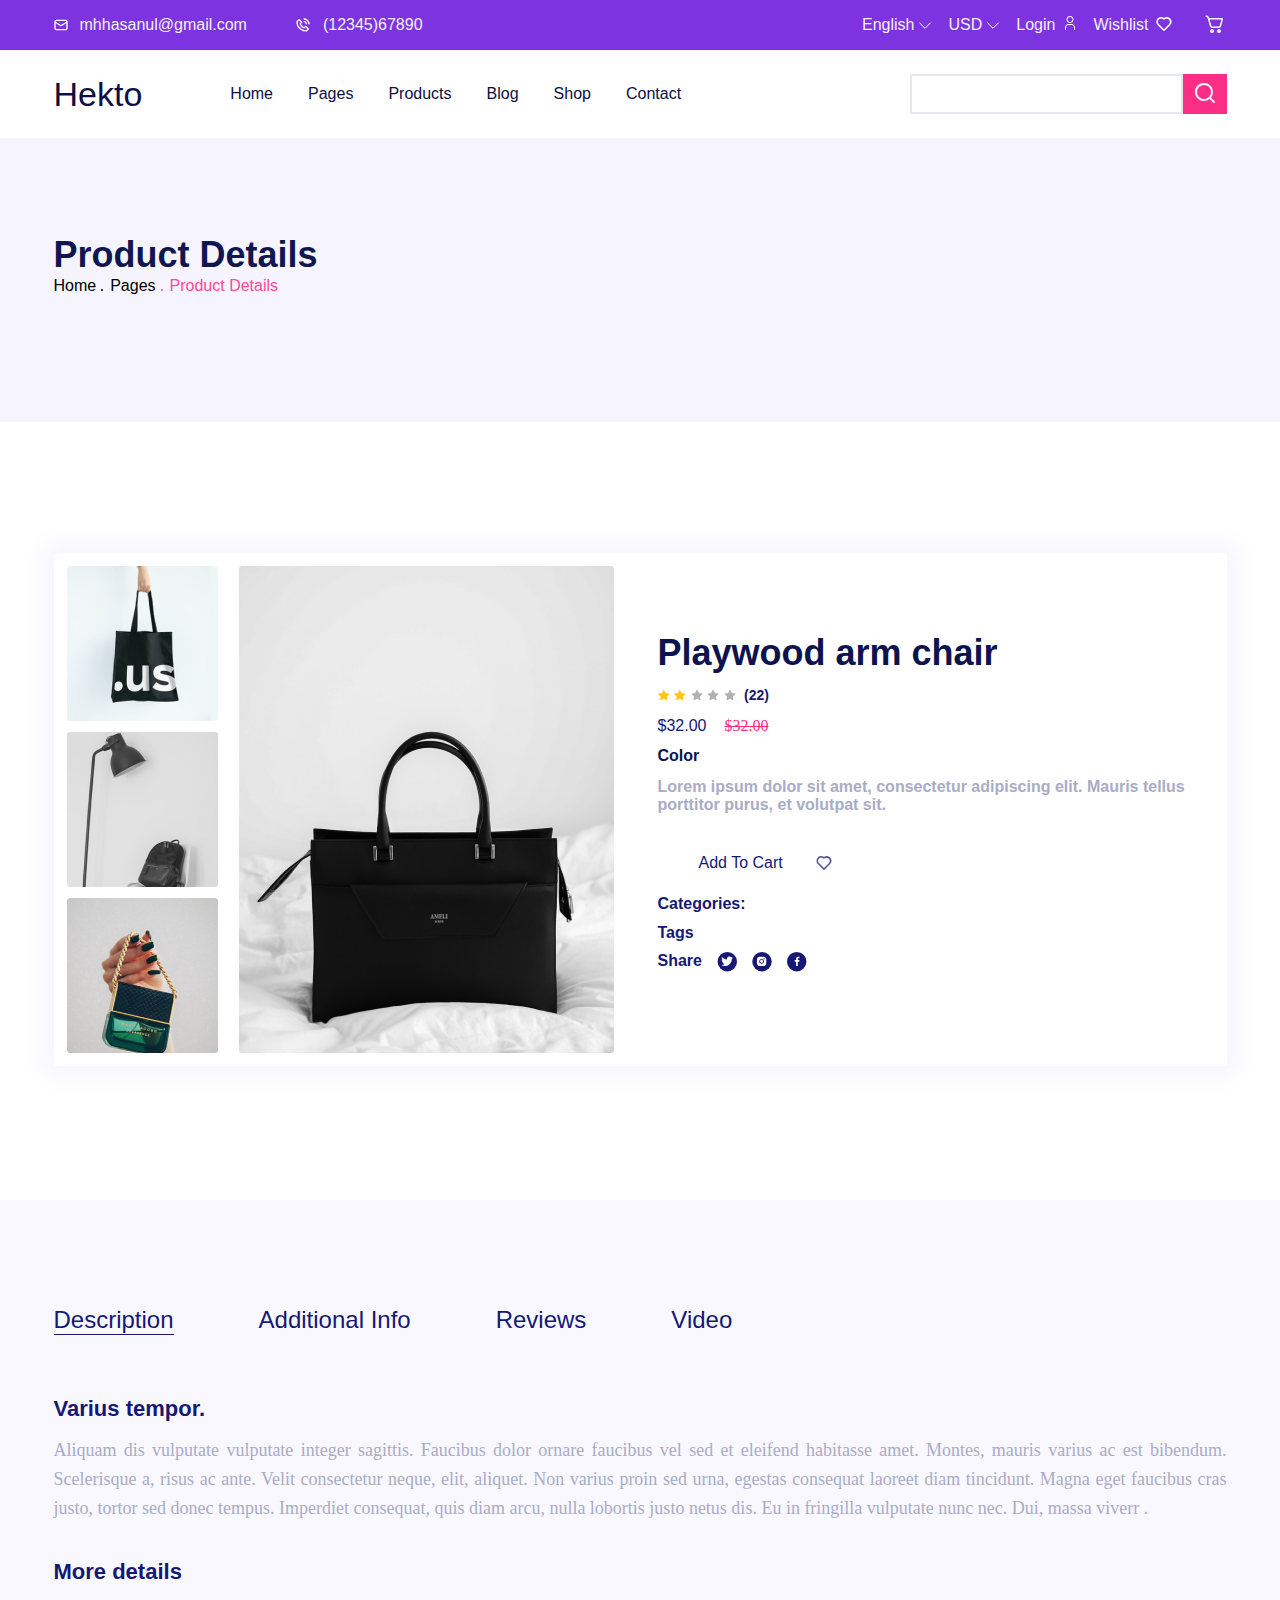
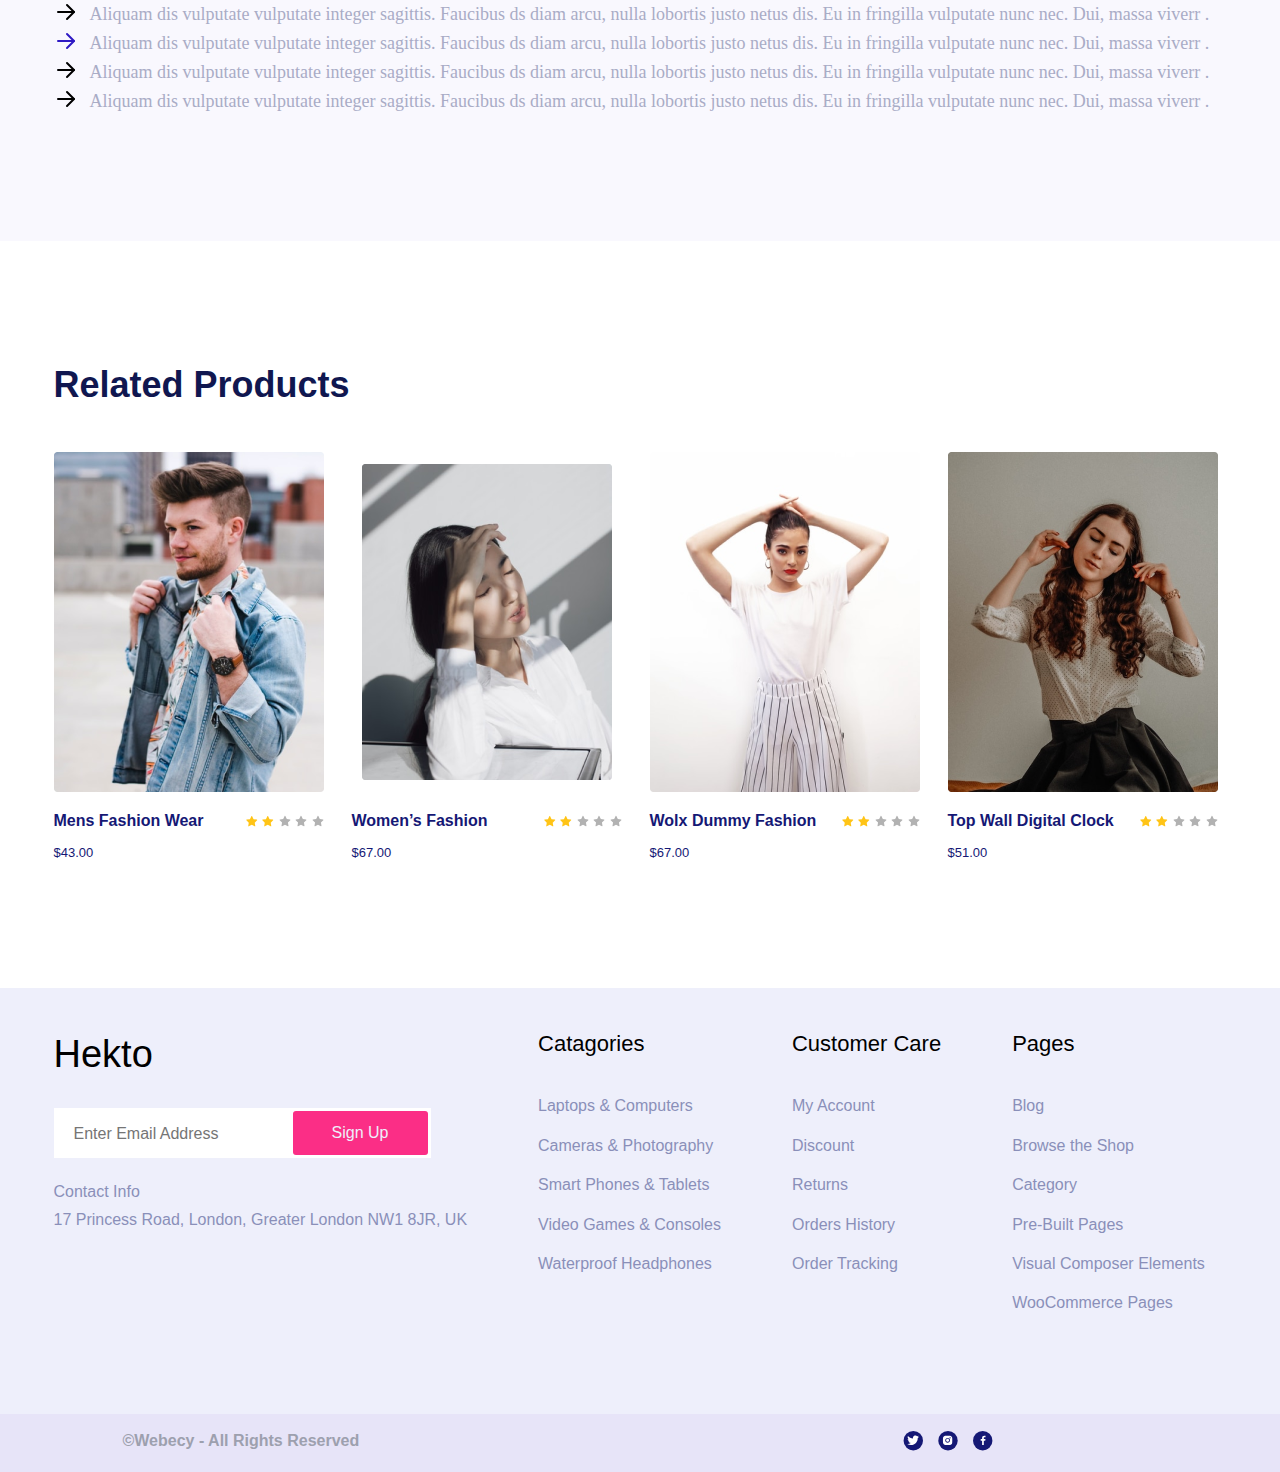
<file: details.html>
<!DOCTYPE html>
<html lang="en">
  <head>
    <meta charset="UTF-8" />
    <meta http-equiv="X-UA-Compatible" content="IE=edge" />
    <meta name="viewport" content="width=device-width, initial-scale=1.0" />
    <title>Document</title>
    <link rel="stylesheet" href="./shop-list.css" />
    <link rel="stylesheet" href="normalize.css" />
    <link rel="stylesheet" href="style.css" />
    <link rel="stylesheet" href="./main-title.css" />
    <link rel="stylesheet" href="./main-list.css" />
    <link rel="stylesheet" href="./main-button.css" />
    <link rel="stylesheet" href="./main-link.css" />
    <link rel="stylesheet" href="./style-grid.css" />
    <link rel="stylesheet" href="./product-brand.css" />
    <link rel="stylesheet" href="./checkbox.css" />
    <link rel="stylesheet" href="./details.css" />
  </head>
  <body>
    <header class="main-page__header header">
      <div class="header__settings">
        <div class="wrapper">
          <div class="header__settings-container">
            <div class="header__contacts">
              <div class="header__email">
                <img src="./assets/icons/letter-icon.svg" alt="mail" />
                <a class="header__link" href="mailto:mhhasanul@gmail.com"
                  >mhhasanul@gmail.com</a
                >
              </div>
              <div class="header__phone">
                <img src="./assets/icons/phone-icon.svg" alt="mail" />
                <a class="header__link" href="tel:(12345)67890">(12345)67890</a>
              </div>
            </div>
            <div class="header__action action">
              <nav class="action__menu">
                <ul class="action__list">
                  <li class="action__item">
                    <span>English</span>
                    <img src="./assets/icons/vector-icon.svg" alt="" />
                  </li>
                  <li class="action__item">
                    <span>USD</span>
                    <img src="./assets/icons/vector-icon.svg" alt="" />
                  </li>
                  <li class="action__item">
                    <a class="action__link" href=""> Login </a>
                    <div class="action__icon">
                      <img src="./assets/icons/user-icon.svg" alt="" />
                    </div>
                  </li>
                  <li class="action__item">
                    <a class="action__link" href="">Wishlist </a>
                    <div class="action__icon">
                      <img
                        id="wishlist-image"
                        src="./assets/icons/heart-icon.svg"
                        alt=""
                      />
                    </div>
                  </li>
                  <li class="action__item">
                    <div class="action__icon">
                      <a class="action__link" href="">
                        <img src="./assets/icons/cart-icon.svg" alt="" />
                      </a>
                    </div>
                  </li>
                </ul>
              </nav>
            </div>
          </div>
        </div>
      </div>
      <div class="header__menu menu">
        <div class="wrapper">
          <div class="menu__container">
            <div class="menu__logo">Hekto</div>
            <nav class="menu_navigation">
              <ul class="menu__list">
                <li class="menu__item">
                  <a class="menu__link" href="./index.html">Home</a>
                  <img
                    class="menu__image"
                    src="./assets/icons/vector-pink.svg"
                    alt=""
                  />
                </li>

                <li class="menu__item">
                  <a class="menu__link" href="./products-brand4.html">Pages</a>
                  <img
                    class="menu__image"
                    src="./assets/icons/vector-pink.svg"
                    alt=""
                  />
                </li>

                <li class="menu__item">
                  <a class="menu__link" href="./grid-default.html">Products</a>
                  <img
                    class="menu__image"
                    src="./assets/icons/vector-pink.svg"
                    alt=""
                  />
                </li>

                <li class="menu__item">
                  <a class="menu__link" href="./hekto-demo.html">Blog</a>
                  <img
                    class="menu__image"
                    src="./assets/icons/vector-pink.svg"
                    alt=""
                  />
                </li>
                <li class="menu__item">
                  <a class="menu__link" href="./shop-list.html">Shop</a>
                  <img
                    class="menu__image"
                    src="./assets/icons/vector-pink.svg"
                    alt=""
                  />
                </li>
                <li class="menu__item">
                  <a class="menu__link" href="./details.html">Contact</a>
                  <img
                    class="menu__image"
                    src="./assets/icons/vector-pink.svg"
                    alt=""
                  />
                </li>
              </ul>
            </nav>
            <div class="menu__search search">
              <input class="search__input" type="text" />
              <button class="search__button">
                <img src="./assets/icons/find-icon.svg" alt="" />
              </button>
            </div>
          </div>
        </div>
      </div>
    </header>
    <div class="shop-grid">
      <div class="wrapper">
        <h3 class="shop-grid__title">Product Details</h3>
        <ul class="shop-grid__list">
          <li class="shop-grid__item">
            <div class="shop-grid__point"></div>
            <a class="shop-grid__link" href="">Home </a>
          </li>
          <li class="shop-grid__item">
            <div class="shop-grid__point"></div>
            <a class="shop-grid__link" href=""> Pages</a>
          </li>
          <li class="shop-grid__item selected">
            <a class="shop-grid__link" href=""> Product Details</a>
          </li>
        </ul>
      </div>
    </div>
    <div class="wrapper">
      <div class="details-card-container details-card">
        <div class="details-card__image-container">
          <div class="details-card__first-container-image">
            <div class="details-card__image">
              <img src="./assets/image/df1.png" alt="" />
            </div>
            <div class="details-card__image">
              <img src="./assets/image/df2.png" alt="" />
            </div>
            <div class="details-card__image">
              <img src="./assets/image/df3.png" alt="" />
            </div>
          </div>
          <div class="details-card__second-container-image">
            <img src="./assets/image/dfm.png" alt="" />
          </div>
        </div>
        <div class="details-card__info-container info-container">
          <h2 class="info-container__name">Playwood arm chair</h2>
          <div class="info-container__rating-container">
            <div class="shop-card__rating">
              <img src="./assets/icons/zvezda.svg" alt="" />
            </div>
            <div class="shop-card__rating">
              <img src="./assets/icons/zvezda.svg" alt="" />
            </div>
            <div class="shop-card__rating">
              <img src="./assets/icons/temzv.svg" alt="" />
            </div>
            <div class="shop-card__rating">
              <img src="./assets/icons/temzv.svg" alt="" />
            </div>
            <div class="shop-card__rating">
              <img src="./assets/icons/temzv.svg" alt="" />
            </div>
            <p class="shop-card__quantity">(22)</p>
          </div>
          <div class="info-container__praces">
            <div class="info-container__current-price">$32.00</div>
            <div class="info-container__old-price">$32.00</div>
          </div>
          <div class="info-container__color">Color</div>
          <p class="info-container__text">
            Lorem ipsum dolor sit amet, consectetur adipiscing elit. Mauris
            tellus porttitor purus, et volutpat sit.
          </p>
          <div class="info-container__actions">
            <p class="info-container__action-text">Add To cart</p>
            <div class="info-container__action-icon">
              <img src="./assets/icons/serdze-detali.svg" alt="" />
            </div>
          </div>
          <p class="info-container__details">Categories:</p>
          <p class="info-container__details">Tags</p>
          <div class="info-container__details-container">
            <p class="info-container__details">Share</p>
            <ul class="footer__socials-list">
              <li class="footer__socials-item">
                <a class="footer__socials-link" href="">
                  <img src="./assets/icons/tw.svg" alt="" />
                </a>
              </li>
              <li class="footer__socials-item">
                <a class="footer__socials-link" href="">
                  <img src="./assets/icons/inst.svg" alt="" />
                </a>
              </li>
              <li class="footer__socials-item">
                <a class="footer__socials-link" href="">
                  <img src="./assets/icons/face.svg" alt="" />
                </a>
              </li>
            </ul>
          </div>
        </div>
      </div>
    </div>
    <div class="additional-info__container additional-info">
      <div class="wrapper">
        <ul class="additional-info__menu">
          <li class="additional-info__item selected">
            <a class="additional-info__link" href="">Description</a>
          </li>
          <li class="additional-info__item">
            <a class="additional-info__link" href="">Additional Info</a>
          </li>
          <li class="additional-info__item">
            <a class="additional-info__link" href="">Reviews</a>
          </li>
          <li class="additional-info__item">
            <a class="additional-info__link" href="">Video</a>
          </li>
        </ul>
        <h3 class="additional-info__name">Varius tempor.</h3>
        <p class="additional-info__text">
          Aliquam dis vulputate vulputate integer sagittis. Faucibus dolor
          ornare faucibus vel sed et eleifend habitasse amet. Montes, mauris
          varius ac est bibendum. Scelerisque a, risus ac ante. Velit
          consectetur neque, elit, aliquet. Non varius proin sed urna, egestas
          consequat laoreet diam tincidunt. Magna eget faucibus cras justo,
          tortor sed donec tempus. Imperdiet consequat, quis diam arcu, nulla
          lobortis justo netus dis. Eu in fringilla vulputate nunc nec. Dui,
          massa viverr .
        </p>
        <h3 class="additional-info__name">More details</h3>
        <div class="additional-info__block">
          <div class="additional-info__image-container">
            <img src="./assets/icons/diblack.svg" alt="" />
          </div>
          <p class="additional-info__text">
            Aliquam dis vulputate vulputate integer sagittis. Faucibus ds diam
            arcu, nulla lobortis justo netus dis. Eu in fringilla vulputate nunc
            nec. Dui, massa viverr .
          </p>
        </div>
        <div class="additional-info__block">
          <div class="additional-info__image-container">
            <img src="./assets/icons/diblue.svg" alt="" />
          </div>
          <p class="additional-info__text">
            Aliquam dis vulputate vulputate integer sagittis. Faucibus ds diam
            arcu, nulla lobortis justo netus dis. Eu in fringilla vulputate nunc
            nec. Dui, massa viverr .
          </p>
        </div>
        <div class="additional-info__block">
          <div class="additional-info__image-container">
            <img src="./assets/icons/diblack.svg" alt="" />
          </div>
          <p class="additional-info__text">
            Aliquam dis vulputate vulputate integer sagittis. Faucibus ds diam
            arcu, nulla lobortis justo netus dis. Eu in fringilla vulputate nunc
            nec. Dui, massa viverr .
          </p>
        </div>
        <div class="additional-info__block">
          <div class="additional-info__image-container">
            <img src="./assets/icons/diblack.svg" alt="" />
          </div>
          <p class="additional-info__text">
            Aliquam dis vulputate vulputate integer sagittis. Faucibus ds diam
            arcu, nulla lobortis justo netus dis. Eu in fringilla vulputate nunc
            nec. Dui, massa viverr .
          </p>
        </div>
      </div>
    </div>
    <div class="related-productcs">
      <div class="wrapper">
        <h2 class="related-productcs__title">Related Products</h2>
        <div class="relared-products__card-container">
          <div class="related-products__card releteds-card">
            <div class="releteds-card__image"></div>
            <div class="releteds-card__info">
              <div class="releteds-card__name">Mens Fashion Wear</div>
              <div class="releteds-card__rating shop-card">
                <div class="shop-card__rating">
                  <img src="./assets/icons/zvezda.svg" alt="" />
                </div>
                <div class="shop-card__rating">
                  <img src="./assets/icons/zvezda.svg" alt="" />
                </div>
                <div class="shop-card__rating">
                  <img src="./assets/icons/temzv.svg" alt="" />
                </div>
                <div class="shop-card__rating">
                  <img src="./assets/icons/temzv.svg" alt="" />
                </div>
                <div class="shop-card__rating">
                  <img src="./assets/icons/temzv.svg" alt="" />
                </div>
              </div>
            </div>
            <div class="relepriceteds-card__price">$43.00</div>
          </div>
          <div class="related-products__card releteds-card">
            <div class="releteds-card__image"></div>
            <div class="releteds-card__info">
              <div class="releteds-card__name">Women’s Fashion</div>
              <div class="releteds-card__rating">
                <div class="shop-card__rating">
                  <img src="./assets/icons/zvezda.svg" alt="" />
                </div>
                <div class="shop-card__rating">
                  <img src="./assets/icons/zvezda.svg" alt="" />
                </div>
                <div class="shop-card__rating">
                  <img src="./assets/icons/temzv.svg" alt="" />
                </div>
                <div class="shop-card__rating">
                  <img src="./assets/icons/temzv.svg" alt="" />
                </div>
                <div class="shop-card__rating">
                  <img src="./assets/icons/temzv.svg" alt="" />
                </div>
              </div>
            </div>
            <div class="relepriceteds-card__price">$67.00</div>
          </div>
          <div class="related-products__card releteds-card">
            <div class="releteds-card__image"></div>
            <div class="releteds-card__info">
              <div class="releteds-card__name">Wolx Dummy Fashion</div>
              <div class="releteds-card__rating">
                <div class="shop-card__rating">
                  <img src="./assets/icons/zvezda.svg" alt="" />
                </div>
                <div class="shop-card__rating">
                  <img src="./assets/icons/zvezda.svg" alt="" />
                </div>
                <div class="shop-card__rating">
                  <img src="./assets/icons/temzv.svg" alt="" />
                </div>
                <div class="shop-card__rating">
                  <img src="./assets/icons/temzv.svg" alt="" />
                </div>
                <div class="shop-card__rating">
                  <img src="./assets/icons/temzv.svg" alt="" />
                </div>
              </div>
            </div>
            <div class="relepriceteds-card__price">$67.00</div>
          </div>
          <div class="related-products__card releteds-card">
            <div class="releteds-card__image"></div>
            <div class="releteds-card__info">
              <div class="releteds-card__name">Top Wall Digital Clock</div>
              <div class="releteds-card__rating">
                <div class="shop-card__rating">
                  <img src="./assets/icons/zvezda.svg" alt="" />
                </div>
                <div class="shop-card__rating">
                  <img src="./assets/icons/zvezda.svg" alt="" />
                </div>
                <div class="shop-card__rating">
                  <img src="./assets/icons/temzv.svg" alt="" />
                </div>
                <div class="shop-card__rating">
                  <img src="./assets/icons/temzv.svg" alt="" />
                </div>
                <div class="shop-card__rating">
                  <img src="./assets/icons/temzv.svg" alt="" />
                </div>
              </div>
            </div>
            <div class="relepriceteds-card__price">$51.00</div>
          </div>
        </div>
      </div>
    </div>
    <footer class="footer">
      <div class="wrapper">
        <div class="footer__container">
          <div class="footer__form">
            <a class="footer__logo" href="">Hekto</a>
            <div class="footer__input-container">
              <input
                class="footer__input"
                type="text"
                placeholder="Enter Email Address"
              />
              <button class="footer__button">Sign Up</button>
            </div>
            <div class="footer__links">
              <a class="footer__contacts" href="">Contact Info</a>
              <a class="footer__adress" href=""
                >17 Princess Road, London, Greater London NW1 8JR, UK</a
              >
            </div>
          </div>
          <div class="footer__catagories">
            <a class="footer__catagories-logo" href="">Catagories</a>
            <a class="footer__catagories-link" href="">Laptops & Computers</a>
            <a class="footer__catagories-link" href="">Cameras & Photography</a>
            <a class="footer__catagories-link" href=""
              >Smart Phones & Tablets</a
            >
            <a class="footer__catagories-link" href=""
              >Video Games & Consoles</a
            >
            <a class="footer__catagories-link" href="">Waterproof Headphones</a>
          </div>
          <div class="footer__catagories">
            <a class="footer__catagories-logo" href="">Customer Care</a>
            <a class="footer__catagories-link" href="">My Account</a>
            <a class="footer__catagories-link" href="">Discount</a>
            <a class="footer__catagories-link" href="">Returns</a>
            <a class="footer__catagories-link" href="">Orders History</a>
            <a class="footer__catagories-link" href="">Order Tracking</a>
          </div>
          <div class="footer__catagories">
            <a class="footer__catagories-logo" href="">Pages</a>
            <a class="footer__catagories-link" href="">Blog</a>
            <a class="footer__catagories-link" href="">Browse the Shop</a>
            <a class="footer__catagories-link" href="">Category</a>
            <a class="footer__catagories-link" href="">Pre-Built Pages</a>
            <a class="footer__catagories-link" href=""
              >Visual Composer Elements</a
            >
            <a class="footer__catagories-link" href="">WooCommerce Pages</a>
          </div>
        </div>
      </div>
    </footer>
    <div class="footer__socials">
      <div class="wrapper">
        <div class="footer__social-container">
          <div class="footer__socials-copyright">
            <a class="footer__web-logo" href="">©Webecy </a>
            <span class="footer__web-logo"> - All Rights Reserved</span>
          </div>
          <ul class="footer__socials-list">
            <li class="footer__socials-item">
              <a class="footer__socials-link" href="">
                <img src="./assets/icons/tw.svg" alt="" />
              </a>
            </li>
            <li class="footer__socials-item">
              <a class="footer__socials-link" href="">
                <img src="./assets/icons/inst.svg" alt="" />
              </a>
            </li>
            <li class="footer__socials-item">
              <a class="footer__socials-link" href="">
                <img src="./assets/icons/face.svg" alt="" />
              </a>
            </li>
          </ul>
        </div>
      </div>
    </div>
  </body>
</html>
</file>
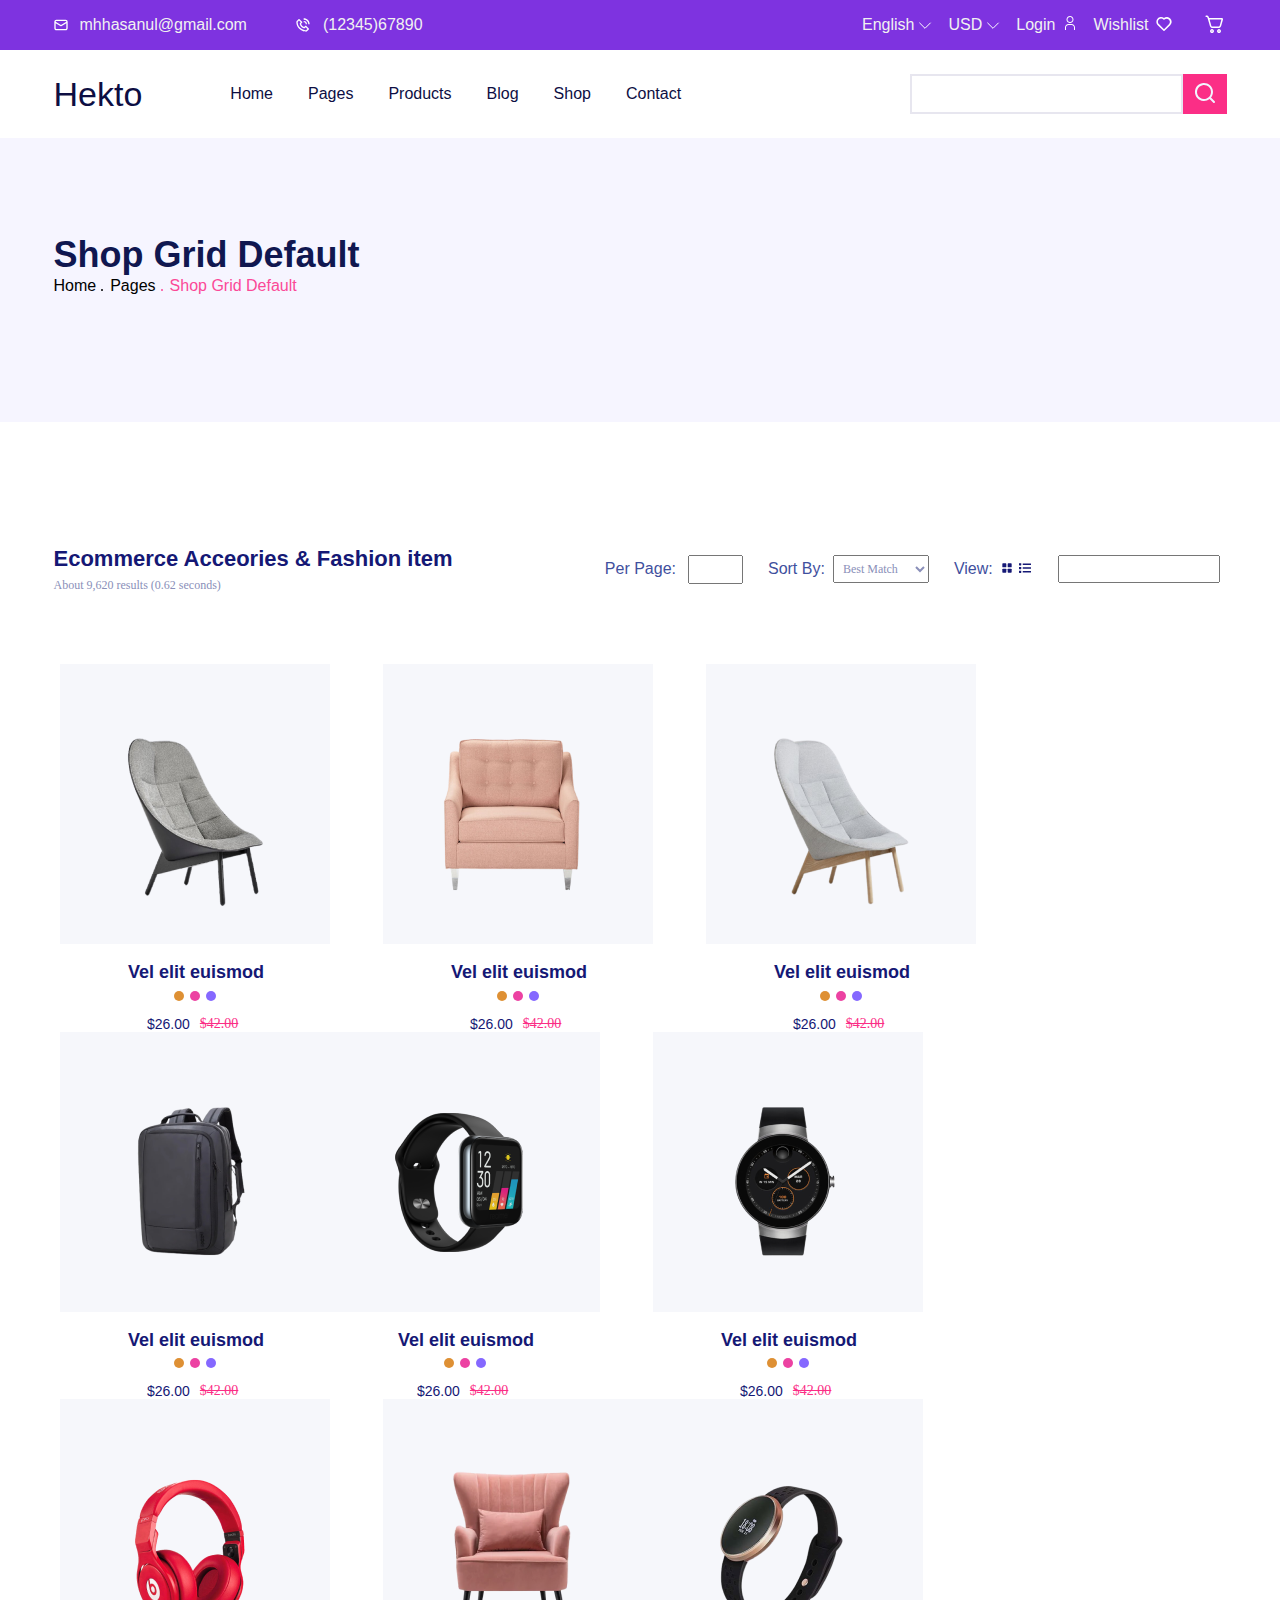
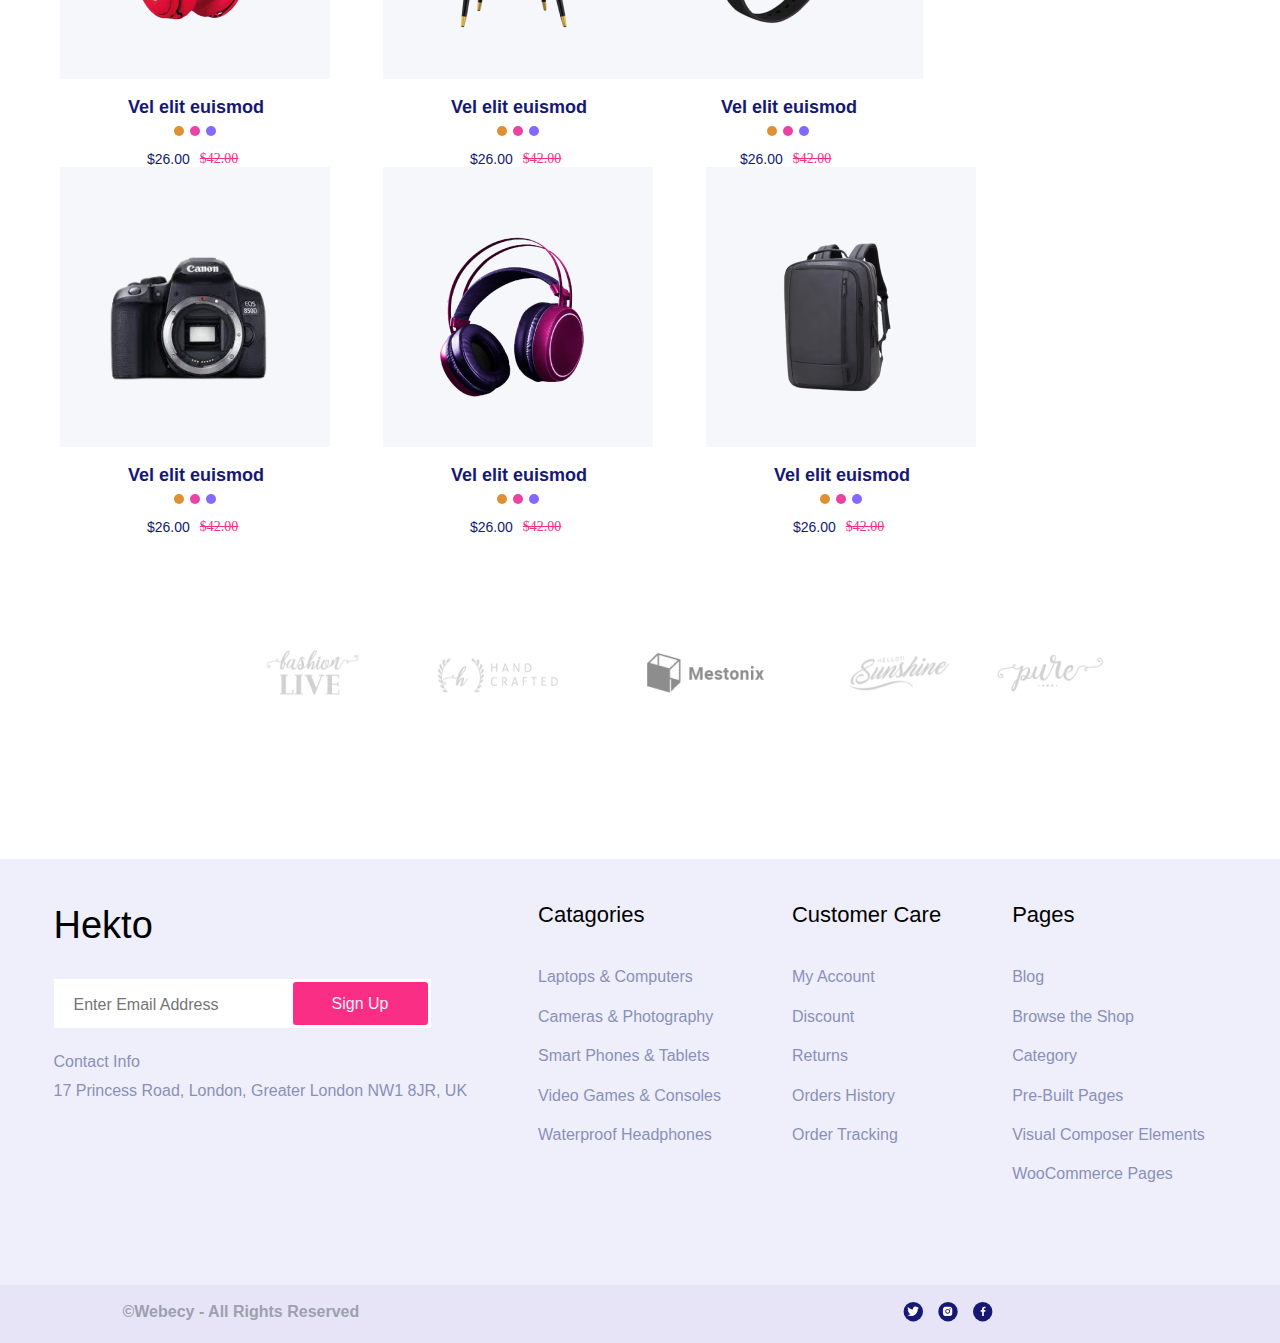
<file: grid-default.html>
<!DOCTYPE html>
<html lang="en">
  <head>
    <meta charset="UTF-8" />
    <meta http-equiv="X-UA-Compatible" content="IE=edge" />
    <meta name="viewport" content="width=device-width, initial-scale=1.0" />
    <title>Document</title>
    <link rel="stylesheet" href="normalize.css" />
    <link rel="stylesheet" href="style.css" />
    <link rel="stylesheet" href="./style-grid.css" />
  </head>
  <body>
    <div class="main-page">
      <header class="main-page__header header">
        <div class="header__settings">
          <div class="wrapper">
            <div class="header__settings-container">
              <div class="header__contacts">
                <div class="header__email">
                  <img src="./assets/icons/letter-icon.svg" alt="mail" />
                  <a class="header__link" href="mailto:mhhasanul@gmail.com"
                    >mhhasanul@gmail.com</a
                  >
                </div>
                <div class="header__phone">
                  <img src="./assets/icons/phone-icon.svg" alt="mail" />
                  <a class="header__link" href="tel:(12345)67890"
                    >(12345)67890</a
                  >
                </div>
              </div>
              <div class="header__action action">
                <nav class="action__menu">
                  <ul class="action__list">
                    <li class="action__item">
                      <span>English</span>
                      <img src="./assets/icons/vector-icon.svg" alt="" />
                    </li>
                    <li class="action__item">
                      <span>USD</span>
                      <img src="./assets/icons/vector-icon.svg" alt="" />
                    </li>
                    <li class="action__item">
                      <a class="action__link" href=""> Login </a>
                      <div class="action__icon">
                        <img src="./assets/icons/user-icon.svg" alt="" />
                      </div>
                    </li>
                    <li class="action__item">
                      <a class="action__link" href="">Wishlist </a>
                      <div class="action__icon">
                        <img
                          id="wishlist-image"
                          src="./assets/icons/heart-icon.svg"
                          alt=""
                        />
                      </div>
                    </li>
                    <li class="action__item">
                      <div class="action__icon">
                        <a class="action__link" href="">
                          <img src="./assets/icons/cart-icon.svg" alt="" />
                        </a>
                      </div>
                    </li>
                  </ul>
                </nav>
              </div>
            </div>
          </div>
        </div>
        <div class="header__menu menu">
          <div class="wrapper">
            <div class="menu__container">
              <div class="menu__logo">Hekto</div>
              <nav class="menu_navigation">
                <ul class="menu__list">
                  <li class="menu__item">
                    <a class="menu__link" href="./index.html">Home</a>
                    <img
                      class="menu__image"
                      src="./assets/icons/vector-pink.svg"
                      alt=""
                    />
                  </li>

                  <li class="menu__item">
                    <a class="menu__link" href="./products-brand4.html"
                      >Pages</a
                    >
                    <img
                      class="menu__image"
                      src="./assets/icons/vector-pink.svg"
                      alt=""
                    />
                  </li>

                  <li class="menu__item">
                    <a class="menu__link" href="./grid-default.html"
                      >Products</a
                    >
                    <img
                      class="menu__image"
                      src="./assets/icons/vector-pink.svg"
                      alt=""
                    />
                  </li>

                  <li class="menu__item">
                    <a class="menu__link" href="./hekto-demo.html">Blog</a>
                    <img
                      class="menu__image"
                      src="./assets/icons/vector-pink.svg"
                      alt=""
                    />
                  </li>
                  <li class="menu__item">
                    <a class="menu__link" href="./shop-list.html">Shop</a>
                    <img
                      class="menu__image"
                      src="./assets/icons/vector-pink.svg"
                      alt=""
                    />
                  </li>
                  <li class="menu__item">
                    <a class="menu__link" href="./details.html">Contact</a>
                    <img
                      class="menu__image"
                      src="./assets/icons/vector-pink.svg"
                      alt=""
                    />
                  </li>
                </ul>
              </nav>
              <div class="menu__search search">
                <input class="search__input" type="text" />
                <button class="search__button">
                  <img src="./assets/icons/find-icon.svg" alt="" />
                </button>
              </div>
            </div>
          </div>
        </div>
      </header>
      <div class="shop-grid">
        <div class="wrapper">
          <h3 class="shop-grid__title">Shop Grid Default</h3>
          <ul class="shop-grid__list">
            <li class="shop-grid__item">
              <div class="shop-grid__point"></div>
              <a class="shop-grid__link" href="">Home </a>
            </li>
            <li class="shop-grid__item">
              <div class="shop-grid__point"></div>
              <a class="shop-grid__link" href=""> Pages</a>
            </li>
            <li class="shop-grid__item selected">
              <a class="shop-grid__link" href=""> Shop Grid Default</a>
            </li>
          </ul>
        </div>
      </div>
      <div class="shop-grid__sort">
        <div class="wrapper">
          <div class="shop-grid__sort-container">
            <div class="shop-grid__name">
              <p class="shop-grid__subtitle">
                Ecommerce Acceories & Fashion item
              </p>
              <p class="shop-grid__text">About 9,620 results (0.62 seconds)</p>
            </div>
            <div class="shop-grid__sort-filter">
              <div class="shop-grid__sort-input">
                <span class="shop-grid__sort-name">Per Page:</span>
                <input class="shop-grid__input" type="text" />
              </div>
              <div class="shop-grid__sort-input">
                <p class="shop-grid__sort-name">Sort By:</p>
                <select class="shop-grid__input" id="Best Match">
                  <option value="">Best Match</option>
                </select>
              </div>
              <div class="shop-grid__sort-input">
                <span class="shop-grid__sort-name">View:</span>
                <div class="shop-grid_icon">
                  <img src="./assets/icons/grid-view1.svg" alt="" />
                </div>
                <div class="shop-grid_icon">
                  <img src="./assets/icons/grid-view2.svg" alt="" />
                </div>
                <input class="shop-grid__input" type="text" />
              </div>
            </div>
          </div>
        </div>
      </div>
      <div class="shop-grid__cards">
        <div class="shop-grid__cards-container">
          <div class="shop-grid__card grid-card">
            <div class="grid-card__image-container">
              <img src="./assets/image/sg1.png" alt="" />
            </div>
            <div class="grid-card__info">
              <div class="grid-card__name">Vel elit euismod</div>
              <div class="grid-card__points">
                <div class="grid-card__point"></div>
                <div class="grid-card__point"></div>
                <div class="grid-card__point"></div>
              </div>
              <div class="grid-card__price">
                <div class="grid-card__current-price">$26.00</div>
                <div class="grid-card__old-price">$42.00</div>
              </div>
              <div class="grid-card__icons">
                <div class="grid-card__icon-container">
                  <img
                    class="grid-card__icon"
                    src="./assets/icons/gi1.svg"
                    alt=""
                  />
                </div>
                <div class="grid-card__icon-container">
                  <img
                    class="grid-card__icon"
                    src="./assets/icons/gi2.svg"
                    alt=""
                  />
                </div>
                <div class="grid-card__icon-container">
                  <img
                    class="grid-card__icon"
                    src="./assets/icons/gi3.svg"
                    alt=""
                  />
                </div>
              </div>
            </div>
          </div>
          <div class="shop-grid__card grid-card">
            <div class="grid-card__image-container">
              <img src="./assets/image/sg2.png" alt="" />
            </div>
            <div class="grid-card__info">
              <div class="grid-card__name">Vel elit euismod</div>
              <div class="grid-card__points">
                <div class="grid-card__point"></div>
                <div class="grid-card__point"></div>
                <div class="grid-card__point"></div>
              </div>
              <div class="grid-card__price">
                <div class="grid-card__current-price">$26.00</div>
                <div class="grid-card__old-price">$42.00</div>
              </div>
              <div class="grid-card__icons">
                <div class="grid-card__icon-container">
                  <img
                    class="grid-card__icon"
                    src="./assets/icons/gi1.svg"
                    alt=""
                  />
                </div>
                <div class="grid-card__icon-container">
                  <img
                    class="grid-card__icon"
                    src="./assets/icons/gi2.svg"
                    alt=""
                  />
                </div>
                <div class="grid-card__icon-container">
                  <img
                    class="grid-card__icon"
                    src="./assets/icons/gi3.svg"
                    alt=""
                  />
                </div>
              </div>
            </div>
          </div>
          <div class="shop-grid__card grid-card">
            <div class="grid-card__image-container">
              <img src="./assets/image/sg3.png" alt="" />
            </div>
            <div class="grid-card__info">
              <div class="grid-card__name">Vel elit euismod</div>
              <div class="grid-card__points">
                <div class="grid-card__point"></div>
                <div class="grid-card__point"></div>
                <div class="grid-card__point"></div>
              </div>
              <div class="grid-card__price">
                <div class="grid-card__current-price">$26.00</div>
                <div class="grid-card__old-price">$42.00</div>
              </div>
              <div class="grid-card__icons">
                <div class="grid-card__icon-container">
                  <img
                    class="grid-card__icon"
                    src="./assets/icons/gi1.svg"
                    alt=""
                  />
                </div>
                <div class="grid-card__icon-container">
                  <img
                    class="grid-card__icon"
                    src="./assets/icons/gi2.svg"
                    alt=""
                  />
                </div>
                <div class="grid-card__icon-container">
                  <img
                    class="grid-card__icon"
                    src="./assets/icons/gi3.svg"
                    alt=""
                  />
                </div>
              </div>
            </div>
          </div>
          <div class="shop-grid__card grid-card">
            <div class="grid-card__image-container">
              <img src="./assets/image/sg4.png" alt="" />
            </div>
            <div class="grid-card__info">
              <div class="grid-card__name">Vel elit euismod</div>
              <div class="grid-card__points">
                <div class="grid-card__point"></div>
                <div class="grid-card__point"></div>
                <div class="grid-card__point"></div>
              </div>
              <div class="grid-card__price">
                <div class="grid-card__current-price">$26.00</div>
                <div class="grid-card__old-price">$42.00</div>
              </div>
              <div class="grid-card__icons">
                <div class="grid-card__icon-container">
                  <img
                    class="grid-card__icon"
                    src="./assets/icons/gi1.svg"
                    alt=""
                  />
                </div>
                <div class="grid-card__icon-container">
                  <img
                    class="grid-card__icon"
                    src="./assets/icons/gi2.svg"
                    alt=""
                  />
                </div>
                <div class="grid-card__icon-container">
                  <img
                    class="grid-card__icon"
                    src="./assets/icons/gi3.svg"
                    alt=""
                  />
                </div>
              </div>
            </div>
          </div>
          <div class="shop-grid__card grid-card">
            <div class="grid-card__image-container">
              <img src="./assets/image/sg5.png" alt="" />
            </div>
            <div class="grid-card__info">
              <div class="grid-card__name">Vel elit euismod</div>
              <div class="grid-card__points">
                <div class="grid-card__point"></div>
                <div class="grid-card__point"></div>
                <div class="grid-card__point"></div>
              </div>
              <div class="grid-card__price">
                <div class="grid-card__current-price">$26.00</div>
                <div class="grid-card__old-price">$42.00</div>
              </div>
              <div class="grid-card__icons">
                <div class="grid-card__icon-container">
                  <img
                    class="grid-card__icon"
                    src="./assets/icons/gi1.svg"
                    alt=""
                  />
                </div>
                <div class="grid-card__icon-container">
                  <img
                    class="grid-card__icon"
                    src="./assets/icons/gi2.svg"
                    alt=""
                  />
                </div>
                <div class="grid-card__icon-container">
                  <img
                    class="grid-card__icon"
                    src="./assets/icons/gi3.svg"
                    alt=""
                  />
                </div>
              </div>
            </div>
          </div>
          <div class="shop-grid__card grid-card">
            <div class="grid-card__image-container">
              <img src="./assets/image/sg6.png" alt="" />
            </div>
            <div class="grid-card__info">
              <div class="grid-card__name">Vel elit euismod</div>
              <div class="grid-card__points">
                <div class="grid-card__point"></div>
                <div class="grid-card__point"></div>
                <div class="grid-card__point"></div>
              </div>
              <div class="grid-card__price">
                <div class="grid-card__current-price">$26.00</div>
                <div class="grid-card__old-price">$42.00</div>
              </div>
              <div class="grid-card__icons">
                <div class="grid-card__icon-container">
                  <img
                    class="grid-card__icon"
                    src="./assets/icons/gi1.svg"
                    alt=""
                  />
                </div>
                <div class="grid-card__icon-container">
                  <img
                    class="grid-card__icon"
                    src="./assets/icons/gi2.svg"
                    alt=""
                  />
                </div>
                <div class="grid-card__icon-container">
                  <img
                    class="grid-card__icon"
                    src="./assets/icons/gi3.svg"
                    alt=""
                  />
                </div>
              </div>
            </div>
          </div>
          <div class="shop-grid__card grid-card">
            <div class="grid-card__image-container">
              <img src="./assets/image/sg7.png" alt="" />
            </div>
            <div class="grid-card__info">
              <div class="grid-card__name">Vel elit euismod</div>
              <div class="grid-card__points">
                <div class="grid-card__point"></div>
                <div class="grid-card__point"></div>
                <div class="grid-card__point"></div>
              </div>
              <div class="grid-card__price">
                <div class="grid-card__current-price">$26.00</div>
                <div class="grid-card__old-price">$42.00</div>
              </div>
              <div class="grid-card__icons">
                <div class="grid-card__icon-container">
                  <img
                    class="grid-card__icon"
                    src="./assets/icons/gi1.svg"
                    alt=""
                  />
                </div>
                <div class="grid-card__icon-container">
                  <img
                    class="grid-card__icon"
                    src="./assets/icons/gi2.svg"
                    alt=""
                  />
                </div>
                <div class="grid-card__icon-container">
                  <img
                    class="grid-card__icon"
                    src="./assets/icons/gi3.svg"
                    alt=""
                  />
                </div>
              </div>
            </div>
          </div>
          <div class="shop-grid__card grid-card">
            <div class="grid-card__image-container">
              <img src="./assets/image/sg8.png" alt="" />
            </div>
            <div class="grid-card__info">
              <div class="grid-card__name">Vel elit euismod</div>
              <div class="grid-card__points">
                <div class="grid-card__point"></div>
                <div class="grid-card__point"></div>
                <div class="grid-card__point"></div>
              </div>
              <div class="grid-card__price">
                <div class="grid-card__current-price">$26.00</div>
                <div class="grid-card__old-price">$42.00</div>
              </div>
              <div class="grid-card__icons">
                <div class="grid-card__icon-container">
                  <img
                    class="grid-card__icon"
                    src="./assets/icons/gi1.svg"
                    alt=""
                  />
                </div>
                <div class="grid-card__icon-container">
                  <img
                    class="grid-card__icon"
                    src="./assets/icons/gi2.svg"
                    alt=""
                  />
                </div>
                <div class="grid-card__icon-container">
                  <img
                    class="grid-card__icon"
                    src="./assets/icons/gi3.svg"
                    alt=""
                  />
                </div>
              </div>
            </div>
          </div>
          <div class="shop-grid__card grid-card">
            <div class="grid-card__image-container">
              <img src="./assets/image/sg9.png" alt="" />
            </div>
            <div class="grid-card__info">
              <div class="grid-card__name">Vel elit euismod</div>
              <div class="grid-card__points">
                <div class="grid-card__point"></div>
                <div class="grid-card__point"></div>
                <div class="grid-card__point"></div>
              </div>
              <div class="grid-card__price">
                <div class="grid-card__current-price">$26.00</div>
                <div class="grid-card__old-price">$42.00</div>
              </div>
              <div class="grid-card__icons">
                <div class="grid-card__icon-container">
                  <img
                    class="grid-card__icon"
                    src="./assets/icons/gi1.svg"
                    alt=""
                  />
                </div>
                <div class="grid-card__icon-container">
                  <img
                    class="grid-card__icon"
                    src="./assets/icons/gi2.svg"
                    alt=""
                  />
                </div>
                <div class="grid-card__icon-container">
                  <img
                    class="grid-card__icon"
                    src="./assets/icons/gi3.svg"
                    alt=""
                  />
                </div>
              </div>
            </div>
          </div>
          <div class="shop-grid__card grid-card">
            <div class="grid-card__image-container">
              <img src="./assets/image/sg10.png" alt="" />
            </div>
            <div class="grid-card__info">
              <div class="grid-card__name">Vel elit euismod</div>
              <div class="grid-card__points">
                <div class="grid-card__point"></div>
                <div class="grid-card__point"></div>
                <div class="grid-card__point"></div>
              </div>
              <div class="grid-card__price">
                <div class="grid-card__current-price">$26.00</div>
                <div class="grid-card__old-price">$42.00</div>
              </div>
              <div class="grid-card__icons">
                <div class="grid-card__icon-container">
                  <img
                    class="grid-card__icon"
                    src="./assets/icons/gi1.svg"
                    alt=""
                  />
                </div>
                <div class="grid-card__icon-container">
                  <img
                    class="grid-card__icon"
                    src="./assets/icons/gi2.svg"
                    alt=""
                  />
                </div>
                <div class="grid-card__icon-container">
                  <img
                    class="grid-card__icon"
                    src="./assets/icons/gi3.svg"
                    alt=""
                  />
                </div>
              </div>
            </div>
          </div>
          <div class="shop-grid__card grid-card">
            <div class="grid-card__image-container">
              <img src="./assets/image/sg11.png" alt="" />
            </div>
            <div class="grid-card__info">
              <div class="grid-card__name">Vel elit euismod</div>
              <div class="grid-card__points">
                <div class="grid-card__point"></div>
                <div class="grid-card__point"></div>
                <div class="grid-card__point"></div>
              </div>
              <div class="grid-card__price">
                <div class="grid-card__current-price">$26.00</div>
                <div class="grid-card__old-price">$42.00</div>
              </div>
              <div class="grid-card__icons">
                <div class="grid-card__icon-container">
                  <img
                    class="grid-card__icon"
                    src="./assets/icons/gi1.svg"
                    alt=""
                  />
                </div>
                <div class="grid-card__icon-container">
                  <img
                    class="grid-card__icon"
                    src="./assets/icons/gi2.svg"
                    alt=""
                  />
                </div>
                <div class="grid-card__icon-container">
                  <img
                    class="grid-card__icon"
                    src="./assets/icons/gi3.svg"
                    alt=""
                  />
                </div>
              </div>
            </div>
          </div>
          <div class="shop-grid__card grid-card">
            <div class="grid-card__image-container">
              <img src="./assets/image/sg12.png" alt="" />
            </div>
            <div class="grid-card__info">
              <div class="grid-card__name">Vel elit euismod</div>
              <div class="grid-card__points">
                <div class="grid-card__point"></div>
                <div class="grid-card__point"></div>
                <div class="grid-card__point"></div>
              </div>
              <div class="grid-card__price">
                <div class="grid-card__current-price">$26.00</div>
                <div class="grid-card__old-price">$42.00</div>
              </div>
              <div class="grid-card__icons">
                <div class="grid-card__icon-container">
                  <img
                    class="grid-card__icon"
                    src="./assets/icons/gi1.svg"
                    alt=""
                  />
                </div>
                <div class="grid-card__icon-container">
                  <img
                    class="grid-card__icon"
                    src="./assets/icons/gi2.svg"
                    alt=""
                  />
                </div>
                <div class="grid-card__icon-container">
                  <img
                    class="grid-card__icon"
                    src="./assets/icons/gi3.svg"
                    alt=""
                  />
                </div>
              </div>
            </div>
          </div>
          <div class="image-block grid-default">
            <div class="wrapper">
              <img src="./assets/image/image 1174.png" alt="" />
            </div>
          </div>
        </div>

        <footer class="footer">
          <div class="wrapper">
            <div class="footer__container">
              <div class="footer__form">
                <a class="footer__logo" href="">Hekto</a>
                <div class="footer__input-container">
                  <input
                    class="footer__input"
                    type="text"
                    placeholder="Enter Email Address"
                  />
                  <button class="footer__button">Sign Up</button>
                </div>
                <div class="footer__links">
                  <a class="footer__contacts" href="">Contact Info</a>
                  <a class="footer__adress" href=""
                    >17 Princess Road, London, Greater London NW1 8JR, UK</a
                  >
                </div>
              </div>
              <div class="footer__catagories">
                <a class="footer__catagories-logo" href="">Catagories</a>
                <a class="footer__catagories-link" href=""
                  >Laptops & Computers</a
                >
                <a class="footer__catagories-link" href=""
                  >Cameras & Photography</a
                >
                <a class="footer__catagories-link" href=""
                  >Smart Phones & Tablets</a
                >
                <a class="footer__catagories-link" href=""
                  >Video Games & Consoles</a
                >
                <a class="footer__catagories-link" href=""
                  >Waterproof Headphones</a
                >
              </div>
              <div class="footer__catagories">
                <a class="footer__catagories-logo" href="">Customer Care</a>
                <a class="footer__catagories-link" href="">My Account</a>
                <a class="footer__catagories-link" href="">Discount</a>
                <a class="footer__catagories-link" href="">Returns</a>
                <a class="footer__catagories-link" href="">Orders History</a>
                <a class="footer__catagories-link" href="">Order Tracking</a>
              </div>
              <div class="footer__catagories">
                <a class="footer__catagories-logo" href="">Pages</a>
                <a class="footer__catagories-link" href="">Blog</a>
                <a class="footer__catagories-link" href="">Browse the Shop</a>
                <a class="footer__catagories-link" href="">Category</a>
                <a class="footer__catagories-link" href="">Pre-Built Pages</a>
                <a class="footer__catagories-link" href=""
                  >Visual Composer Elements</a
                >
                <a class="footer__catagories-link" href="">WooCommerce Pages</a>
              </div>
            </div>
          </div>
        </footer>
        <div class="footer__socials">
          <div class="wrapper">
            <div class="footer__social-container">
              <div class="footer__socials-copyright">
                <a class="footer__web-logo" href="">©Webecy </a>
                <span class="footer__web-logo"> - All Rights Reserved</span>
              </div>
              <ul class="footer__socials-list">
                <li class="footer__socials-item">
                  <a class="footer__socials-link" href="">
                    <img src="./assets/icons/tw.svg" alt="" />
                  </a>
                </li>
                <li class="footer__socials-item">
                  <a class="footer__socials-link" href="">
                    <img src="./assets/icons/inst.svg" alt="" />
                  </a>
                </li>
                <li class="footer__socials-item">
                  <a class="footer__socials-link" href="">
                    <img src="./assets/icons/face.svg" alt="" />
                  </a>
                </li>
              </ul>
            </div>
          </div>
        </div>
      </div>
    </div>
  </body>
</html>
</file>
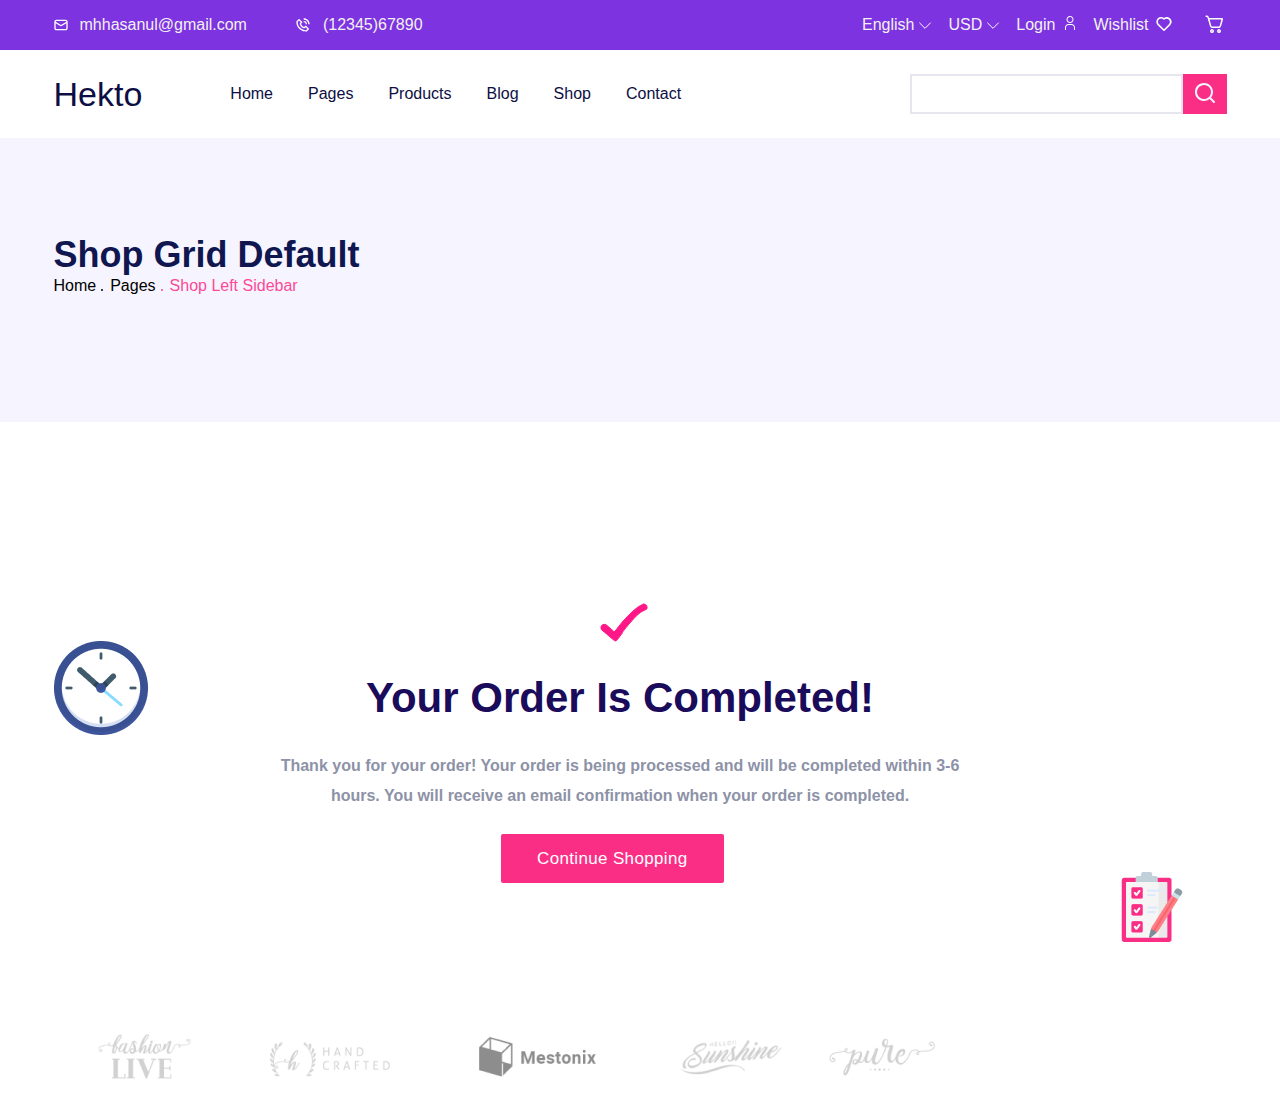
<file: order.html>
<!DOCTYPE html>
<html lang="en">
  <head>
    <meta charset="UTF-8" />
    <meta http-equiv="X-UA-Compatible" content="IE=edge" />
    <meta name="viewport" content="width=device-width, initial-scale=1.0" />
    <title>Document</title>
    <link rel="stylesheet" href="./shop-list.css" />
    <link rel="stylesheet" href="normalize.css" />
    <link rel="stylesheet" href="style.css" />
    <link rel="stylesheet" href="./main-title.css" />
    <link rel="stylesheet" href="./main-list.css" />
    <link rel="stylesheet" href="./main-button.css" />
    <link rel="stylesheet" href="./main-link.css" />
    <link rel="stylesheet" href="./style-grid.css" />
    <link rel="stylesheet" href="./product-brand.css" />
    <link rel="stylesheet" href="./checkbox.css" />
    <link rel="stylesheet" href="./order.css" />
  </head>
  <body>
    <header class="main-page__header header">
      <div class="header__settings">
        <div class="wrapper">
          <div class="header__settings-container">
            <div class="header__contacts">
              <div class="header__email">
                <img src="./assets/icons/letter-icon.svg" alt="mail" />
                <a class="header__link" href="mailto:mhhasanul@gmail.com"
                  >mhhasanul@gmail.com</a
                >
              </div>
              <div class="header__phone">
                <img src="./assets/icons/phone-icon.svg" alt="mail" />
                <a class="header__link" href="tel:(12345)67890">(12345)67890</a>
              </div>
            </div>
            <div class="header__action action">
              <nav class="action__menu">
                <ul class="action__list">
                  <li class="action__item">
                    <span>English</span>
                    <img src="./assets/icons/vector-icon.svg" alt="" />
                  </li>
                  <li class="action__item">
                    <span>USD</span>
                    <img src="./assets/icons/vector-icon.svg" alt="" />
                  </li>
                  <li class="action__item">
                    <a class="action__link" href=""> Login </a>
                    <div class="action__icon">
                      <img src="./assets/icons/user-icon.svg" alt="" />
                    </div>
                  </li>
                  <li class="action__item">
                    <a class="action__link" href="">Wishlist </a>
                    <div class="action__icon">
                      <img
                        id="wishlist-image"
                        src="./assets/icons/heart-icon.svg"
                        alt=""
                      />
                    </div>
                  </li>
                  <li class="action__item">
                    <div class="action__icon">
                      <a class="action__link" href="">
                        <img src="./assets/icons/cart-icon.svg" alt="" />
                      </a>
                    </div>
                  </li>
                </ul>
              </nav>
            </div>
          </div>
        </div>
      </div>
      <div class="header__menu menu">
        <div class="wrapper">
          <div class="menu__container">
            <div class="menu__logo">Hekto</div>
            <nav class="menu_navigation">
              <ul class="menu__list">
                <li class="menu__item">
                  <a class="menu__link" href="./index.html">Home</a>
                  <img
                    class="menu__image"
                    src="./assets/icons/vector-pink.svg"
                    alt=""
                  />
                </li>

                <li class="menu__item">
                  <a class="menu__link" href="./products-brand4.html">Pages</a>
                  <img
                    class="menu__image"
                    src="./assets/icons/vector-pink.svg"
                    alt=""
                  />
                </li>

                <li class="menu__item">
                  <a class="menu__link" href="./grid-default.html">Products</a>
                  <img
                    class="menu__image"
                    src="./assets/icons/vector-pink.svg"
                    alt=""
                  />
                </li>

                <li class="menu__item">
                  <a class="menu__link" href="./hekto-demo.html">Blog</a>
                  <img
                    class="menu__image"
                    src="./assets/icons/vector-pink.svg"
                    alt=""
                  />
                </li>
                <li class="menu__item">
                  <a class="menu__link" href="./shop-list.html">Shop</a>
                  <img
                    class="menu__image"
                    src="./assets/icons/vector-pink.svg"
                    alt=""
                  />
                </li>
                <li class="menu__item">
                  <a class="menu__link" href="./details.html">Contact</a>
                  <img
                    class="menu__image"
                    src="./assets/icons/vector-pink.svg"
                    alt=""
                  />
                </li>
              </ul>
            </nav>
            <div class="menu__search search">
              <input class="search__input" type="text" />
              <button class="search__button">
                <img src="./assets/icons/find-icon.svg" alt="" />
              </button>
            </div>
          </div>
        </div>
      </div>
    </header>
    <div class="shop-grid">
      <div class="wrapper">
        <h3 class="shop-grid__title">Shop Grid Default</h3>
        <ul class="shop-grid__list">
          <li class="shop-grid__item">
            <div class="shop-grid__point"></div>
            <a class="shop-grid__link" href="">Home </a>
          </li>
          <li class="shop-grid__item">
            <div class="shop-grid__point"></div>
            <a class="shop-grid__link" href=""> Pages</a>
          </li>
          <li class="shop-grid__item selected">
            <a class="shop-grid__link" href=""> Shop Left Sidebar</a>
          </li>
        </ul>
      </div>
    </div>
    <div class="order">
      <div class="wrapper">
        <div class="order-container">
          <div class="order-container__card order-card">
            <div class="order-card__image-vector">
              <img src="./assets/icons/big-vector.svg" alt="" />
            </div>
            <h1 class="order-card__title main-title">
              Your Order Is Completed!
            </h1>
            <p class="order-card__text">
              Thank you for your order! Your order is being processed and will
              be completed within 3-6 hours. You will receive an email
              confirmation when your order is completed.
            </p>
            <button class="order-card__button main-button">
              Continue Shopping
            </button>
            <div class="order-card__image-clock">
              <img
                class="order-card__clock"
                src="./assets/image/clock-order.png"
                alt=""
              />
            </div>
            <div class="order-card__image-checklist">
              <img
                class="order-card__checklist"
                src="./assets/image/checklist-order.png"
                alt=""
              />
            </div>
          </div>
        </div>
      </div>
    </div>
    <div class="order-image-block">
      <div class="wrapper">
        <img src="./assets/image/image 1174.png" alt="" />
      </div>
    </div>
  </body>
</html>
</file>
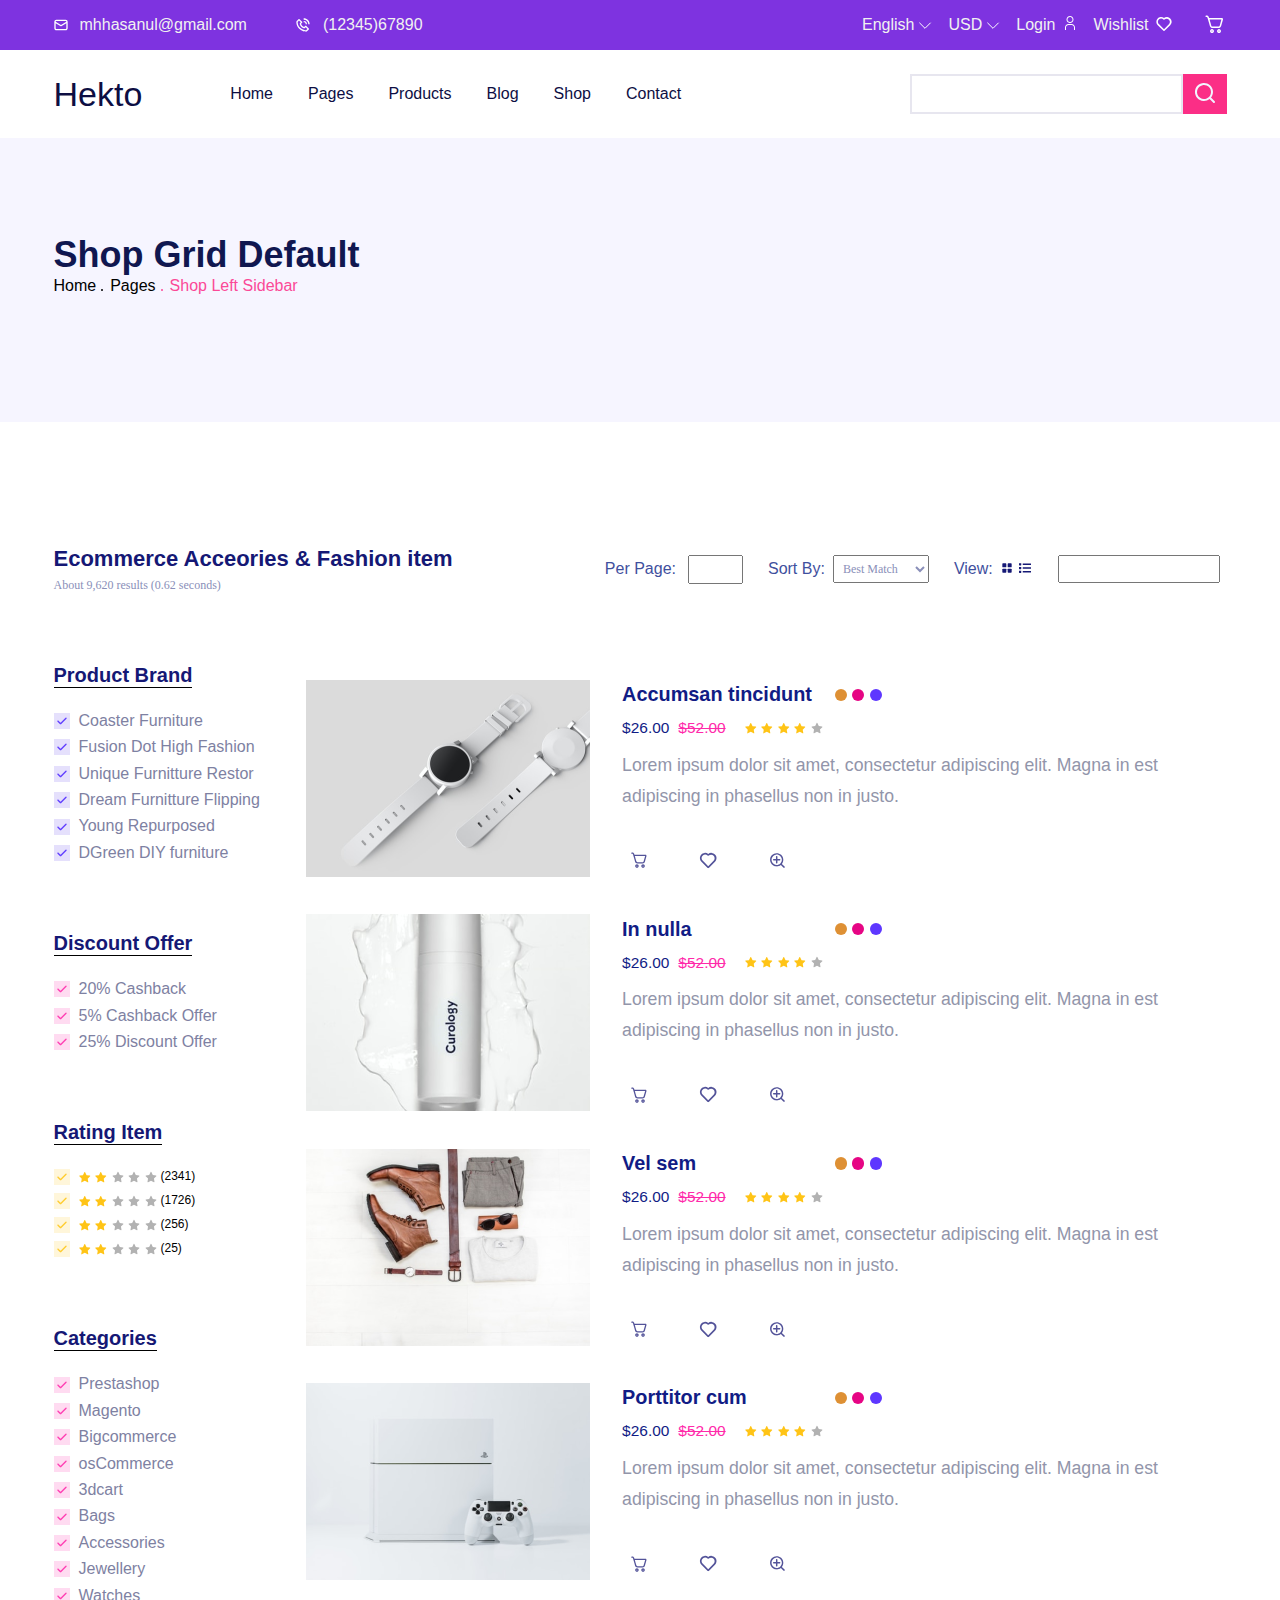
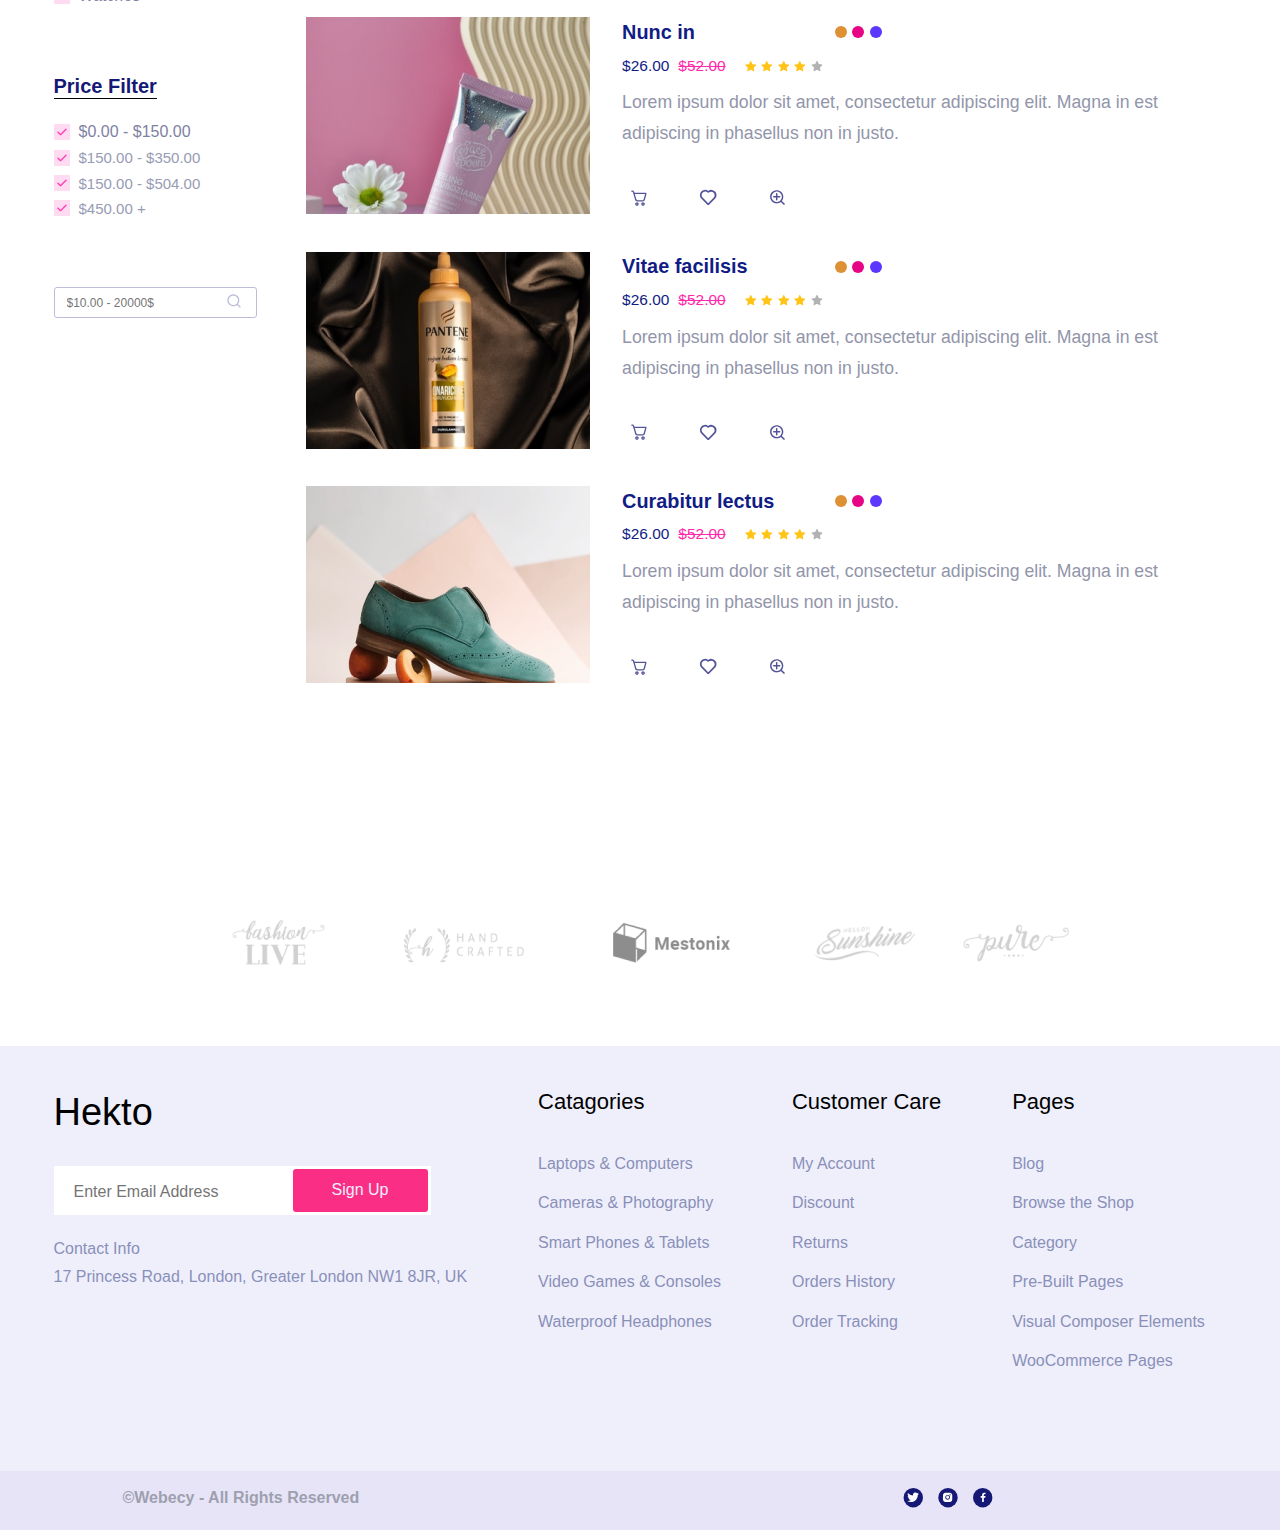
<file: products-brand4.html>
<!DOCTYPE html>
<html lang="en">
  <head>
    <meta charset="UTF-8" />
    <meta http-equiv="X-UA-Compatible" content="IE=edge" />
    <meta name="viewport" content="width=device-width, initial-scale=1.0" />
    <link rel="stylesheet" href="./shop-list.css" />
    <link rel="stylesheet" href="normalize.css" />
    <link rel="stylesheet" href="style.css" />
    <link rel="stylesheet" href="./main-title.css" />
    <link rel="stylesheet" href="./main-list.css" />
    <link rel="stylesheet" href="./main-button.css" />
    <link rel="stylesheet" href="./main-link.css" />
    <link rel="stylesheet" href="./style-grid.css" />
    <link rel="stylesheet" href="./product-brand.css" />
    <link rel="stylesheet" href="./checkbox.css" />
    <title>Document</title>
  </head>
  <body>
    <header class="main-page__header header">
      <div class="header__settings">
        <div class="wrapper">
          <div class="header__settings-container">
            <div class="header__contacts">
              <div class="header__email">
                <img src="./assets/icons/letter-icon.svg" alt="mail" />
                <a class="header__link" href="mailto:mhhasanul@gmail.com"
                  >mhhasanul@gmail.com</a
                >
              </div>
              <div class="header__phone">
                <img src="./assets/icons/phone-icon.svg" alt="mail" />
                <a class="header__link" href="tel:(12345)67890">(12345)67890</a>
              </div>
            </div>
            <div class="header__action action">
              <nav class="action__menu">
                <ul class="action__list">
                  <li class="action__item">
                    <span>English</span>
                    <img src="./assets/icons/vector-icon.svg" alt="" />
                  </li>
                  <li class="action__item">
                    <span>USD</span>
                    <img src="./assets/icons/vector-icon.svg" alt="" />
                  </li>
                  <li class="action__item">
                    <a class="action__link" href=""> Login </a>
                    <div class="action__icon">
                      <img src="./assets/icons/user-icon.svg" alt="" />
                    </div>
                  </li>
                  <li class="action__item">
                    <a class="action__link" href="">Wishlist </a>
                    <div class="action__icon">
                      <img
                        id="wishlist-image"
                        src="./assets/icons/heart-icon.svg"
                        alt=""
                      />
                    </div>
                  </li>
                  <li class="action__item">
                    <div class="action__icon">
                      <a class="action__link" href="">
                        <img src="./assets/icons/cart-icon.svg" alt="" />
                      </a>
                    </div>
                  </li>
                </ul>
              </nav>
            </div>
          </div>
        </div>
      </div>
      <div class="header__menu menu">
        <div class="wrapper">
          <div class="menu__container">
            <div class="menu__logo">Hekto</div>
            <nav class="menu_navigation">
              <ul class="menu__list">
                <li class="menu__item">
                  <a class="menu__link" href="./index.html">Home</a>
                  <img
                    class="menu__image"
                    src="./assets/icons/vector-pink.svg"
                    alt=""
                  />
                </li>

                <li class="menu__item">
                  <a class="menu__link" href="./products-brand4.html">Pages</a>
                  <img
                    class="menu__image"
                    src="./assets/icons/vector-pink.svg"
                    alt=""
                  />
                </li>

                <li class="menu__item">
                  <a class="menu__link" href="./grid-default.html">Products</a>
                  <img
                    class="menu__image"
                    src="./assets/icons/vector-pink.svg"
                    alt=""
                  />
                </li>

                <li class="menu__item">
                  <a class="menu__link" href="./hekto-demo.html">Blog</a>
                  <img
                    class="menu__image"
                    src="./assets/icons/vector-pink.svg"
                    alt=""
                  />
                </li>
                <li class="menu__item">
                  <a class="menu__link" href="./shop-list.html">Shop</a>
                  <img
                    class="menu__image"
                    src="./assets/icons/vector-pink.svg"
                    alt=""
                  />
                </li>
                <li class="menu__item">
                  <a class="menu__link" href="./details.html">Contact</a>
                  <img
                    class="menu__image"
                    src="./assets/icons/vector-pink.svg"
                    alt=""
                  />
                </li>
              </ul>
            </nav>
            <div class="menu__search search">
              <input class="search__input" type="text" />
              <button class="search__button">
                <img src="./assets/icons/find-icon.svg" alt="" />
              </button>
            </div>
          </div>
        </div>
      </div>
    </header>
    <div class="shop-grid">
      <div class="wrapper">
        <h3 class="shop-grid__title">Shop Grid Default</h3>
        <ul class="shop-grid__list">
          <li class="shop-grid__item">
            <div class="shop-grid__point"></div>
            <a class="shop-grid__link" href="">Home </a>
          </li>
          <li class="shop-grid__item">
            <div class="shop-grid__point"></div>
            <a class="shop-grid__link" href=""> Pages</a>
          </li>
          <li class="shop-grid__item selected">
            <a class="shop-grid__link" href=""> Shop Left Sidebar</a>
          </li>
        </ul>
      </div>
    </div>
    <div class="shop-grid__sort">
      <div class="wrapper">
        <div class="shop-grid__sort-container">
          <div class="shop-grid__name">
            <p class="shop-grid__subtitle">
              Ecommerce Acceories & Fashion item
            </p>
            <p class="shop-grid__text">About 9,620 results (0.62 seconds)</p>
          </div>
          <div class="shop-grid__sort-filter">
            <div class="shop-grid__sort-input">
              <span class="shop-grid__sort-name">Per Page:</span>
              <input class="shop-grid__input" type="text" />
            </div>
            <div class="shop-grid__sort-input">
              <p class="shop-grid__sort-name">Sort By:</p>
              <select class="shop-grid__input" id="Best Match">
                <option value="">Best Match</option>
              </select>
            </div>
            <div class="shop-grid__sort-input">
              <span class="shop-grid__sort-name">View:</span>
              <div class="shop-grid_icon">
                <img src="./assets/icons/grid-view1.svg" alt="" />
              </div>
              <div class="shop-grid_icon">
                <img src="./assets/icons/grid-view2.svg" alt="" />
              </div>
              <input class="shop-grid__input" type="text" />
            </div>
          </div>
        </div>
      </div>
    </div>
    <div class="wrapper">
      <div class="page-container">
        <div class="meta-container">
          <div class="product-brand">
            <p class="product-brand__title">Product Brand</p>
            <ul class="product-brand__llst">
              <li class="product-brand__item">
                <input
                  id="product-checkbox1"
                  class="input-container__input custom-checkbox"
                  type="checkbox"
                />
                <label
                  id="product-checkbox1"
                  class="input-container__label custom-checkbox-label checkbox-blue"
                  for="product-checkbox1"
                >
                  <img
                    class="input-container__foto custom-checkbox-inactive-photo custom-checkbox-icon"
                    src="assets/icons/vector-blue.svg"
                  />
                  <img
                    class="input-container__foto-white custom-checkbox-active-photo custom-checkbox-icon"
                    src="./checkbox-white.svg"
                    alt=""
                  />
                </label>
                <label
                  id="product-label1-1"
                  class="input-container__text-categories"
                  for="product-checkbox1"
                  >Coaster Furniture
                </label>
              </li>
              <li class="product-brand__item">
                <input
                  id="product-checkbox2"
                  class="input-container__input custom-checkbox"
                  type="checkbox"
                />
                <label
                  id="product-checkbox2"
                  class="input-container__label custom-checkbox-label checkbox-blue"
                  for="product-checkbox2"
                >
                  <img
                    class="input-container__foto custom-checkbox-inactive-photo custom-checkbox-icon"
                    src="assets/icons/vector-blue.svg"
                  />
                  <img
                    class="input-container__foto-white custom-checkbox-active-photo custom-checkbox-icon"
                    src="./checkbox-white.svg"
                    alt=""
                  />
                </label>
                <label
                  id="product-label2-1"
                  class="input-container__text-categories"
                  for="product-checkbox2"
                  >Fusion Dot High Fashion
                </label>
              </li>
              <li class="product-brand__item">
                <input
                  id="product-checkbox3"
                  class="input-container__input custom-checkbox"
                  type="checkbox"
                />
                <label
                  id="product-checkbox3"
                  class="input-container__label custom-checkbox-label checkbox-blue"
                  for="product-checkbox3"
                >
                  <img
                    class="input-container__foto custom-checkbox-inactive-photo custom-checkbox-icon"
                    src="assets/icons/vector-blue.svg"
                  />
                  <img
                    class="input-container__foto-white custom-checkbox-active-photo custom-checkbox-icon"
                    src="./checkbox-white.svg"
                    alt=""
                  />
                </label>
                <label
                  id="product-label3-1"
                  class="input-container__text-categories"
                  for="product-checkbox3"
                  >Unique Furnitture Restor
                </label>
              </li>
              <li class="product-brand__item">
                <input
                  id="product-checkbox4"
                  class="input-container__input custom-checkbox"
                  type="checkbox"
                />
                <label
                  id="product-checkbox4"
                  class="input-container__label custom-checkbox-label checkbox-blue"
                  for="product-checkbox4"
                >
                  <img
                    class="input-container__foto custom-checkbox-inactive-photo custom-checkbox-icon"
                    src="assets/icons/vector-blue.svg"
                  />
                  <img
                    class="input-container__foto-white custom-checkbox-active-photo custom-checkbox-icon"
                    src="./checkbox-white.svg"
                    alt=""
                  />
                </label>
                <label
                  id="product-label4-1"
                  class="input-container__text-categories"
                  for="product-checkbox4"
                  >Dream Furnitture Flipping
                </label>
              </li>
              <li class="product-brand__item">
                <input
                  id="product-checkbox5"
                  class="input-container__input custom-checkbox"
                  type="checkbox"
                />
                <label
                  id="product-checkbox5"
                  class="input-container__label custom-checkbox-label checkbox-blue"
                  for="product-checkbox5"
                >
                  <img
                    class="input-container__foto custom-checkbox-inactive-photo custom-checkbox-icon"
                    src="assets/icons/vector-blue.svg"
                  />
                  <img
                    class="input-container__foto-white custom-checkbox-active-photo custom-checkbox-icon"
                    src="./checkbox-white.svg"
                    alt=""
                  />
                </label>
                <label
                  id="product-label5-1"
                  class="input-container__text-categories"
                  for="product-checkbox5"
                  >Young Repurposed
                </label>
              </li>
              <li class="product-brand__item">
                <input
                  id="product-checkbox6"
                  class="input-container__input custom-checkbox"
                  type="checkbox"
                />
                <label
                  id="product-checkbox6"
                  class="input-container__label custom-checkbox-label checkbox-blue"
                  for="product-checkbox6"
                >
                  <img
                    class="input-container__foto custom-checkbox-inactive-photo custom-checkbox-icon"
                    src="assets/icons/vector-blue.svg"
                  />
                  <img
                    class="input-container__foto-white custom-checkbox-active-photo custom-checkbox-icon"
                    src="./checkbox-white.svg"
                    alt=""
                  />
                </label>
                <label
                  id="product-label6-1"
                  class="input-container__text-categories"
                  for="product-checkbox6"
                  >DGreen DIY furniture
                </label>
              </li>
            </ul>
            <p class="product-brand__title">Discount Offer</p>
            <ul class="product-brand__llst">
              <li class="product-brand__item">
                <input
                  id="discount-checkbox1"
                  class="input-container__input custom-checkbox"
                  type="checkbox"
                />
                <label
                  id="discount-label1"
                  class="input-container__label custom-checkbox-label"
                  for="discount-checkbox1"
                >
                  <img
                    class="input-container__foto custom-checkbox-inactive-photo custom-checkbox-icon"
                    src="./roz-vectr.svg"
                    alt=""
                  />
                  <img
                    class="input-container__foto-white custom-checkbox-active-photo custom-checkbox-icon"
                    src="./checkbox-white.svg"
                    alt=""
                  />
                </label>

                <label
                  id="discount-label1-1"
                  class="input-container__text-categories"
                  for="discount-checkbox1"
                  >20% Cashback</label
                >
              </li>
              <li class="product-brand__item">
                <input
                  id="discount-checkbox2"
                  class="input-container__input custom-checkbox"
                  type="checkbox"
                />
                <label
                  id="discount-label2"
                  class="input-container__label custom-checkbox-label"
                  for="discount-checkbox2"
                >
                  <img
                    class="input-container__foto custom-checkbox-inactive-photo custom-checkbox-icon"
                    src="./roz-vectr.svg"
                    alt=""
                  />
                  <img
                    class="input-container__foto-white custom-checkbox-active-photo custom-checkbox-icon"
                    src="./checkbox-white.svg"
                    alt=""
                  />
                </label>

                <label
                  id="discount-label2-1"
                  class="input-container__text-categories"
                  for="discount-checkbox2"
                  >5% Cashback Offer</label
                >
              </li>
              <li class="product-brand__item">
                <input
                  id="discount-checkbox3"
                  class="input-container__input custom-checkbox"
                  type="checkbox"
                />
                <label
                  id="discount-label3"
                  class="input-container__label custom-checkbox-label"
                  for="discount-checkbox3"
                >
                  <img
                    class="input-container__foto custom-checkbox-inactive-photo custom-checkbox-icon"
                    src="./roz-vectr.svg"
                    alt=""
                  />
                  <img
                    class="input-container__foto-white custom-checkbox-active-photo custom-checkbox-icon"
                    src="./checkbox-white.svg"
                    alt=""
                  />
                </label>

                <label
                  id="discount-label3-1"
                  class="input-container__text-categories"
                  for="discount-checkbox3"
                  >25% Discount Offer</label
                >
              </li>
            </ul>
            <p class="product-brand__title">Rating Item</p>
            <ul class="product-brand__llst">
              <li class="product-brand__item">
                <input
                  id="rating-checkbox1"
                  class="input-container__input custom-checkbox"
                  type="checkbox"
                />
                <label
                  id="rating-checkbox1"
                  class="input-container__label custom-checkbox-label checkbox-yellow"
                  for="rating-checkbox1"
                >
                  <img
                    class="input-container__foto custom-checkbox-inactive-photo custom-checkbox-icon"
                    src="./assets/icons/yellow-vector.svg"
                    alt=""
                  />
                  <img
                    class="input-container__foto-white custom-checkbox-active-photo custom-checkbox-icon"
                    src="./checkbox-white.svg"
                    alt=""
                  />
                </label>
                <label
                  id="rating-label1-1"
                  class="input-container__text-categories"
                  for="rating-checkbox1"
                >
                  <div class="shop-card__rating-container">
                    <div class="shop-card__rating">
                      <img src="./assets/icons/zvezda.svg" alt="" />
                    </div>
                    <div class="shop-card__rating">
                      <img src="./assets/icons/zvezda.svg" alt="" />
                    </div>
                    <div class="shop-card__rating">
                      <img src="./assets/icons/temzv.svg" alt="" />
                    </div>
                    <div class="shop-card__rating">
                      <img src="./assets/icons/temzv.svg" alt="" />
                    </div>
                    <div class="shop-card__rating">
                      <img src="./assets/icons/temzv.svg" alt="" />
                    </div>
                  </div>
                </label>

                <span class="shop-card__quantity">(2341)</span>
              </li>
              <li class="product-brand__item">
                <input
                  id="rating-checkbox2"
                  class="input-container__input custom-checkbox"
                  type="checkbox"
                />
                <label
                  id="rating-checkbox2"
                  class="input-container__label custom-checkbox-label checkbox-yellow"
                  for="rating-checkbox2"
                >
                  <img
                    class="input-container__foto custom-checkbox-inactive-photo custom-checkbox-icon"
                    src="./assets/icons/yellow-vector.svg"
                    alt=""
                  />
                  <img
                    class="input-container__foto-white custom-checkbox-active-photo custom-checkbox-icon"
                    src="./checkbox-white.svg"
                    alt=""
                  />
                </label>
                <label
                  id="rating-label2-1"
                  class="input-container__text-categories"
                  for="rating-checkbox2"
                >
                  <div class="shop-card__rating-container">
                    <div class="shop-card__rating">
                      <img src="./assets/icons/zvezda.svg" alt="" />
                    </div>
                    <div class="shop-card__rating">
                      <img src="./assets/icons/zvezda.svg" alt="" />
                    </div>
                    <div class="shop-card__rating">
                      <img src="./assets/icons/temzv.svg" alt="" />
                    </div>
                    <div class="shop-card__rating">
                      <img src="./assets/icons/temzv.svg" alt="" />
                    </div>
                    <div class="shop-card__rating">
                      <img src="./assets/icons/temzv.svg" alt="" />
                    </div>
                  </div>
                </label>

                <span class="shop-card__quantity">(1726)</span>
              </li>
              <li class="product-brand__item">
                <input
                  id="rating-checkbox3"
                  class="input-container__input custom-checkbox"
                  type="checkbox"
                />
                <label
                  id="rating-checkbox3"
                  class="input-container__label custom-checkbox-label checkbox-yellow"
                  for="rating-checkbox3"
                >
                  <img
                    class="input-container__foto custom-checkbox-inactive-photo custom-checkbox-icon"
                    src="./assets/icons/yellow-vector.svg"
                    alt=""
                  />
                  <img
                    class="input-container__foto-white custom-checkbox-active-photo custom-checkbox-icon"
                    src="./checkbox-white.svg"
                    alt=""
                  />
                </label>
                <label
                  id="rating-label3-1"
                  class="input-container__text-categories"
                  for="rating-checkbox3"
                >
                  <div class="shop-card__rating-container">
                    <div class="shop-card__rating">
                      <img src="./assets/icons/zvezda.svg" alt="" />
                    </div>
                    <div class="shop-card__rating">
                      <img src="./assets/icons/zvezda.svg" alt="" />
                    </div>
                    <div class="shop-card__rating">
                      <img src="./assets/icons/temzv.svg" alt="" />
                    </div>
                    <div class="shop-card__rating">
                      <img src="./assets/icons/temzv.svg" alt="" />
                    </div>
                    <div class="shop-card__rating">
                      <img src="./assets/icons/temzv.svg" alt="" />
                    </div>
                  </div>
                </label>

                <span class="shop-card__quantity">(256)</span>
              </li>
              <li class="product-brand__item">
                <input
                  id="rating-checkbox4"
                  class="input-container__input custom-checkbox"
                  type="checkbox"
                />
                <label
                  id="rating-checkbox4"
                  class="input-container__label custom-checkbox-label checkbox-yellow"
                  for="rating-checkbox4"
                >
                  <img
                    class="input-container__foto custom-checkbox-inactive-photo custom-checkbox-icon"
                    src="./assets/icons/yellow-vector.svg"
                    alt=""
                  />
                  <img
                    class="input-container__foto-white custom-checkbox-active-photo custom-checkbox-icon"
                    src="./checkbox-white.svg"
                    alt=""
                  />
                </label>
                <label
                  id="rating-label4-1"
                  class="input-container__text-categories"
                  for="rating-checkbox4"
                >
                  <div class="shop-card__rating-container">
                    <div class="shop-card__rating">
                      <img src="./assets/icons/zvezda.svg" alt="" />
                    </div>
                    <div class="shop-card__rating">
                      <img src="./assets/icons/zvezda.svg" alt="" />
                    </div>
                    <div class="shop-card__rating">
                      <img src="./assets/icons/temzv.svg" alt="" />
                    </div>
                    <div class="shop-card__rating">
                      <img src="./assets/icons/temzv.svg" alt="" />
                    </div>
                    <div class="shop-card__rating">
                      <img src="./assets/icons/temzv.svg" alt="" />
                    </div>
                  </div>
                </label>

                <span class="shop-card__quantity">(25)</span>
              </li>
            </ul>
            <p class="product-brand__title">Categories</p>
            <ul class="product-brand__llst">
              <li class="product-brand__item">
                <input
                  id="categories-checkbox1"
                  class="input-container__input custom-checkbox"
                  type="checkbox"
                />
                <label
                  id="categories-label1"
                  class="input-container__label custom-checkbox-label"
                  for="categories-checkbox1"
                >
                  <img
                    class="input-container__foto custom-checkbox-inactive-photo custom-checkbox-icon"
                    src="./roz-vectr.svg"
                    alt=""
                  />
                  <img
                    class="input-container__foto-white custom-checkbox-active-photo custom-checkbox-icon"
                    src="./checkbox-white.svg"
                    alt=""
                  />
                </label>

                <label
                  id="categories-label1-1"
                  class="input-container__text-categories"
                  for="categories-checkbox1"
                  >Prestashop</label
                >
              </li>
              <li class="product-brand__item">
                <input
                  id="categories-checkbox2"
                  class="input-container__input custom-checkbox"
                  type="checkbox"
                />
                <label
                  id="categories-label2"
                  class="input-container__label custom-checkbox-label"
                  for="categories-checkbox2"
                >
                  <img
                    class="input-container__foto custom-checkbox-inactive-photo custom-checkbox-icon"
                    src="./roz-vectr.svg"
                    alt=""
                  />
                  <img
                    class="input-container__foto-white custom-checkbox-active-photo custom-checkbox-icon"
                    src="./checkbox-white.svg"
                    alt=""
                  />
                </label>
                <label
                  id="categories-label2-1"
                  class="input-container__text-categories"
                  for="categories-checkbox2"
                  >Magento</label
                >
              </li>
              <li class="product-brand__item">
                <input
                  id="categories-checkbox3"
                  class="input-container__input custom-checkbox"
                  type="checkbox"
                />
                <label
                  id="categories-label3"
                  class="input-container__label custom-checkbox-label"
                  for="categories-checkbox3"
                >
                  <img
                    class="input-container__foto custom-checkbox-inactive-photo custom-checkbox-icon"
                    src="./roz-vectr.svg"
                    alt=""
                  />
                  <img
                    class="input-container__foto-white custom-checkbox-active-photo custom-checkbox-icon"
                    src="./checkbox-white.svg"
                    alt=""
                  />
                </label>
                <label
                  id="categories-label3-1"
                  class="input-container__text-categories"
                  for="categories-checkbox3"
                  >Bigcommerce</label
                >
              </li>

              <li class="product-brand__item">
                <input
                  id="categories-checkbox4"
                  class="input-container__input custom-checkbox"
                  type="checkbox"
                />
                <label
                  id="categories-label4"
                  class="input-container__label custom-checkbox-label"
                  for="categories-checkbox4"
                >
                  <img
                    class="input-container__foto custom-checkbox-inactive-photo custom-checkbox-icon"
                    src="./roz-vectr.svg"
                    alt=""
                  />
                  <img
                    class="input-container__foto-white custom-checkbox-active-photo custom-checkbox-icon"
                    src="./checkbox-white.svg"
                    alt=""
                  />
                </label>
                <label
                  id="categories-label4-1"
                  class="input-container__text-categories"
                  for="categories-checkbox4"
                  >osCommerce</label
                >
              </li>

              <li class="product-brand__item">
                <input
                  id="categories-checkbox5"
                  class="input-container__input custom-checkbox"
                  type="checkbox"
                />
                <label
                  id="categories-label5"
                  class="input-container__label custom-checkbox-label"
                  for="categories-checkbox5"
                >
                  <img
                    class="input-container__foto custom-checkbox-inactive-photo custom-checkbox-icon"
                    src="./roz-vectr.svg"
                    alt=""
                  />
                  <img
                    class="input-container__foto-white custom-checkbox-active-photo custom-checkbox-icon"
                    src="./checkbox-white.svg"
                    alt=""
                  />
                </label>
                <label
                  id="categories-label5-1"
                  class="input-container__text-categories"
                  for="categories-checkbox5"
                  >3dcart</label
                >
              </li>

              <li class="product-brand__item">
                <input
                  id="categories-checkbox6"
                  class="input-container__input custom-checkbox"
                  type="checkbox"
                />
                <label
                  id="categories-label6"
                  class="input-container__label custom-checkbox-label"
                  for="categories-checkbox6"
                >
                  <img
                    class="input-container__foto custom-checkbox-inactive-photo custom-checkbox-icon"
                    src="./roz-vectr.svg"
                    alt=""
                  />
                  <img
                    class="input-container__foto-white custom-checkbox-active-photo custom-checkbox-icon"
                    src="./checkbox-white.svg"
                    alt=""
                  />
                </label>
                <label
                  id="categories-label6-1"
                  class="input-container__text-categories"
                  for="categories-checkbox6"
                  >Bags</label
                >
              </li>
              <li class="product-brand__item">
                <input
                  id="categories-checkbox7"
                  class="input-container__input custom-checkbox"
                  type="checkbox"
                />
                <label
                  id="categories-label7"
                  class="input-container__label custom-checkbox-label"
                  for="categories-checkbox7"
                >
                  <img
                    class="input-container__foto custom-checkbox-inactive-photo custom-checkbox-icon"
                    src="./roz-vectr.svg"
                    alt=""
                  />
                  <img
                    class="input-container__foto-white custom-checkbox-active-photo custom-checkbox-icon"
                    src="./checkbox-white.svg"
                    alt=""
                  />
                </label>
                <label
                  id="categories-label7-1"
                  class="input-container__text-categories"
                  for="categories-checkbox7"
                  >Accessories</label
                >
              </li>
              <li class="product-brand__item">
                <input
                  id="categories-checkbox8"
                  class="input-container__input custom-checkbox"
                  type="checkbox"
                />
                <label
                  id="categories-label8"
                  class="input-container__label custom-checkbox-label"
                  for="categories-checkbox8"
                >
                  <img
                    class="input-container__foto custom-checkbox-inactive-photo custom-checkbox-icon"
                    src="./roz-vectr.svg"
                    alt=""
                  />
                  <img
                    class="input-container__foto-white custom-checkbox-active-photo custom-checkbox-icon"
                    src="./checkbox-white.svg"
                    alt=""
                  />
                </label>
                <label
                  id="categories-label8-1"
                  class="input-container__text-categories"
                  for="categories-checkbox8"
                  >Jewellery</label
                >
              </li>
              <li class="product-brand__item">
                <input
                  id="categories-checkbox9"
                  class="input-container__input custom-checkbox"
                  type="checkbox"
                />
                <label
                  id="categories-label9"
                  class="input-container__label custom-checkbox-label"
                  for="categories-checkbox9"
                >
                  <img
                    class="input-container__foto custom-checkbox-inactive-photo custom-checkbox-icon"
                    src="./roz-vectr.svg"
                    alt=""
                  />
                  <img
                    class="input-container__foto-white custom-checkbox-active-photo custom-checkbox-icon"
                    src="./checkbox-white.svg"
                    alt=""
                  />
                </label>
                <label
                  id="categories-label9-1"
                  class="input-container__text-categories"
                  for="categories-checkbox9"
                  >Watches</label
                >
              </li>
            </ul>
            <p class="product-brand__title">Price Filter</p>
            <ul class="product-brand__llst">
              <li class="product-brand__item">
                <input
                  id="price-checkbox1"
                  class="input-container__input custom-checkbox"
                  type="checkbox"
                />
                <label
                  id="product-label1"
                  class="input-container__label custom-checkbox-label"
                  for="price-checkbox1"
                >
                  <img
                    class="input-container__foto custom-checkbox-inactive-photo custom-checkbox-icon"
                    src="./roz-vectr.svg"
                    alt=""
                  />
                  <img
                    class="input-container__foto-white custom-checkbox-active-photo custom-checkbox-icon"
                    src="./checkbox-white.svg"
                    alt=""
                  />
                </label>
                <label
                  id="product-label1-1"
                  class="input-container__text-categories"
                  for="price-checkbox1"
                  >$0.00 - $150.00</label
                >
              </li>
              <li class="product-brand__item">
                <input
                  id="price-checkbox2"
                  class="input-container__input custom-checkbox"
                  type="checkbox"
                />
                <label
                  id="test-label2"
                  class="input-container__label custom-checkbox-label"
                  for="price-checkbox2"
                >
                  <img
                    class="input-container__foto custom-checkbox-inactive-photo custom-checkbox-icon"
                    src="./roz-vectr.svg"
                    alt=""
                  />
                  <img
                    class="input-container__foto-white custom-checkbox-active-photo custom-checkbox-icon"
                    src="./checkbox-white.svg"
                    alt=""
                  />
                </label>
                <label
                  id="test-label2-1"
                  class="input-container__text custom-checkbox-text"
                  for="price-checkbox2"
                  >$150.00 - $350.00</label
                >
              </li>
              <li class="product-brand__item">
                <input
                  id="price-checkbox3"
                  class="input-container__input custom-checkbox"
                  type="checkbox"
                />
                <label
                  id="test-label3"
                  class="input-container__label custom-checkbox-label"
                  for="price-checkbox3"
                >
                  <img
                    class="input-container__foto custom-checkbox-inactive-photo custom-checkbox-icon"
                    src="./roz-vectr.svg"
                    alt=""
                  />
                  <img
                    class="input-container__foto-white custom-checkbox-active-photo custom-checkbox-icon"
                    src="./checkbox-white.svg"
                    alt=""
                  />
                </label>
                <label
                  id="test-label3-1"
                  class="input-container__text custom-checkbox-text"
                  for="price-checkbox3"
                  >$150.00 - $504.00</label
                >
              </li>
              <li class="product-brand__item">
                <input
                  id="price-checkbox4"
                  class="input-container__input custom-checkbox"
                  type="checkbox"
                />
                <label
                  id="test-label4"
                  class="input-container__label custom-checkbox-label"
                  for="price-checkbox4"
                >
                  <img
                    class="input-container__foto custom-checkbox-inactive-photo custom-checkbox-icon"
                    src="./roz-vectr.svg"
                    alt=""
                  />
                  <img
                    class="input-container__foto-white custom-checkbox-active-photo custom-checkbox-icon"
                    src="./checkbox-white.svg"
                    alt=""
                  />
                </label>
                <label
                  id="test-label4-1"
                  class="input-container__text custom-checkbox-text"
                  for="price-checkbox4"
                  >$450.00 +</label
                >
              </li>
            </ul>
            <div class="brand-product-search product-search">
              <input
                class="product-search__input"
                type="text"
                placeholder="$10.00 - 20000$"
              />
              <button class="product-search__button">
                <img src="./assets/icons/lupa-poisk.svg" alt="" />
              </button>
            </div>
          </div>
        </div>

        <div class="shop-list__container container-list">
          <div class="shop-list__card shop-card">
            <div class="shop-card__image">
              <img src="./assets/image/pb1.png" alt="" />
            </div>
            <div class="shop-card__info-container">
              <div class="shop-card__name-container">
                <p class="shop-card__name">Accumsan tincidunt</p>
                <div class="shop-card__points">
                  <div class="shop-card__point"></div>
                  <div class="shop-card__point"></div>
                  <div class="shop-card__point"></div>
                </div>
              </div>
              <div class="shop-card__price-container">
                <div class="shop-card__current-price">$26.00</div>
                <div class="shop-card__old-price">$52.00</div>
                <div class="shop-card__rating-container">
                  <div class="shop-card__rating">
                    <img src="./assets/icons/zvezda.svg" alt="" />
                  </div>
                  <div class="shop-card__rating">
                    <img src="./assets/icons/zvezda.svg" alt="" />
                  </div>
                  <div class="shop-card__rating">
                    <img src="./assets/icons/zvezda.svg" alt="" />
                  </div>
                  <div class="shop-card__rating">
                    <img src="./assets/icons/zvezda.svg" alt="" />
                  </div>
                  <div class="shop-card__rating">
                    <img src="./assets/icons/temzv.svg" alt="" />
                  </div>
                </div>
              </div>
              <div class="shop-card__text card-text">
                Lorem ipsum dolor sit amet, consectetur adipiscing elit. Magna
                in est adipiscing in phasellus non in justo.
              </div>
              <div class="shop-card__icons">
                <div class="shop-card__icon-container">
                  <img
                    class="shop-card__icon"
                    src="./assets/icons/korz.svg"
                    alt=""
                  />
                </div>
                <div class="shop-card__icon-container">
                  <img
                    class="shop-card__icon"
                    src="./assets/icons/ser.svg"
                    alt=""
                  />
                </div>
                <div class="shop-card__icon-container">
                  <img
                    class="shop-card__icon"
                    src="./assets/icons/lup.svg"
                    alt=""
                  />
                </div>
              </div>
            </div>
          </div>
          <div class="shop-list__card shop-card">
            <div class="shop-card__image">
              <img src="./assets/image/pb2.png" alt="" />
            </div>
            <div class="shop-card__info-container">
              <div class="shop-card__name-container">
                <p class="shop-card__name">In nulla</p>
                <div class="shop-card__points">
                  <div class="shop-card__point"></div>
                  <div class="shop-card__point"></div>
                  <div class="shop-card__point"></div>
                </div>
              </div>
              <div class="shop-card__price-container">
                <div class="shop-card__current-price">$26.00</div>
                <div class="shop-card__old-price">$52.00</div>
                <div class="shop-card__rating-container">
                  <div class="shop-card__rating">
                    <img src="./assets/icons/zvezda.svg" alt="" />
                  </div>
                  <div class="shop-card__rating">
                    <img src="./assets/icons/zvezda.svg" alt="" />
                  </div>
                  <div class="shop-card__rating">
                    <img src="./assets/icons/zvezda.svg" alt="" />
                  </div>
                  <div class="shop-card__rating">
                    <img src="./assets/icons/zvezda.svg" alt="" />
                  </div>
                  <div class="shop-card__rating">
                    <img src="./assets/icons/temzv.svg" alt="" />
                  </div>
                </div>
              </div>
              <div class="shop-card__text card-text">
                Lorem ipsum dolor sit amet, consectetur adipiscing elit. Magna
                in est adipiscing in phasellus non in justo.
              </div>
              <div class="shop-card__icons">
                <div class="shop-card__icon-container">
                  <img
                    class="shop-card__icon"
                    src="./assets/icons/korz.svg"
                    alt=""
                  />
                </div>
                <div class="shop-card__icon-container">
                  <img
                    class="shop-card__icon"
                    src="./assets/icons/ser.svg"
                    alt=""
                  />
                </div>
                <div class="shop-card__icon-container">
                  <img
                    class="shop-card__icon"
                    src="./assets/icons/lup.svg"
                    alt=""
                  />
                </div>
              </div>
            </div>
          </div>
          <div class="shop-list__card shop-card">
            <div class="shop-card__image">
              <img src="./assets/image/pb3.png" alt="" />
            </div>
            <div class="shop-card__info-container">
              <div class="shop-card__name-container">
                <p class="shop-card__name">Vel sem</p>
                <div class="shop-card__points">
                  <div class="shop-card__point"></div>
                  <div class="shop-card__point"></div>
                  <div class="shop-card__point"></div>
                </div>
              </div>
              <div class="shop-card__price-container">
                <div class="shop-card__current-price">$26.00</div>
                <div class="shop-card__old-price">$52.00</div>
                <div class="shop-card__rating-container">
                  <div class="shop-card__rating">
                    <img src="./assets/icons/zvezda.svg" alt="" />
                  </div>
                  <div class="shop-card__rating">
                    <img src="./assets/icons/zvezda.svg" alt="" />
                  </div>
                  <div class="shop-card__rating">
                    <img src="./assets/icons/zvezda.svg" alt="" />
                  </div>
                  <div class="shop-card__rating">
                    <img src="./assets/icons/zvezda.svg" alt="" />
                  </div>
                  <div class="shop-card__rating">
                    <img src="./assets/icons/temzv.svg" alt="" />
                  </div>
                </div>
              </div>
              <div class="shop-card__text card-text">
                Lorem ipsum dolor sit amet, consectetur adipiscing elit. Magna
                in est adipiscing in phasellus non in justo.
              </div>
              <div class="shop-card__icons">
                <div class="shop-card__icon-container">
                  <img
                    class="shop-card__icon"
                    src="./assets/icons/korz.svg"
                    alt=""
                  />
                </div>
                <div class="shop-card__icon-container">
                  <img
                    class="shop-card__icon"
                    src="./assets/icons/ser.svg"
                    alt=""
                  />
                </div>
                <div class="shop-card__icon-container">
                  <img
                    class="shop-card__icon"
                    src="./assets/icons/lup.svg"
                    alt=""
                  />
                </div>
              </div>
            </div>
          </div>
          <div class="shop-list__card shop-card">
            <div class="shop-card__image">
              <img src="./assets/image/pb4.png" alt="" />
            </div>
            <div class="shop-card__info-container">
              <div class="shop-card__name-container">
                <p class="shop-card__name">Porttitor cum</p>
                <div class="shop-card__points">
                  <div class="shop-card__point"></div>
                  <div class="shop-card__point"></div>
                  <div class="shop-card__point"></div>
                </div>
              </div>
              <div class="shop-card__price-container">
                <div class="shop-card__current-price">$26.00</div>
                <div class="shop-card__old-price">$52.00</div>
                <div class="shop-card__rating-container">
                  <div class="shop-card__rating">
                    <img src="./assets/icons/zvezda.svg" alt="" />
                  </div>
                  <div class="shop-card__rating">
                    <img src="./assets/icons/zvezda.svg" alt="" />
                  </div>
                  <div class="shop-card__rating">
                    <img src="./assets/icons/zvezda.svg" alt="" />
                  </div>
                  <div class="shop-card__rating">
                    <img src="./assets/icons/zvezda.svg" alt="" />
                  </div>
                  <div class="shop-card__rating">
                    <img src="./assets/icons/temzv.svg" alt="" />
                  </div>
                </div>
              </div>
              <div class="shop-card__text card-text">
                Lorem ipsum dolor sit amet, consectetur adipiscing elit. Magna
                in est adipiscing in phasellus non in justo.
              </div>
              <div class="shop-card__icons">
                <div class="shop-card__icon-container">
                  <img
                    class="shop-card__icon"
                    src="./assets/icons/korz.svg"
                    alt=""
                  />
                </div>
                <div class="shop-card__icon-container">
                  <img
                    class="shop-card__icon"
                    src="./assets/icons/ser.svg"
                    alt=""
                  />
                </div>
                <div class="shop-card__icon-container">
                  <img
                    class="shop-card__icon"
                    src="./assets/icons/lup.svg"
                    alt=""
                  />
                </div>
              </div>
            </div>
          </div>
          <div class="shop-list__card shop-card">
            <div class="shop-card__image">
              <img src="./assets/image/pb5.png" alt="" />
            </div>
            <div class="shop-card__info-container">
              <div class="shop-card__name-container">
                <p class="shop-card__name">Nunc in</p>
                <div class="shop-card__points">
                  <div class="shop-card__point"></div>
                  <div class="shop-card__point"></div>
                  <div class="shop-card__point"></div>
                </div>
              </div>
              <div class="shop-card__price-container">
                <div class="shop-card__current-price">$26.00</div>
                <div class="shop-card__old-price">$52.00</div>
                <div class="shop-card__rating-container">
                  <div class="shop-card__rating">
                    <img src="./assets/icons/zvezda.svg" alt="" />
                  </div>
                  <div class="shop-card__rating">
                    <img src="./assets/icons/zvezda.svg" alt="" />
                  </div>
                  <div class="shop-card__rating">
                    <img src="./assets/icons/zvezda.svg" alt="" />
                  </div>
                  <div class="shop-card__rating">
                    <img src="./assets/icons/zvezda.svg" alt="" />
                  </div>
                  <div class="shop-card__rating">
                    <img src="./assets/icons/temzv.svg" alt="" />
                  </div>
                </div>
              </div>
              <div class="shop-card__text card-text">
                Lorem ipsum dolor sit amet, consectetur adipiscing elit. Magna
                in est adipiscing in phasellus non in justo.
              </div>
              <div class="shop-card__icons">
                <div class="shop-card__icon-container">
                  <img
                    class="shop-card__icon"
                    src="./assets/icons/korz.svg"
                    alt=""
                  />
                </div>
                <div class="shop-card__icon-container">
                  <img
                    class="shop-card__icon"
                    src="./assets/icons/ser.svg"
                    alt=""
                  />
                </div>
                <div class="shop-card__icon-container">
                  <img
                    class="shop-card__icon"
                    src="./assets/icons/lup.svg"
                    alt=""
                  />
                </div>
              </div>
            </div>
          </div>
          <div class="shop-list__card shop-card">
            <div class="shop-card__image">
              <img src="./assets/image/pb6.png" alt="" />
            </div>
            <div class="shop-card__info-container">
              <div class="shop-card__name-container">
                <p class="shop-card__name">Vitae facilisis</p>
                <div class="shop-card__points">
                  <div class="shop-card__point"></div>
                  <div class="shop-card__point"></div>
                  <div class="shop-card__point"></div>
                </div>
              </div>
              <div class="shop-card__price-container">
                <div class="shop-card__current-price">$26.00</div>
                <div class="shop-card__old-price">$52.00</div>
                <div class="shop-card__rating-container">
                  <div class="shop-card__rating">
                    <img src="./assets/icons/zvezda.svg" alt="" />
                  </div>
                  <div class="shop-card__rating">
                    <img src="./assets/icons/zvezda.svg" alt="" />
                  </div>
                  <div class="shop-card__rating">
                    <img src="./assets/icons/zvezda.svg" alt="" />
                  </div>
                  <div class="shop-card__rating">
                    <img src="./assets/icons/zvezda.svg" alt="" />
                  </div>
                  <div class="shop-card__rating">
                    <img src="./assets/icons/temzv.svg" alt="" />
                  </div>
                </div>
              </div>
              <div class="shop-card__text card-text">
                Lorem ipsum dolor sit amet, consectetur adipiscing elit. Magna
                in est adipiscing in phasellus non in justo.
              </div>
              <div class="shop-card__icons">
                <div class="shop-card__icon-container">
                  <img
                    class="shop-card__icon"
                    src="./assets/icons/korz.svg"
                    alt=""
                  />
                </div>
                <div class="shop-card__icon-container">
                  <img
                    class="shop-card__icon"
                    src="./assets/icons/ser.svg"
                    alt=""
                  />
                </div>
                <div class="shop-card__icon-container">
                  <img
                    class="shop-card__icon"
                    src="./assets/icons/lup.svg"
                    alt=""
                  />
                </div>
              </div>
            </div>
          </div>
          <div class="shop-list__card shop-card">
            <div class="shop-card__image">
              <img src="./assets/image/pb7.png" alt="" />
            </div>
            <div class="shop-card__info-container">
              <div class="shop-card__name-container">
                <p class="shop-card__name">Curabitur lectus</p>
                <div class="shop-card__points">
                  <div class="shop-card__point"></div>
                  <div class="shop-card__point"></div>
                  <div class="shop-card__point"></div>
                </div>
              </div>
              <div class="shop-card__price-container">
                <div class="shop-card__current-price">$26.00</div>
                <div class="shop-card__old-price">$52.00</div>
                <div class="shop-card__rating-container">
                  <div class="shop-card__rating">
                    <img src="./assets/icons/zvezda.svg" alt="" />
                  </div>
                  <div class="shop-card__rating">
                    <img src="./assets/icons/zvezda.svg" alt="" />
                  </div>
                  <div class="shop-card__rating">
                    <img src="./assets/icons/zvezda.svg" alt="" />
                  </div>
                  <div class="shop-card__rating">
                    <img src="./assets/icons/zvezda.svg" alt="" />
                  </div>
                  <div class="shop-card__rating">
                    <img src="./assets/icons/temzv.svg" alt="" />
                  </div>
                </div>
              </div>
              <div class="shop-card__text card-text">
                Lorem ipsum dolor sit amet, consectetur adipiscing elit. Magna
                in est adipiscing in phasellus non in justo.
              </div>
              <div class="shop-card__icons">
                <div class="shop-card__icon-container">
                  <img
                    class="shop-card__icon"
                    src="./assets/icons/korz.svg"
                    alt=""
                  />
                </div>
                <div class="shop-card__icon-container">
                  <img
                    class="shop-card__icon"
                    src="./assets/icons/ser.svg"
                    alt=""
                  />
                </div>
                <div class="shop-card__icon-container">
                  <img
                    class="shop-card__icon"
                    src="./assets/icons/lup.svg"
                    alt=""
                  />
                </div>
              </div>
            </div>
          </div>
        </div>
      </div>
    </div>
    <div class="image-block">
      <div class="wrapper">
        <img src="./assets/image/image 1174.png" alt="" />
      </div>
    </div>
    <footer class="footer">
      <div class="wrapper">
        <div class="footer__container">
          <div class="footer__form">
            <a class="footer__logo" href="">Hekto</a>
            <div class="footer__input-container">
              <input
                class="footer__input"
                type="text"
                placeholder="Enter Email Address"
              />
              <button class="footer__button">Sign Up</button>
            </div>
            <div class="footer__links">
              <a class="footer__contacts" href="">Contact Info</a>
              <a class="footer__adress" href=""
                >17 Princess Road, London, Greater London NW1 8JR, UK</a
              >
            </div>
          </div>
          <div class="footer__catagories">
            <a class="footer__catagories-logo" href="">Catagories</a>
            <a class="footer__catagories-link" href="">Laptops & Computers</a>
            <a class="footer__catagories-link" href="">Cameras & Photography</a>
            <a class="footer__catagories-link" href=""
              >Smart Phones & Tablets</a
            >
            <a class="footer__catagories-link" href=""
              >Video Games & Consoles</a
            >
            <a class="footer__catagories-link" href="">Waterproof Headphones</a>
          </div>
          <div class="footer__catagories">
            <a class="footer__catagories-logo" href="">Customer Care</a>
            <a class="footer__catagories-link" href="">My Account</a>
            <a class="footer__catagories-link" href="">Discount</a>
            <a class="footer__catagories-link" href="">Returns</a>
            <a class="footer__catagories-link" href="">Orders History</a>
            <a class="footer__catagories-link" href="">Order Tracking</a>
          </div>
          <div class="footer__catagories">
            <a class="footer__catagories-logo" href="">Pages</a>
            <a class="footer__catagories-link" href="">Blog</a>
            <a class="footer__catagories-link" href="">Browse the Shop</a>
            <a class="footer__catagories-link" href="">Category</a>
            <a class="footer__catagories-link" href="">Pre-Built Pages</a>
            <a class="footer__catagories-link" href=""
              >Visual Composer Elements</a
            >
            <a class="footer__catagories-link" href="">WooCommerce Pages</a>
          </div>
        </div>
      </div>
    </footer>
    <div class="footer__socials">
      <div class="wrapper">
        <div class="footer__social-container">
          <div class="footer__socials-copyright">
            <a class="footer__web-logo" href="">©Webecy </a>
            <span class="footer__web-logo"> - All Rights Reserved</span>
          </div>
          <ul class="footer__socials-list">
            <li class="footer__socials-item">
              <a class="footer__socials-link" href="">
                <img src="./assets/icons/tw.svg" alt="" />
              </a>
            </li>
            <li class="footer__socials-item">
              <a class="footer__socials-link" href="">
                <img src="./assets/icons/inst.svg" alt="" />
              </a>
            </li>
            <li class="footer__socials-item">
              <a class="footer__socials-link" href="">
                <img src="./assets/icons/face.svg" alt="" />
              </a>
            </li>
          </ul>
        </div>
      </div>
    </div>
  </body>
</html>
</file>
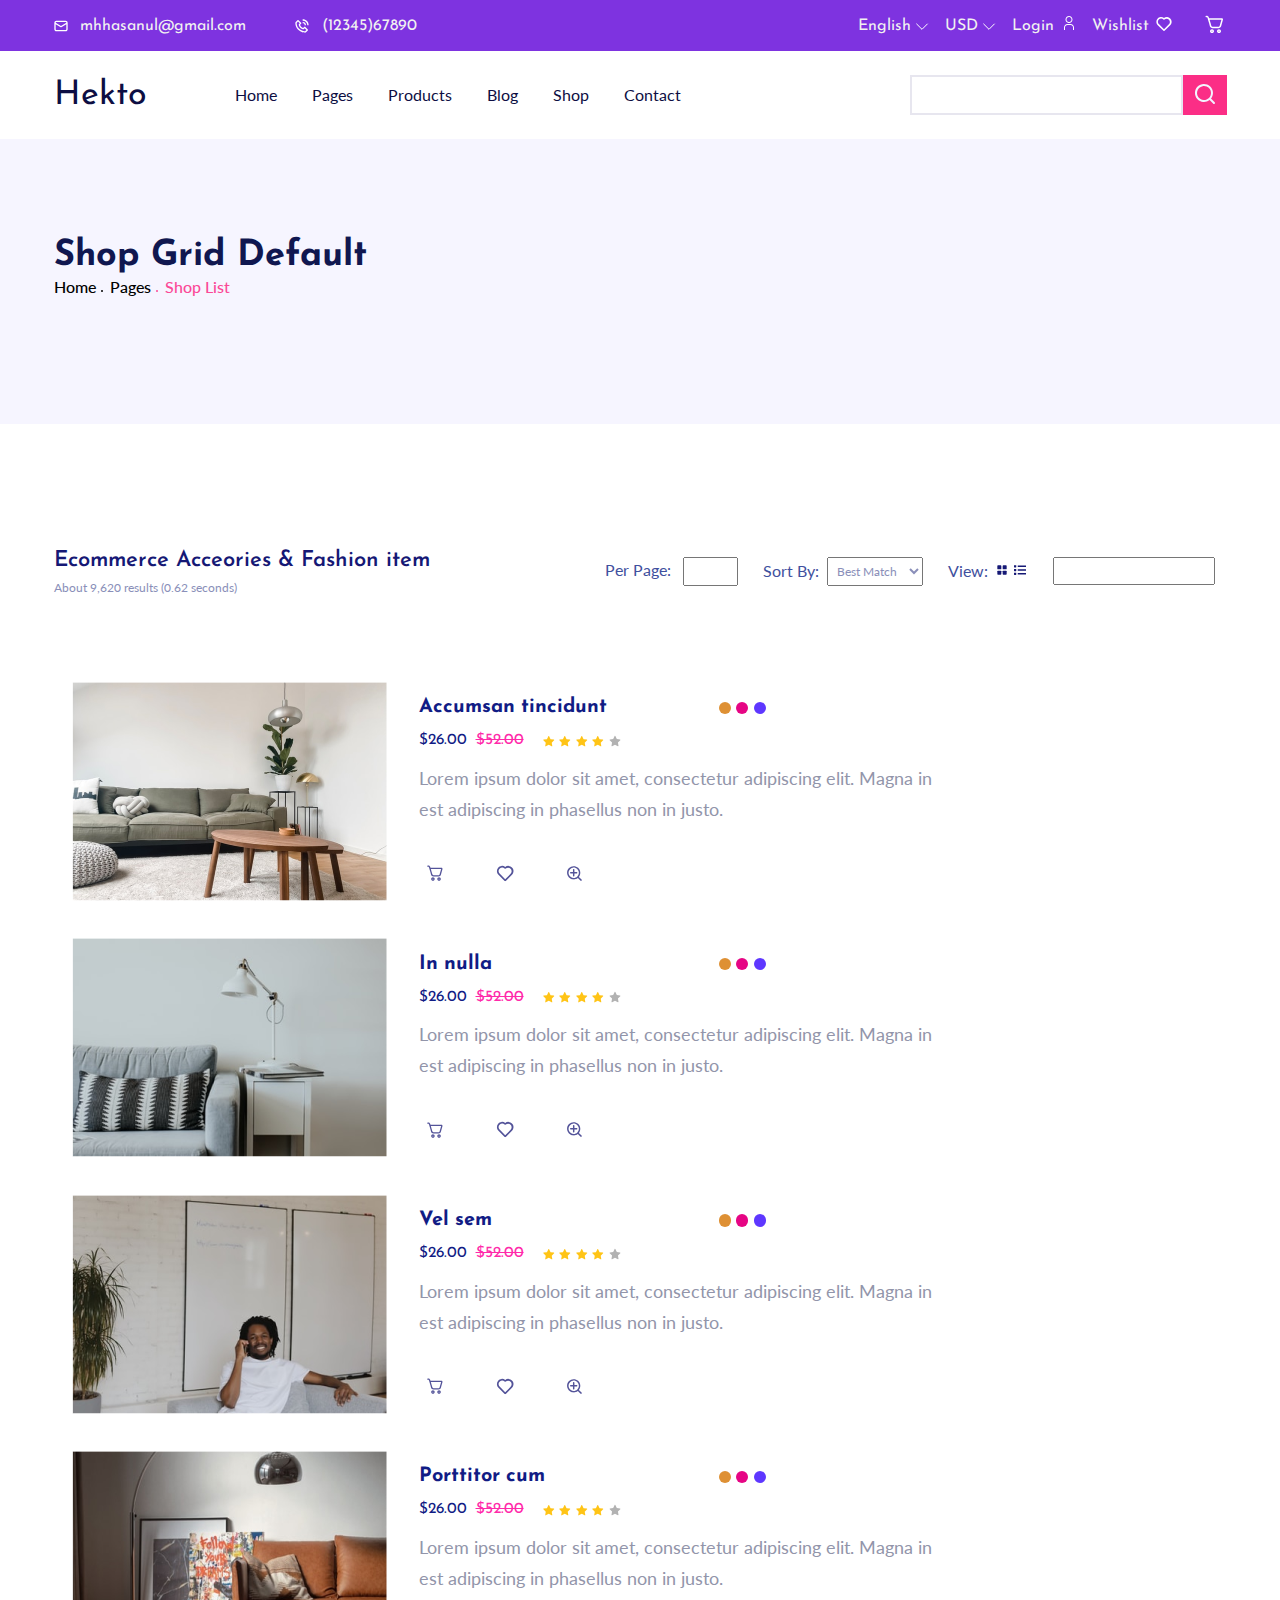
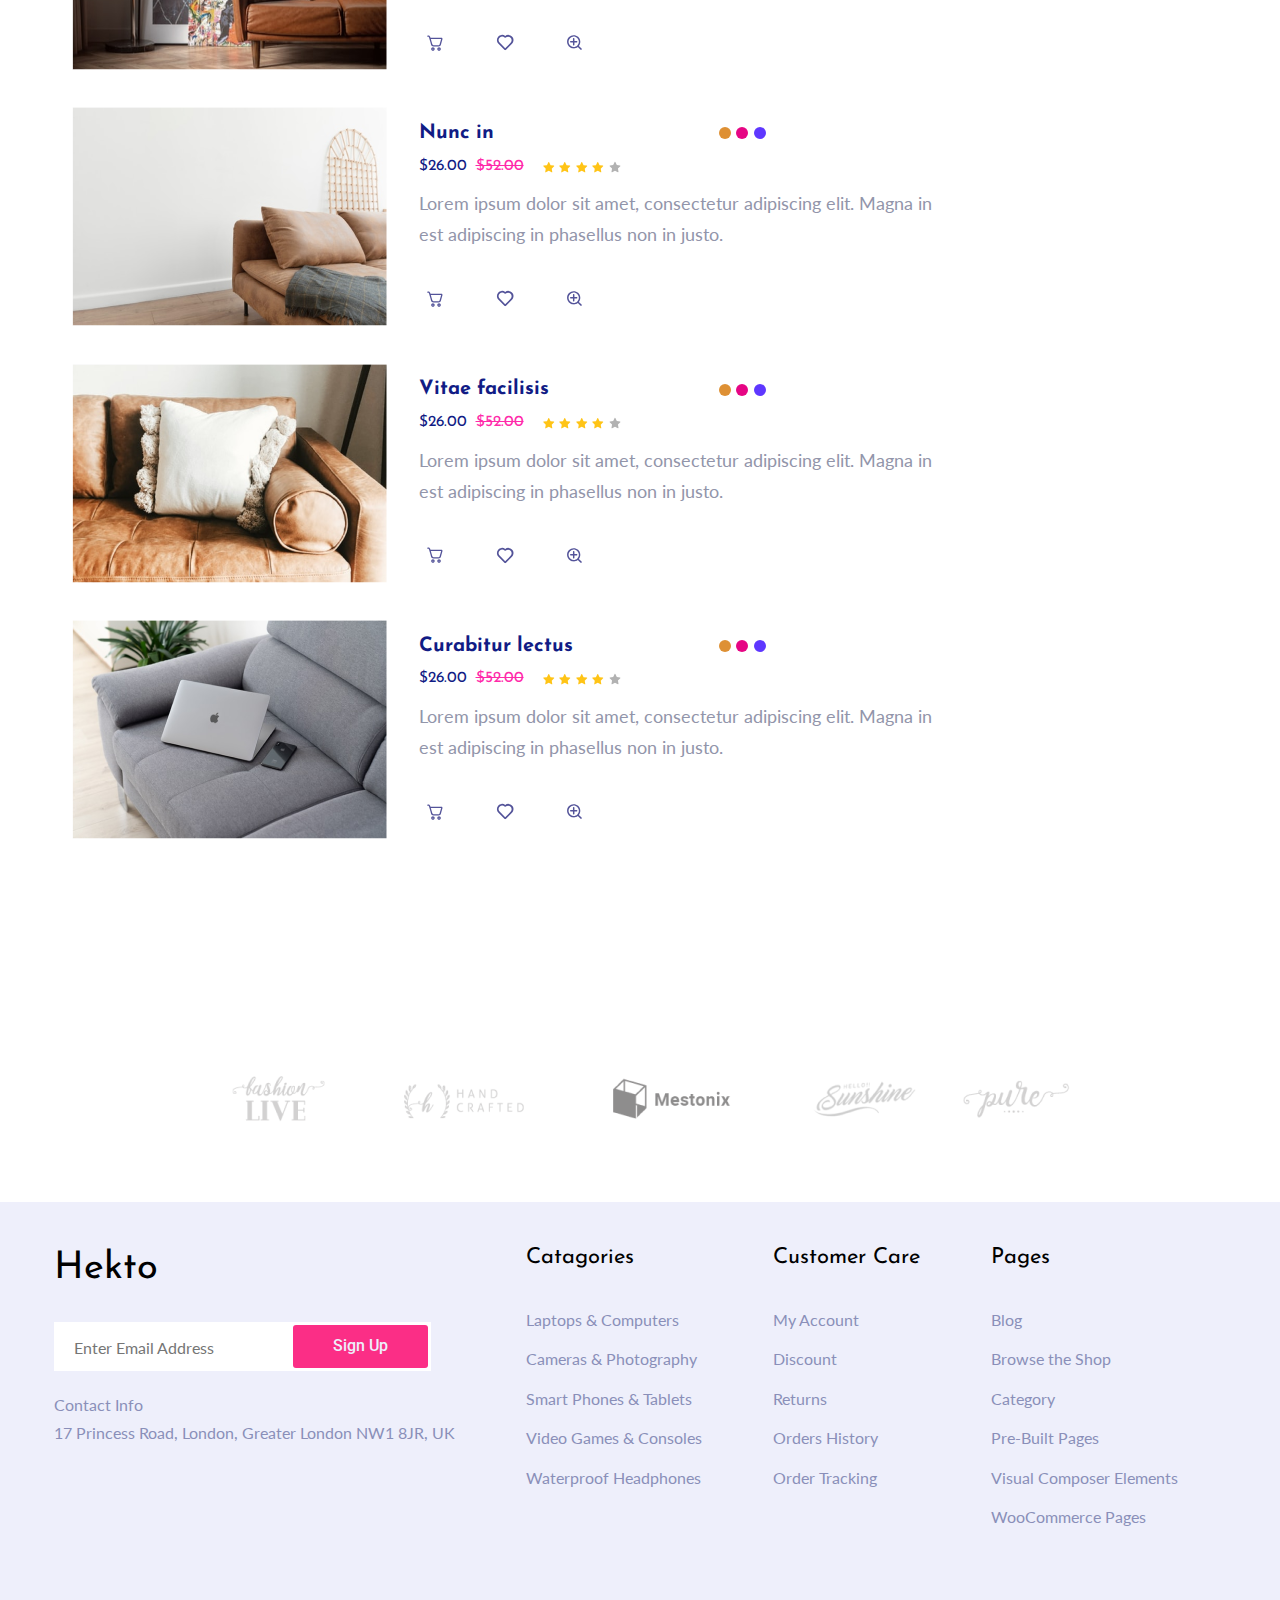
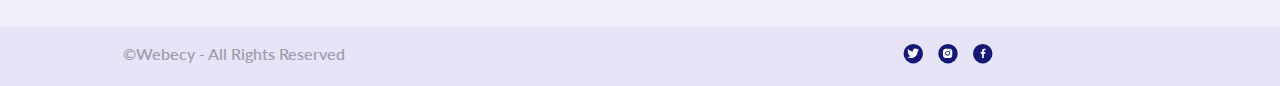
<file: shop-list.html>
<!DOCTYPE html>
<html lang="en">
  <head>
    <meta charset="UTF-8" />
    <meta http-equiv="X-UA-Compatible" content="IE=edge" />
    <meta name="viewport" content="width=device-width, initial-scale=1.0" />
    <meta
      name="viewport"
      content="width=device-width,initial-scale=1,maximum-scale=1,user-scalable=no"
    />
    <meta name="viewport" content="width=device-width, initial-scale=1.0" />
    <link rel="preconn  ect" href="https://fonts.googleapis.com" />
    <link rel="preconnect" href="https://fonts.gstatic.com" crossorigin />
    <link
      href="https://fonts.googleapis.com/css2?family=Josefin+Sans:wght@400;600;700&family=Lato:wght@400;700&family=Roboto:wght@500&display=swap"
      rel="stylesheet"
    />
    <link rel="stylesheet" href="./shop-list.css" />
    <link rel="stylesheet" href="normalize.css" />
    <link rel="stylesheet" href="style.css" />
    <link rel="stylesheet" href="./main-title.css" />
    <link rel="stylesheet" href="./main-list.css" />
    <link rel="stylesheet" href="./main-button.css" />
    <link rel="stylesheet" href="./main-link.css" />
    <link rel="stylesheet" href="./style-grid.css" />
    <title>Document</title>
  </head>
  <body>
    <div class="main-page">
      <header class="main-page__header header">
        <div class="header__settings">
          <div class="wrapper">
            <div class="header__settings-container">
              <div class="header__contacts">
                <div class="header__email">
                  <img src="./assets/icons/letter-icon.svg" alt="mail" />
                  <a class="header__link" href="mailto:mhhasanul@gmail.com"
                    >mhhasanul@gmail.com</a
                  >
                </div>
                <div class="header__phone">
                  <img src="./assets/icons/phone-icon.svg" alt="mail" />
                  <a class="header__link" href="tel:(12345)67890"
                    >(12345)67890</a
                  >
                </div>
              </div>
              <div class="header__action action">
                <nav class="action__menu">
                  <ul class="action__list">
                    <li class="action__item">
                      <span>English</span>
                      <img src="./assets/icons/vector-icon.svg" alt="" />
                    </li>
                    <li class="action__item">
                      <span>USD</span>
                      <img src="./assets/icons/vector-icon.svg" alt="" />
                    </li>
                    <li class="action__item">
                      <a class="action__link" href=""> Login </a>
                      <div class="action__icon">
                        <img src="./assets/icons/user-icon.svg" alt="" />
                      </div>
                    </li>
                    <li class="action__item">
                      <a class="action__link" href="">Wishlist </a>
                      <div class="action__icon">
                        <img
                          id="wishlist-image"
                          src="./assets/icons/heart-icon.svg"
                          alt=""
                        />
                      </div>
                    </li>
                    <li class="action__item">
                      <div class="action__icon">
                        <a class="action__link" href="">
                          <img src="./assets/icons/cart-icon.svg" alt="" />
                        </a>
                      </div>
                    </li>
                  </ul>
                </nav>
              </div>
            </div>
          </div>
        </div>
        <div class="header__menu menu">
          <div class="wrapper">
            <div class="menu__container">
              <div class="menu__logo">Hekto</div>
              <nav class="menu_navigation">
                <ul class="menu__list">
                  <li class="menu__item">
                    <a class="menu__link" href="./index.html">Home</a>
                    <img
                      class="menu__image"
                      src="./assets/icons/vector-pink.svg"
                      alt=""
                    />
                  </li>

                  <li class="menu__item">
                    <a class="menu__link" href="./products-brand4.html"
                      >Pages</a
                    >
                    <img
                      class="menu__image"
                      src="./assets/icons/vector-pink.svg"
                      alt=""
                    />
                  </li>

                  <li class="menu__item">
                    <a class="menu__link" href="./grid-default.html"
                      >Products</a
                    >
                    <img
                      class="menu__image"
                      src="./assets/icons/vector-pink.svg"
                      alt=""
                    />
                  </li>

                  <li class="menu__item">
                    <a class="menu__link" href="./hekto-demo.html">Blog</a>
                    <img
                      class="menu__image"
                      src="./assets/icons/vector-pink.svg"
                      alt=""
                    />
                  </li>
                  <li class="menu__item">
                    <a class="menu__link" href="./shop-list.html">Shop</a>
                    <img
                      class="menu__image"
                      src="./assets/icons/vector-pink.svg"
                      alt=""
                    />
                  </li>
                  <li class="menu__item">
                    <a class="menu__link" href="./details.html">Contact</a>
                    <img
                      class="menu__image"
                      src="./assets/icons/vector-pink.svg"
                      alt=""
                    />
                  </li>
                </ul>
              </nav>
              <div class="menu__search search">
                <input class="search__input" type="text" />
                <button class="search__button">
                  <img src="./assets/icons/find-icon.svg" alt="" />
                </button>
              </div>
            </div>
          </div>
        </div>
      </header>
      <div class="shop-grid">
        <div class="wrapper">
          <h3 class="shop-grid__title">Shop Grid Default</h3>
          <ul class="shop-grid__list">
            <li class="shop-grid__item">
              <div class="shop-grid__point"></div>
              <a class="shop-grid__link" href="">Home </a>
            </li>
            <li class="shop-grid__item">
              <div class="shop-grid__point"></div>
              <a class="shop-grid__link" href=""> Pages</a>
            </li>
            <li class="shop-grid__item selected">
              <a class="shop-grid__link" href=""> Shop List</a>
            </li>
          </ul>
        </div>
      </div>
      <div class="shop-grid__sort">
        <div class="wrapper">
          <div class="shop-grid__sort-container">
            <div class="shop-grid__name">
              <p class="shop-grid__subtitle">
                Ecommerce Acceories & Fashion item
              </p>
              <p class="shop-grid__text">About 9,620 results (0.62 seconds)</p>
            </div>
            <div class="shop-grid__sort-filter">
              <div class="shop-grid__sort-input">
                <span class="shop-grid__sort-name">Per Page:</span>
                <input class="shop-grid__input" type="text" />
              </div>
              <div class="shop-grid__sort-input">
                <p class="shop-grid__sort-name">Sort By:</p>
                <select class="shop-grid__input" id="Best Match">
                  <option value="">Best Match</option>
                </select>
              </div>
              <div class="shop-grid__sort-input">
                <span class="shop-grid__sort-name">View:</span>
                <div class="shop-grid_icon">
                  <img src="./assets/icons/grid-view1.svg" alt="" />
                </div>
                <div class="shop-grid_icon">
                  <img src="./assets/icons/grid-view2.svg" alt="" />
                </div>
                <input class="shop-grid__input" type="text" />
              </div>
            </div>
          </div>
        </div>
      </div>
      <div class="wrapper">
        <div class="shop-list__container">
          <div class="shop-list__card shop-card">
            <div class="shop-card__image">
              <img src="./assets/image/sl1.png" alt="" />
            </div>
            <div class="shop-card__info-container">
              <div class="shop-card__name-container">
                <p class="shop-card__name">Accumsan tincidunt</p>
                <div class="shop-card__points">
                  <div class="shop-card__point"></div>
                  <div class="shop-card__point"></div>
                  <div class="shop-card__point"></div>
                </div>
              </div>
              <div class="shop-card__price-container">
                <div class="shop-card__current-price">$26.00</div>
                <div class="shop-card__old-price">$52.00</div>
                <div class="shop-card__rating-container">
                  <div class="shop-card__rating">
                    <img src="./assets/icons/zvezda.svg" alt="" />
                  </div>
                  <div class="shop-card__rating">
                    <img src="./assets/icons/zvezda.svg" alt="" />
                  </div>
                  <div class="shop-card__rating">
                    <img src="./assets/icons/zvezda.svg" alt="" />
                  </div>
                  <div class="shop-card__rating">
                    <img src="./assets/icons/zvezda.svg" alt="" />
                  </div>
                  <div class="shop-card__rating">
                    <img src="./assets/icons/temzv.svg" alt="" />
                  </div>
                </div>
              </div>
              <div class="shop-card__text">
                Lorem ipsum dolor sit amet, consectetur adipiscing elit. Magna
                in est adipiscing in phasellus non in justo.
              </div>
              <div class="shop-card__icons">
                <div class="shop-card__icon-container">
                  <img
                    class="shop-card__icon"
                    src="./assets/icons/korz.svg"
                    alt=""
                  />
                </div>
                <div class="shop-card__icon-container">
                  <img
                    class="shop-card__icon"
                    src="./assets/icons/ser.svg"
                    alt=""
                  />
                </div>
                <div class="shop-card__icon-container">
                  <img
                    class="shop-card__icon"
                    src="./assets/icons/lup.svg"
                    alt=""
                  />
                </div>
              </div>
            </div>
          </div>
          <div class="shop-list__card shop-card">
            <div class="shop-card__image">
              <img src="./assets/image/sl2.png" alt="" />
            </div>
            <div class="shop-card__info-container">
              <div class="shop-card__name-container">
                <p class="shop-card__name">In nulla</p>
                <div class="shop-card__points">
                  <div class="shop-card__point"></div>
                  <div class="shop-card__point"></div>
                  <div class="shop-card__point"></div>
                </div>
              </div>
              <div class="shop-card__price-container">
                <div class="shop-card__current-price">$26.00</div>
                <div class="shop-card__old-price">$52.00</div>
                <div class="shop-card__rating-container">
                  <div class="shop-card__rating">
                    <img src="./assets/icons/zvezda.svg" alt="" />
                  </div>
                  <div class="shop-card__rating">
                    <img src="./assets/icons/zvezda.svg" alt="" />
                  </div>
                  <div class="shop-card__rating">
                    <img src="./assets/icons/zvezda.svg" alt="" />
                  </div>
                  <div class="shop-card__rating">
                    <img src="./assets/icons/zvezda.svg" alt="" />
                  </div>
                  <div class="shop-card__rating">
                    <img src="./assets/icons/temzv.svg" alt="" />
                  </div>
                </div>
              </div>
              <div class="shop-card__text">
                Lorem ipsum dolor sit amet, consectetur adipiscing elit. Magna
                in est adipiscing in phasellus non in justo.
              </div>
              <div class="shop-card__icons">
                <div class="shop-card__icon-container">
                  <img
                    class="shop-card__icon"
                    src="./assets/icons/korz.svg"
                    alt=""
                  />
                </div>
                <div class="shop-card__icon-container">
                  <img
                    class="shop-card__icon"
                    src="./assets/icons/ser.svg"
                    alt=""
                  />
                </div>
                <div class="shop-card__icon-container">
                  <img
                    class="shop-card__icon"
                    src="./assets/icons/lup.svg"
                    alt=""
                  />
                </div>
              </div>
            </div>
          </div>
          <div class="shop-list__card shop-card">
            <div class="shop-card__image">
              <img src="./assets/image/sl3.png" alt="" />
            </div>
            <div class="shop-card__info-container">
              <div class="shop-card__name-container">
                <p class="shop-card__name">Vel sem</p>
                <div class="shop-card__points">
                  <div class="shop-card__point"></div>
                  <div class="shop-card__point"></div>
                  <div class="shop-card__point"></div>
                </div>
              </div>
              <div class="shop-card__price-container">
                <div class="shop-card__current-price">$26.00</div>
                <div class="shop-card__old-price">$52.00</div>
                <div class="shop-card__rating-container">
                  <div class="shop-card__rating">
                    <img src="./assets/icons/zvezda.svg" alt="" />
                  </div>
                  <div class="shop-card__rating">
                    <img src="./assets/icons/zvezda.svg" alt="" />
                  </div>
                  <div class="shop-card__rating">
                    <img src="./assets/icons/zvezda.svg" alt="" />
                  </div>
                  <div class="shop-card__rating">
                    <img src="./assets/icons/zvezda.svg" alt="" />
                  </div>
                  <div class="shop-card__rating">
                    <img src="./assets/icons/temzv.svg" alt="" />
                  </div>
                </div>
              </div>
              <div class="shop-card__text">
                Lorem ipsum dolor sit amet, consectetur adipiscing elit. Magna
                in est adipiscing in phasellus non in justo.
              </div>
              <div class="shop-card__icons">
                <div class="shop-card__icon-container">
                  <img
                    class="shop-card__icon"
                    src="./assets/icons/korz.svg"
                    alt=""
                  />
                </div>
                <div class="shop-card__icon-container">
                  <img
                    class="shop-card__icon"
                    src="./assets/icons/ser.svg"
                    alt=""
                  />
                </div>
                <div class="shop-card__icon-container">
                  <img
                    class="shop-card__icon"
                    src="./assets/icons/lup.svg"
                    alt=""
                  />
                </div>
              </div>
            </div>
          </div>
          <div class="shop-list__card shop-card">
            <div class="shop-card__image">
              <img src="./assets/image/sl4.png" alt="" />
            </div>
            <div class="shop-card__info-container">
              <div class="shop-card__name-container">
                <p class="shop-card__name">Porttitor cum</p>
                <div class="shop-card__points">
                  <div class="shop-card__point"></div>
                  <div class="shop-card__point"></div>
                  <div class="shop-card__point"></div>
                </div>
              </div>
              <div class="shop-card__price-container">
                <div class="shop-card__current-price">$26.00</div>
                <div class="shop-card__old-price">$52.00</div>
                <div class="shop-card__rating-container">
                  <div class="shop-card__rating">
                    <img src="./assets/icons/zvezda.svg" alt="" />
                  </div>
                  <div class="shop-card__rating">
                    <img src="./assets/icons/zvezda.svg" alt="" />
                  </div>
                  <div class="shop-card__rating">
                    <img src="./assets/icons/zvezda.svg" alt="" />
                  </div>
                  <div class="shop-card__rating">
                    <img src="./assets/icons/zvezda.svg" alt="" />
                  </div>
                  <div class="shop-card__rating">
                    <img src="./assets/icons/temzv.svg" alt="" />
                  </div>
                </div>
              </div>
              <div class="shop-card__text">
                Lorem ipsum dolor sit amet, consectetur adipiscing elit. Magna
                in est adipiscing in phasellus non in justo.
              </div>
              <div class="shop-card__icons">
                <div class="shop-card__icon-container">
                  <img
                    class="shop-card__icon"
                    src="./assets/icons/korz.svg"
                    alt=""
                  />
                </div>
                <div class="shop-card__icon-container">
                  <img
                    class="shop-card__icon"
                    src="./assets/icons/ser.svg"
                    alt=""
                  />
                </div>
                <div class="shop-card__icon-container">
                  <img
                    class="shop-card__icon"
                    src="./assets/icons/lup.svg"
                    alt=""
                  />
                </div>
              </div>
            </div>
          </div>
          <div class="shop-list__card shop-card">
            <div class="shop-card__image">
              <img src="./assets/image/sl5.png" alt="" />
            </div>
            <div class="shop-card__info-container">
              <div class="shop-card__name-container">
                <p class="shop-card__name">Nunc in</p>
                <div class="shop-card__points">
                  <div class="shop-card__point"></div>
                  <div class="shop-card__point"></div>
                  <div class="shop-card__point"></div>
                </div>
              </div>
              <div class="shop-card__price-container">
                <div class="shop-card__current-price">$26.00</div>
                <div class="shop-card__old-price">$52.00</div>
                <div class="shop-card__rating-container">
                  <div class="shop-card__rating">
                    <img src="./assets/icons/zvezda.svg" alt="" />
                  </div>
                  <div class="shop-card__rating">
                    <img src="./assets/icons/zvezda.svg" alt="" />
                  </div>
                  <div class="shop-card__rating">
                    <img src="./assets/icons/zvezda.svg" alt="" />
                  </div>
                  <div class="shop-card__rating">
                    <img src="./assets/icons/zvezda.svg" alt="" />
                  </div>
                  <div class="shop-card__rating">
                    <img src="./assets/icons/temzv.svg" alt="" />
                  </div>
                </div>
              </div>
              <div class="shop-card__text">
                Lorem ipsum dolor sit amet, consectetur adipiscing elit. Magna
                in est adipiscing in phasellus non in justo.
              </div>
              <div class="shop-card__icons">
                <div class="shop-card__icon-container">
                  <img
                    class="shop-card__icon"
                    src="./assets/icons/korz.svg"
                    alt=""
                  />
                </div>
                <div class="shop-card__icon-container">
                  <img
                    class="shop-card__icon"
                    src="./assets/icons/ser.svg"
                    alt=""
                  />
                </div>
                <div class="shop-card__icon-container">
                  <img
                    class="shop-card__icon"
                    src="./assets/icons/lup.svg"
                    alt=""
                  />
                </div>
              </div>
            </div>
          </div>
          <div class="shop-list__card shop-card">
            <div class="shop-card__image">
              <img src="./assets/image/sl6.png" alt="" />
            </div>
            <div class="shop-card__info-container">
              <div class="shop-card__name-container">
                <p class="shop-card__name">Vitae facilisis</p>
                <div class="shop-card__points">
                  <div class="shop-card__point"></div>
                  <div class="shop-card__point"></div>
                  <div class="shop-card__point"></div>
                </div>
              </div>
              <div class="shop-card__price-container">
                <div class="shop-card__current-price">$26.00</div>
                <div class="shop-card__old-price">$52.00</div>
                <div class="shop-card__rating-container">
                  <div class="shop-card__rating">
                    <img src="./assets/icons/zvezda.svg" alt="" />
                  </div>
                  <div class="shop-card__rating">
                    <img src="./assets/icons/zvezda.svg" alt="" />
                  </div>
                  <div class="shop-card__rating">
                    <img src="./assets/icons/zvezda.svg" alt="" />
                  </div>
                  <div class="shop-card__rating">
                    <img src="./assets/icons/zvezda.svg" alt="" />
                  </div>
                  <div class="shop-card__rating">
                    <img src="./assets/icons/temzv.svg" alt="" />
                  </div>
                </div>
              </div>
              <div class="shop-card__text">
                Lorem ipsum dolor sit amet, consectetur adipiscing elit. Magna
                in est adipiscing in phasellus non in justo.
              </div>
              <div class="shop-card__icons">
                <div class="shop-card__icon-container">
                  <img
                    class="shop-card__icon"
                    src="./assets/icons/korz.svg"
                    alt=""
                  />
                </div>
                <div class="shop-card__icon-container">
                  <img
                    class="shop-card__icon"
                    src="./assets/icons/ser.svg"
                    alt=""
                  />
                </div>
                <div class="shop-card__icon-container">
                  <img
                    class="shop-card__icon"
                    src="./assets/icons/lup.svg"
                    alt=""
                  />
                </div>
              </div>
            </div>
          </div>
          <div class="shop-list__card shop-card">
            <div class="shop-card__image">
              <img src="./assets/image/sl7.png" alt="" />
            </div>
            <div class="shop-card__info-container">
              <div class="shop-card__name-container">
                <p class="shop-card__name">Curabitur lectus</p>
                <div class="shop-card__points">
                  <div class="shop-card__point"></div>
                  <div class="shop-card__point"></div>
                  <div class="shop-card__point"></div>
                </div>
              </div>
              <div class="shop-card__price-container">
                <div class="shop-card__current-price">$26.00</div>
                <div class="shop-card__old-price">$52.00</div>
                <div class="shop-card__rating-container">
                  <div class="shop-card__rating">
                    <img src="./assets/icons/zvezda.svg" alt="" />
                  </div>
                  <div class="shop-card__rating">
                    <img src="./assets/icons/zvezda.svg" alt="" />
                  </div>
                  <div class="shop-card__rating">
                    <img src="./assets/icons/zvezda.svg" alt="" />
                  </div>
                  <div class="shop-card__rating">
                    <img src="./assets/icons/zvezda.svg" alt="" />
                  </div>
                  <div class="shop-card__rating">
                    <img src="./assets/icons/temzv.svg" alt="" />
                  </div>
                </div>
              </div>
              <div class="shop-card__text">
                Lorem ipsum dolor sit amet, consectetur adipiscing elit. Magna
                in est adipiscing in phasellus non in justo.
              </div>
              <div class="shop-card__icons">
                <div class="shop-card__icon-container">
                  <img
                    class="shop-card__icon"
                    src="./assets/icons/korz.svg"
                    alt=""
                  />
                </div>
                <div class="shop-card__icon-container">
                  <img
                    class="shop-card__icon"
                    src="./assets/icons/ser.svg"
                    alt=""
                  />
                </div>
                <div class="shop-card__icon-container">
                  <img
                    class="shop-card__icon"
                    src="./assets/icons/lup.svg"
                    alt=""
                  />
                </div>
              </div>
            </div>
          </div>
        </div>
      </div>
      <div class="image-block">
        <div class="wrapper">
          <img src="./assets/image/image 1174.png" alt="" />
        </div>
      </div>
      <footer class="footer">
        <div class="wrapper">
          <div class="footer__container">
            <div class="footer__form">
              <a class="footer__logo" href="">Hekto</a>
              <div class="footer__input-container">
                <input
                  class="footer__input"
                  type="text"
                  placeholder="Enter Email Address"
                />
                <button class="footer__button">Sign Up</button>
              </div>
              <div class="footer__links">
                <a class="footer__contacts" href="">Contact Info</a>
                <a class="footer__adress" href=""
                  >17 Princess Road, London, Greater London NW1 8JR, UK</a
                >
              </div>
            </div>
            <div class="footer__catagories">
              <a class="footer__catagories-logo" href="">Catagories</a>
              <a class="footer__catagories-link" href="">Laptops & Computers</a>
              <a class="footer__catagories-link" href=""
                >Cameras & Photography</a
              >
              <a class="footer__catagories-link" href=""
                >Smart Phones & Tablets</a
              >
              <a class="footer__catagories-link" href=""
                >Video Games & Consoles</a
              >
              <a class="footer__catagories-link" href=""
                >Waterproof Headphones</a
              >
            </div>
            <div class="footer__catagories">
              <a class="footer__catagories-logo" href="">Customer Care</a>
              <a class="footer__catagories-link" href="">My Account</a>
              <a class="footer__catagories-link" href="">Discount</a>
              <a class="footer__catagories-link" href="">Returns</a>
              <a class="footer__catagories-link" href="">Orders History</a>
              <a class="footer__catagories-link" href="">Order Tracking</a>
            </div>
            <div class="footer__catagories">
              <a class="footer__catagories-logo" href="">Pages</a>
              <a class="footer__catagories-link" href="">Blog</a>
              <a class="footer__catagories-link" href="">Browse the Shop</a>
              <a class="footer__catagories-link" href="">Category</a>
              <a class="footer__catagories-link" href="">Pre-Built Pages</a>
              <a class="footer__catagories-link" href=""
                >Visual Composer Elements</a
              >
              <a class="footer__catagories-link" href="">WooCommerce Pages</a>
            </div>
          </div>
        </div>
      </footer>
      <div class="footer__socials">
        <div class="wrapper">
          <div class="footer__social-container">
            <div class="footer__socials-copyright">
              <a class="footer__web-logo" href="">©Webecy </a>
              <span class="footer__web-logo"> - All Rights Reserved</span>
            </div>
            <ul class="footer__socials-list">
              <li class="footer__socials-item">
                <a class="footer__socials-link" href="">
                  <img src="./assets/icons/tw.svg" alt="" />
                </a>
              </li>
              <li class="footer__socials-item">
                <a class="footer__socials-link" href="">
                  <img src="./assets/icons/inst.svg" alt="" />
                </a>
              </li>
              <li class="footer__socials-item">
                <a class="footer__socials-link" href="">
                  <img src="./assets/icons/face.svg" alt="" />
                </a>
              </li>
            </ul>
          </div>
        </div>
      </div>
    </div>
  </body>
</html>
</file>
<file: shop-list.css>
.shop-list__container {
  padding: 33px 0px 100px 0px;
}
.shop-list__card {
  display: flex;
  align-items: center;
  padding: 16px 0px 17px 18px;
}
.shop-card__image {
  /* padding: 17px 0 18px 19px; */
}

.shop-card__info-container {
  display: flex;
  flex-direction: column;
  padding: 0px 0px 0px 32px;
}
.shop-card__name-container {
  display: flex;
  align-items: center;
  margin-bottom: 13px;
  /* position: relative; */
  width: 43%;
  justify-content: space-between;
}
.shop-card__name {
  font-family: "Josefin Sans", sans-serif;
  font-size: 19.8783px;
  color: #111c85;
  font-weight: 700;
}
.shop-card__points {
  display: flex;
  /* position: absolute; */
  /* left: 202px; */
}
.shop-card__point {
  width: 12.15px;
  height: 12.15px;
  border-radius: 50%;
}
.shop-card__point:first-child {
  background: #de9034;
}
.shop-card__point:nth-child(2) {
  background: #e60584;
}
.shop-card__point:last-child {
  background: #5e37ff;
}
.shop-card__point:not(:first-child) {
  margin-left: 5.5px;
}
.shop-card__price-container {
  display: flex;
  margin-bottom: 13px;
}
.shop-card__current-price {
  font-family: "Josefin Sans", sans-serif;
  font-size: 15.4609px;
  color: #111c85;
}
.shop-card__old-price {
  font-family: "Josefin Sans", sans-serif;
  font-size: 15.4609px;
  text-decoration-line: line-through;
  color: #ff2aaa;
  margin-left: 9px;
  margin-right: 19px;
}
.shop-card__rating-container {
  display: flex;
  align-items: center;
}
.shop-card__rating {
  display: flex;
  align-items: center;
}
.shop-card__rating:not(:last-child) {
  margin-right: 4.5px;
}
.shop-card__rating img {
  width: 12px;
  height: 12px;
}
.shop-card__icon-container:hover {
  border-radius: 50%;
  background: #eeeffb;
  box-shadow: 0px 0px 4px rgba(0, 0, 0, 0.05);
  cursor: pointer;
}
.shop-card__text {
  font-family: "Lato", sans-serif;
  font-style: normal;
  font-weight: 400;
  font-size: 17.6696px;
  line-height: 31px;
  color: #9295aa;
  margin-bottom: 31px;
  width: 67%;
}
.shop-card__icons {
  display: flex;
}
.shop-card__icon-container {
  display: flex;
  align-items: center;
  width: 35px;
  height: 35px;
  justify-content: center;
}
.shop-card__icon-container:not(:last-child) {
  margin-right: 34px;
}
</file>
<file: style.css>
.main-page {
}
.main-page__header {
  width: 100%;
}
.header {
}
.wrapper {
  max-width: 1233px;
  margin: 0 auto;
  padding: 0px 30px;
}

.header__settings-container {
  display: flex;
  justify-content: space-between;
  padding: 14px 0px;
  flex-wrap: wrap;
}

@media (max-width: 793px) {
  .header__settings-container {
    justify-content: center;
  }
}
.header__settings {
  background: #7e33e0;
}
.header__contacts {
  display: flex;
  align-items: center;
}
@media (max-width: 793px) {
  .header__contacts {
    margin-bottom: 20px;
  }
}

.header__email {
  margin-right: 48px;
  display: flex;
  align-items: center;
}
.header__email img {
  margin-right: 12px;
}

.header__phone {
  display: flex;
  align-items: center;
}
.header__phone img {
  margin-right: 12px;
}
.header__action {
}
.action {
}
.action__menu {
}
.action__list {
  display: flex;
  align-items: center;
}
.action__item {
  font-family: "Josefin Sans", sans-serif;
  font-size: 16px;
  color: #f1f1f1;
  margin-right: 15px;
  display: flex;
  align-items: center;
}
.action__item img {
  margin-left: 3px;
}
.action__item:last-child {
  margin-left: 15px;
  margin-right: 0px;
}
.action__link {
  font-family: "Josefin Sans", sans-serif;
  font-size: 16px;
  color: #f1f1f1;
  margin-right: 4px;
}
.action__icon {
  transform: translateY(5%);
}
.action__item:nth-child(3) .action__icon {
  transform: translateY(0%);
}
.header__menu {
  background: #ffffff;
  padding: 19px 0px;
}

.menu__container {
  display: flex;
  align-items: center;
  padding: 19px 0px;
}
.menu__logo {
  font-family: "Josefin Sans", sans-serif;
  font-size: 34px;
  color: #0d0e43;
}
.menu_navigation {
}

.menu__list {
  display: flex;
  margin-left: 88px;
}
@media (max-width: 900px) {
  .menu__list {
    display: none;
  }
}

.menu__item:hover .menu__link {
  color: #fb2e86;
}
.menu__image {
  display: none;
}
.menu__item:hover .menu__image {
  display: inline;
  position: absolute;
  right: -12px;
  top: 50%;
  transform: translateY(-50%);
}

.menu__item {
  position: relative;
}

.menu__item {
  margin-right: 35px;
}
.menu__link {
  font-family: "Lato", sans-serif;
  font-size: 16px;
  color: #0d0e43;
}

.menu__search {
  width: 27%;
  margin-left: auto;
  height: 40px;
}
@media (max-width: 900px) {
  .menu__search {
    margin: 0 auto;
  }
}
.search {
  display: flex;
}
.search__input {
  width: 100%;
  border: 2px solid #e7e6ef;
  padding: 0px 10px;
}
.search__button {
  width: 51px;
  background: #fb2e86;
}
.header__link {
  font-family: "Josefin Sans", sans-serif;
  font-size: 16px;
  color: #f1f1f1;
}
.action__link {
  line-height: 0;
}
#wishlist-image {
  height: 16px;
  width: 16px;
}
.main-view {
  background-color: #f2f0ff;
  height: 100%;
  position: relative;
  min-height: 764px;
}
@media (max-width: 1899px) {
  .main-view {
    min-height: 500px;
    padding: 20px 0px 20px 0px;
  }
}
.main-view__text {
  width: 55%;
  padding: 203px 0px 0px 0px;
}
@media (max-width: 1899px) {
  .main-view__text {
    padding: 20px 0px 20px 0px;
  }
}
@media (max-width: 1000px) {
  .main-view__text {
    width: 100%;
  }
}
.main-view__best-furniture {
  font-family: "Lato", sans-serif;
  font-weight: bold;
  font-size: 16px;
  color: #fb2e86;
  margin-bottom: 12px;
}
.main-view__title {
  font-family: "Josefin Sans", sans-serif;
  font-size: 53px;
  letter-spacing: 0.015em;
  color: #000000;
  margin-bottom: 12px;
}
.main-view__lorem {
  font-family: "Lato", sans-serif;
  font-style: normal;
  font-weight: bold;
  font-size: 16px;
  color: #8a8fb9;
  margin-bottom: 27px;
}
.main-view__button {
  padding: 16px 40px;
}

.main-view__lamp {
  position: absolute;
  top: 0px;
  left: 70px;
}
@media (max-width: 1899px) {
  .main-view__lamp {
    display: none;
  }
}
.main-view__sofa {
  position: absolute;
  top: 39px;
  right: 173px;
}
@media (max-width: 1899px) {
  .main-view__sofa {
    display: none;
  }
}
.main-view__footer {
  position: absolute;
  bottom: 53px;
  transform: translateX(-50%);
  left: 50%;
  display: flex;
}
@media (max-width: 718px) {
  .main-view__footer {
    display: none;
  }
}
.main-view__footer-item {
  height: 10px;
  width: 10px;
  border: 1px solid #fb2e86;
  transform: rotate(45deg);
  cursor: pointer;
}
.main-view__footer-item:not(:last-child) {
  margin-right: 12px;
}
.main-view__footer-item.active {
  background: #fb2e86;
  margin-right: 12px;
}

.featured-products {
  background-color: #ffffff;
  padding: 129px 0px 35px;
}
@media (max-width: 1229px) {
  .featured-products {
    padding: 40px 0px 35px;
  }
}
.featured-products__title {
  text-align: center;
}
.featured-products__container {
  display: flex;
  position: relative;
  flex-wrap: wrap;
}
@media (max-width: 1229px) {
  .featured-products__container {
    justify-content: center;
    align-items: center;
  }
}
@media (max-width: 934px) {
  .featured-products__container {
    justify-content: center;
  }
}

.featured-products__card {
  position: relative;
}
.featured-products__card:not(:last-child) {
  margin-right: 25px;
}
@media (max-width: 1229px) {
  .featured-products__card:nth-child(even) {
    margin-right: 0px;
  }
}
.fetured-card {
  display: flex;
  flex-basis: 22%;
  flex-direction: column;
  position: relative;
  margin-top: 48px;
  box-shadow: 0px 0px 25px rgba(0, 0, 0, 0.1);
  bottom: 0;
  transition: bottom 1s ease;
  border-top-right-radius: 10px;
  border-top-left-radius: 10px;
}
@media (max-width: 1229px) {
  .fetured-card {
    flex-basis: 43%;
    align-items: center;
  }
}
@media (max-width: 637px) {
  .fetured-card {
    flex-basis: 100%;
    align-items: center;
  }
  .fetured-card:not(:last-child) {
    margin-right: 0px;
  }
}
.fetured-card:hover {
  bottom: 10px;
}
.fetured-card:hover .fetured-card__color:last-child {
  background-color: #ffeac1;
}

.fetured-card:hover .fetured-card__link {
  display: inline;
}

.fetured-card__info {
  padding: 15px 0px;
  display: flex;
  flex-direction: column;
  align-items: center;
  width: 100%;
}
.fetured-card__image-container {
  height: 236px;
  width: 100%;
  position: relative;
  padding: 41px 24px 30px 41px;
  background: #f6f7fb;
  border-top-right-radius: 10px;
  border-top-left-radius: 10px;
  cursor: pointer;
}

.fetured-card__image {
  width: 100%;
  height: 100%;
  transition: transform 1s;
  object-fit: contain;
}
.fetured-card:hover .fetured-card__image {
  transform: scale(0.7);
}

.fetured-card__link {
  padding: 8px 13px;
  position: absolute;
  bottom: 9px;
  left: 50%;
  transform: translateX(-50%);
  display: none;
}

.fetured-card:hover .fetured-card__info {
  background: #2f1ac4;
}
.fetured-card:hover .fetured-card__name {
  color: #ffffff;
}
.fetured-card:hover .fetured-card__code {
  color: #ffffff;
}
.fetured-card:hover .fetured-card__price {
  color: #ffffff;
}
.fetured-card__name {
  font-family: "Lato", sans-serif;
  font-style: normal;
  font-weight: 700;
  font-size: 18px;
  color: #fb2e86;
  margin-bottom: 12px;
}
.fetured-card__colors {
  display: flex;

  margin-bottom: 12px;
}
.fetured-card__color {
  height: 4px;
  width: 14px;
  border-radius: 10px;
}
.fetured-card__color:first-child {
  background-color: #05e6b7;
}
.fetured-card__color:nth-child(2) {
  background-color: #f701a8;
}
.fetured-card__color:last-child {
  background-color: #00009d;
}

.fetured-card__color:not(:last-child) {
  margin-right: 5px;
}
.fetured-card__code {
  font-family: "Josefin Sans", sans-serif;
  font-size: 14px;
  color: #151875;

  margin-bottom: 12px;
}
.fetured-card__price {
  font-family: "Lato", sans-serif;
  font-weight: 400;
  font-size: 14px;
  color: #151875;
}

.fetured-card__icons {
  position: absolute;
  top: 11px;
  left: 11px;
  display: none;
}
.fetured-card:hover .fetured-card__icons {
  display: flex;
}

.fetured-card__icon-container {
  height: 30px;
  width: 30px;
  background: transparent;
  justify-content: center;
  align-items: center;
  display: flex;
  border-radius: 50%;
}
.fetured-card__icon-container:hover {
  background: #eeeffb;
  cursor: pointer;
}
.featured-products__footer {
  display: flex;
  margin-left: 537px;
  margin-top: 53px;
}
.featured-products__footer-item {
  width: 16px;
  height: 4px;
  background: #febad7;
  border-radius: 10px;
  margin-left: 7px;
}
.featured-products__footer-item.active {
  width: 24px;
  height: 4px;
  background: #fb2e86;
  border-radius: 10px;
}
/* .featured-products__footer-item:not(:last-child) {
  margin-left: 7px;
} */
.leatest-products {
  padding: 35px 0px 30px;
}

.leatest-products__container {
}
.leatest-products__title {
  text-align: center;
}
.leatest-products__menu {
  margin-top: 20px;
  flex-wrap: wrap;
}

.leatest-products__cards-container {
  display: flex;
  margin-top: 62px;
  width: 100%;
  flex-wrap: wrap;
}
@media (max-width: 1214px) {
  .leatest-products__cards-container {
    justify-content: center;
  }
}
@media (max-width: 750px) {
  .leatest-products__cards-container {
    flex-direction: column;
    align-items: center;
  }
}
.leatest-products__card {
  margin-right: 37px;
}

.leatest-products__card:nth-child(-n + 3) {
  margin-bottom: 120px;
}

.leatest-products__card:nth-child(3),
.leatest-products__card:nth-child(6) {
  margin-right: 0px;
}
@media (max-width: 1214px) {
  .leatest-products__card {
    width: 43%;
  }
  .leatest-products__card:nth-child(odd) {
    margin-right: 37px;
  }
  .leatest-products__card:nth-child(even) {
    margin-right: 0px;
  }
}

@media (max-width: 750px) {
  .leatest-products__card:nth-child(n) {
    margin: 15px 0px;
  }
}

@media (max-width: 750px) {
  .leatest-products__card {
    width: 60%;
  }
}

@media (max-width: 515px) {
  .leatest-products__card {
    width: 80%;
  }
}

.leatest-card {
  position: relative;
}
.leatest-card__image-container {
  background-color: #f7f7f7;
  height: 270px;
  width: 360px;
  padding: 33px 64px 8px 73px;
}
@media (max-width: 1214px) {
  .leatest-card__image-container {
    width: 100%;
  }
}
@media (max-width: 734px) {
  .leatest-card__image-container {
    padding: 16px 30px 4px 36px;
  }
}
.leatest-card__main-image {
  width: 100%;
  height: 100%;
  object-fit: contain;
}
.leatest-card__info {
  display: flex;
  align-items: center;
  justify-content: space-between;
  margin-top: 23px;
}
.leatest-card__price {
  display: flex;
  align-items: center;
}
.leatest-card__name {
  font-family: "Josefin Sans", sans-serif;
  font-size: 16px;
  color: #151875;
  cursor: pointer;
}
.leatest-card__name::after {
  content: "";
  width: 100%;
  height: 2px;
  display: block;
  background-color: #eeeffb;
}
.leatest-card__current-price {
  font-family: "Josefin Sans", sans-serif;
  font-size: 14px;
  color: #151875;
}
.leatest-card__old-price {
  font-family: "Josefin Sans", sans-serif;
  font-size: 12px;
  line-height: 14px;
  text-decoration-line: line-through;
  color: #fb2448;
  margin-left: 8px;
}
.leatest-card__sale {
  position: absolute;
  top: 15px;
  left: 18px;
  opacity: 0;
  transition: 1s;
}
.leatest-card:hover .leatest-card__sale {
  opacity: 1;
  transition: 1s;
}
.leatest-card__icons {
  position: absolute;
  top: 156px;
  left: 22px;
  display: none;
}
.leatest-card:hover .leatest-card__icons {
  display: flex;
  flex-direction: column;
  justify-content: center;
  align-items: center;
}
.leatest-card__icon-container {
  height: 30px;
  width: 30px;
  background: transparent;
  border-radius: 50%;
  display: flex;
  flex-direction: column;
  justify-content: center;
  align-items: center;
}
.leatest-card__icon-container:hover {
  background: #eeeffb;
  cursor: pointer;
}
.shopex-offer {
  padding: 29px 0px 135px;
}
.shopex-offer__container {
}
.shopex-offer__title {
  text-align: center;
}
.shopex-offer__offers {
  display: flex;
  text-align: center;
  flex-wrap: wrap;
}
.shopex-offer__support-card:not(:last-child) {
  margin-right: 28px;
}
@media (max-width: 900px) {
  .support-card {
    flex-basis: 40%;
  }
  .shopex-offer__offers {
    justify-content: center;
  }
}
@media (max-width: 612px) {
  .support-card {
    flex-basis: 90%;
  }
}
.support-card {
  width: 270px;
  padding: 61px 35px 66px;
}
.support-card__image-container {
  display: flex;
  justify-content: center;
  align-items: center;
}
.shopex-offer__subtitle {
  text-align: center;
  font-family: "Josefin Sans", sans-serif;
  font-size: 22px;
  color: #151875;
  margin-top: 27px;
}
.shopex-offer__text {
  text-align: center;
  font-family: "Lato", sans-serif;
  font-style: normal;
  font-weight: 700;
  font-size: 16px;
  line-height: 26px;
  color: rgba(26, 11, 91, 0.3);
  margin-top: 20px;
}
.unique-features {
  background-color: #f2f0ff;
  height: 100%;
  min-height: 579px;
}

.unique-features__foto {
  position: absolute;
  top: 15px;
  left: 50px;
}
@media (max-width: 1058px) {
  .unique-features__foto {
    display: none;
  }
}
.unique-features__block {
  position: absolute;
  left: 602px;
  top: 0px;
  margin-top: 97px;
  width: 43%;
}
@media (max-width: 1058px) {
  .unique-features__block {
    position: absolute;
    left: 50%;
    transform: translateX(-50%);
  }
}
@media (max-width: 875px) {
  .unique-features__block {
    width: 60%;
  }
}
@media (max-width: 545px) {
  .unique-features__block {
    width: 80%;
  }
}
.unique-features__color:first-child::before {
  content: "";
  width: 11px;
  height: 11px;
  background: #f52b70;
  border-radius: 50%;
  position: absolute;
  top: 0px;
  left: 0px;
}
.unique-features__color:last-child::before {
  content: "";
  width: 11px;
  height: 11px;
  background: #2bf5cc;
  border-radius: 50%;
  position: absolute;
  top: 0px;
  left: 0px;
}
.unique-features__color:nth-child(2)::before {
  content: "";
  width: 11px;
  height: 11px;
  background: #2b2bf5;
  border-radius: 50%;
  position: absolute;
  top: 0px;
  left: 0px;
}
.unique-features__color:nth-child(2) .unique-features__text {
  line-height: 175%;
}

.unique-features__color:not(:last-child) {
  margin-bottom: 13px;
}
.unique-features__color {
  position: relative;
}
.unique-features__title {
  font-family: "Josefin Sans", sans-serif;
  font-size: 35px;
  letter-spacing: 0.015em;
  color: #151875;
  line-height: 132%;
  margin-bottom: 29px;
}
.unique-features__text-styles {
}

.unique-features__text {
  font-family: "Lato", sans-serif;
  font-style: normal;
  font-weight: 500;
  font-size: 16px;
  margin-left: 25px;
  letter-spacing: 0.015em;
  color: #acabc3;
  position: relative;
  bottom: 5px;
}

.unique-features__container-text {
}

.unique-features__container {
  position: relative;
}

.unique-features__button {
  padding: 14px 24px;
  cursor: pointer;
}

.unique-features__button-block {
  display: flex;
  align-items: center;
  margin-top: 38px;
}
.unique-features__discription {
  font-family: "Josefin Sans", sans-serif;
  font-size: 14px;
  letter-spacing: 0.02em;
  color: #151875;
  font-weight: 600;
}
.unique-features__price {
  font-family: "Lato", sans-serif;
  font-style: normal;
  font-weight: 400;
  font-size: 14px;
  color: #151875;
}

.unique-features__text-block {
  margin-left: 19px;
}
.trending-products {
  padding: 0px 0px 64px 0px;
}
.trending-products__container {
  margin-top: 132px;
}
.trending-products__title {
  text-align: center;
  margin-bottom: 50px;
}
.trending-products__cards {
  display: flex;
  flex-wrap: wrap;
}
@media (max-width: 1228px) {
  .trending-products__cards {
    justify-content: center;
  }
}
.trending-products__card:not(:last-child) {
  margin-right: 25px;
}
.trending-products__offers {
  display: flex;
  margin-top: 39px;
  flex-wrap: wrap;
}
@media (max-width: 1250px) {
  .trending-products__discount-offer,
  .trending-products__offer {
    flex-grow: 1;
  }
  .trending-products__discount-offer:nth-of-type(2) {
    margin-right: 0px;
  }
}
.trending-products__offer {
  position: relative;
}

.trending-products__list {
  display: flex;
  flex-direction: column;
  justify-content: space-between;
  height: 100%;
}
@media (max-width: 1250px) {
  .trending-products__list {
    margin-top: 10px;
    flex-direction: row;
    justify-content: center;
    align-items: center;
    width: 100%;
  }
}
@media (max-width: 515px) {
  .trending-products__list {
    flex-direction: column;
  }
}
.trending-products__item {
  display: flex;
  align-items: center;
}

.trending-products__item:not(:last-child) {
  margin-bottom: 20px;
}
@media (max-width: 1250px) {
  .trending-products__item:not(:last-child) {
    margin-bottom: 0px;
    margin-right: 10px;
  }
}
@media (max-width: 515px) {
  .trending-products__item:not(:last-child) {
    margin-bottom: 10px;
    margin-right: 0px;
  }
}

.trending-products__image {
  background-color: #f5f6f8;
  margin-right: 9px;
}
.trending-products__text {
}
.trending-products__name {
  font-family: "Josefin Sans", sans-serif;
  font-size: 16px;
  color: #151875;
}
.trending-products__price {
  font-family: "Josefin Sans" sans-serif;
  font-size: 12px;
  line-height: 14px;
  text-decoration-line: line-through;
  color: #151875;
}
.trending-products__discount-name {
  font-family: "Josefin Sans", sans-serif;
  font-size: 26px;
  line-height: 30px;
  color: #151875;
  margin-top: 34px;
  margin-left: 25px;
}
.trending-products__link {
  font-family: "Lato", sans-serif;
  font-style: normal;
  font-weight: 600;
  font-size: 16px;
  line-height: 19px;
  text-decoration-line: underline;
  color: #fb2e86;
  margin-left: 25px;
}
.trending-products__discount-offer {
  width: 35%;
  height: 270px;
  position: relative;
  background: #fff6fb;
  box-shadow: 0px 8px 40px rgba(49, 32, 138, 0.05);
  margin-right: 29px;
}
.trending-products__discount-image-clock {
  position: absolute;
  right: 0px;
  bottom: 0px;
}
.trending-products__discount-image-cupboard {
  position: absolute;
  right: 0px;
  bottom: 0px;
}
@media (max-width: 727px) {
  .trending-products__discount-image-clock,
  .trending-products__discount-image-cupboard {
    display: none;
  }
}

.discount-products {
  padding: 64px 0px 39px 0px;
}

.discount-products__menu .main-list__item {
  position: relative;
}
@media (max-width: 605px) {
  .discount-products__menu {
    display: flex;
    flex-direction: column;
    align-items: center;
  }
  .discount-products__menu .main-list__item:not(:last-child) {
    margin-left: 0px;
    margin-bottom: 10px;
  }
}
.discount-products__menu .main-list__item.selected::after,
.discount-products__menu .main-list__item:hover::after {
  content: "";
  width: 100%;
  height: 1px;
  display: block;
  background-color: #fb4997;
}

.discount-products__menu .main-list__item.selected .main-list__link::after,
.discount-products__menu .main-list__item:hover .main-list__link::after {
  content: "";
  width: 5px;
  height: 5px;
  display: inline;
  background-color: #fb4997;
  border-radius: 50%;
  position: absolute;
  top: 10px;
  right: -13px;
}
.discount-products__title {
  text-align: center;
  margin-bottom: 33px;
}
.discount-products__sofa {
  display: flex;
  justify-content: space-between;
}
.discount-products__text {
  width: 45.5%;
  margin-top: 85px;
}
.discount-products__text-title {
  font-family: "Josefin Sans", sans-serif;
  font-size: 35px;
  letter-spacing: 0.015em;
  color: #151875;
  margin-bottom: 16px;
}
.discount-products__image {
  padding-right: 134px;
  position: relative;
}
@media (max-width: 1238px) {
  .discount-products__image {
    display: none;
  }
  .discount-products__text {
    width: 100%;
  }
  .discount-products__advantages {
    justify-content: space-between;
  }
}
.discount-products__subtitle {
  font-family: "Josefin Sans", sans-serif;
  font-size: 21px;
  letter-spacing: 0.015em;
  color: #fb2e86;
  margin-bottom: 20px;
}
.discount-products__discription-text {
  font-family: "Lato", sans-serif;
  font-style: normal;
  font-weight: 400;
  font-size: 17px;
  letter-spacing: 0.02em;
  color: #b7bacb;
  margin-bottom: 28px;
  line-height: 30px;
}
.discount-products__advantages {
  display: flex;
  flex-wrap: wrap;
}
.discount-products__advantage {
  display: flex;
}
@media (max-width: 1028px) {
  .discount-products__advantage {
    width: 50%;
  }
}
.discount-products__advantage:first-child {
  margin-right: 48px;
  margin-bottom: 10px;
}
.discount-products__advantage:nth-child(3) {
  margin-right: 80px;
}
@media (max-width: 1238px) {
  .discount-products__advantage:nth-child(n) {
    margin-right: 0px;
  }
}
.discount-products__advantage-text {
  font-family: "Lato", sans-serif;
  font-style: normal;
  font-weight: 400;
  font-size: 16px;
  letter-spacing: 0.02em;
  color: #b8b8dc;
  margin-left: 8px;
}

.discount-products__advantage-image {
  height: 11px;
  width: 16px;
}
.discount-products__backgruond-circle {
  border-radius: 50%;
  background: #fcecf1;
  height: 485.4405517578125px;
  width: 472px;
  position: absolute;
  top: 0px;
  right: 0px;
  z-index: -1;
  transform: translateX(-11.5%);
}
.discount-products__button {
  padding: 20px 48px;
  margin-top: 37px;
  cursor: pointer;
}
.top-categories {
  padding-top: 94px;
  padding-bottom: 126px;
}
.top-categories__title {
  text-align: center;
}
.top-categories__container-cards {
  display: flex;
  margin-top: 56px;
  flex-wrap: wrap;
}
@media (max-width: 1218px) {
  .top-categories__container-cards {
    width: 60%;
    justify-content: space-between;
    margin: 0 auto;
  }
}
@media (max-width: 918px) {
  .top-categories__container-cards {
    justify-content: center;
  }
}
.top-categories__card:not(:last-child) {
  margin-right: 39px;
}
@media (max-width: 1218px) {
  .top-categories__card:not(:last-child) {
    margin-right: 0px;
    margin-bottom: 20px;
  }
}

@media (max-width: 915px) {
  .top-categories__card:not(:last-child) {
    margin-right: 0px;
    margin-bottom: 20px;
  }
}

.categories-card__image-background {
  background: #9877e7;
  border-radius: 50%;
  position: relative;
}
.categories-card__image {
  background: #f6f7fb;
  height: 269px;
  width: 259px;
  display: flex;
  align-items: center;
  justify-content: center;
  border-radius: 50%;
  transition: transform 1s ease;
}
.top-categories__card:hover .categories-card__image {
  transform: translate(10px, -10px);
}
.categories-card__link {
  padding: 8px 18px;
  position: absolute;
  bottom: 21px;
  left: 50%;
  transform: translateX(-50%);
  display: none;
}
.top-categories__card:hover .categories-card__link {
  display: block;
}
.categories-card__name {
  text-align: center;
  font-family: "Josefin Sans", sans-serif;
  font-size: 20px;
  color: #151875;
  margin-top: 21px;
}
.categories-card__price {
  text-align: center;
  font-family: "Josefin Sans" sans-serif;
  font-size: 16px;
  color: #151875;
  margin-top: 13px;
}
.categories-card__footer {
  display: flex;
  margin-left: 552px;
  margin-top: 38px;
}
.categories-card__footer-item {
  height: 9.8px;
  width: 9.9px;
  background: transparent;
  border-radius: 50%;
  margin-left: 12px;
  border: 1px solid #fb2e86;
}
.categories-card__footer-item.active {
  height: 9.8px;
  width: 9.9px;
  background: #fb2e86;
  border-radius: 50%;
}
.newslater {
  background: url(./assets/image/bcg11.png) no-repeat;
  background-size: 100% 100%;
  height: 462px;
}
.wrapper {
  min-height: 100%;
}
.newslater__container {
  display: flex;
  flex-direction: column;
  height: 100%;
  justify-content: center;
  align-items: center;
}

.newslater__title {
  font-family: "Josefin Sans", sans-serif;
  font-size: 35px;
  letter-spacing: 0.015em;
  color: #151875;
  width: 49%;
  text-align: center;
  line-height: 155%;
}
.newslater__button {
  padding: 16px 34px;
  margin-top: 28px;
  cursor: pointer;
}
.image-block {
  display: flex;
  justify-content: center;
  margin-top: 96px;
  padding: 0px 0px 48px 0px;
  cursor: pointer;
}
@media (max-width: 945px) {
  .image-block {
    display: none;
  }
}

.leatest-blog {
  padding: 48px 0px 115px 0px;
}
.leatest-blog .wrapper {
  max-width: 1222px;
}
.leatest-blog__title {
  text-align: center;
  margin-bottom: 80px;
}
.leatest-blog__container {
  display: flex;
  flex-wrap: wrap;
}
@media (max-width: 1197px) {
  .leatest-blog__container {
    justify-content: center;
  }
}

.leatest-blog__card {
  width: 30%;
}
@media (max-width: 1197px) {
  .leatest-blog__card {
    width: 70%;
  }
}

.leatest-blog__card:hover:nth-child(2) .blog-card__title,
.leatest-blog__card:hover:nth-child(2) .blog-card__link {
  color: #fb2e86;
}

.leatest-blog__card:not(:last-child) {
  margin-right: 56px;
}
@media (max-width: 1197px) {
  .leatest-blog__card:not(:last-child) {
    margin-right: 0px;
  }
}
.leatest-blog__card:first-child .blog-card__image {
  background-image: url(./assets/image/lbbcg1.png);
}
.leatest-blog__card:nth-child(2) .blog-card__image {
  background-image: url(./assets/image/lbbcg2.png);
}
.leatest-blog__card:nth-child(3) .blog-card__image {
  background-image: url(./assets/image/lbbcg3.png);
}

.blog-card {
}

.blog-card__image {
  background-repeat: no-repeat;
  background-size: cover;
  width: 370px;
  height: 255px;
  border-radius: 10px;
}
@media (max-width: 1197px) {
  .blog-card__image {
    width: 100%;
    height: 420px;
  }
}
.blog-card__info-container {
  padding: 19px 19px 35px;
}
.blog-card__info-element:first-child {
  margin-right: 29px;
}
.blog-card__meta-info {
  display: flex;
  margin-top: 19px;
}
.blog-card__name {
  font-family: "Josefin Sans", sans-serif;
  font-size: 14px;
  color: #151875;
}
.blog-card__date {
  font-family: "Josefin Sans", sans-serif;
  font-size: 14px;
  color: #151875;
}
.blog-card__title {
  font-family: "Josefin Sans", sans-serif;
  font-size: 18px;
  color: #151875;
  font-weight: 700;
  margin-top: 31px;
}
.blog-card__text {
  font-family: "Lato", sans-serif;
  font-style: normal;
  font-weight: 400;
  font-size: 16px;
  line-height: 30px;
  color: #72718f;
  margin-top: 17px;
  margin-bottom: 14px;
}
.blog-card__link {
  font-family: "Lato", sans-serif;
  font-style: normal;
  font-weight: 400;
  font-size: 16px;
  text-decoration-line: underline;
  color: #151875;
}
.footer {
  background: #eeeffb;
  padding: 45px 0px 101px 0px;
}
.footer__container {
  display: flex;
}
.footer__logo {
  font-family: "Josefin Sans", sans-serif;
  font-size: 38px;
  color: #000000;
}
.footer__input {
  border: none;
}
.footer__input-container {
  width: 377px;
  background: #ffffff;
  padding: 3px 3px 3px 0px;
  display: flex;
  justify-content: space-between;
  margin-top: 31px;
}

.footer__input {
  font-family: "Lato", sans-serif;
  font-style: normal;
  font-weight: 400;
  font-size: 16px;
  color: #8a8fb9;
  padding: 14px 10px 11px 20px;
  flex-grow: 1;
}
.footer__button {
  background: #fb2e86;
  border-radius: 3px;
  width: 135px;
  border-radius: 3px;
  font-family: "Roboto", sans-serif;
  font-style: normal;
  font-weight: 500;
  font-size: 16px;
  color: #eeeffb;
}
.footer__links {
  display: flex;
  flex-direction: column;
  margin-top: 25px;
}
.footer__contacts,
.footer__adress {
  font-family: "Lato", sans-serif;
  font-style: normal;
  font-weight: 400;
  font-size: 16px;
  color: #8a8fb9;
}
.footer__adress {
  margin-top: 10px;
}
.footer__catagories {
  display: flex;
  flex-direction: column;
  margin-left: 71px;
}
.footer__catagories-logo {
  font-family: "Josefin Sans", sans-serif;
  font-size: 22px;
  color: #000000;
  margin-bottom: 42px;
  line-height: 22px;
}
.footer__catagories-link {
  font-family: "Lato", sans-serif;
  font-style: normal;
  font-weight: 400;
  font-size: 16px;
  color: #8a8fb9;
}
.footer__catagories-link:not(:last-child) {
  margin-bottom: 21px;
}
.footer__socials {
  background: #e7e4f8;
}
.footer__social-container {
  display: flex;
  justify-content: space-between;
  padding: 17px 234px 17px 69px;
}
.footer__web-logo {
  font-family: "Lato", sans-serif;
  font-style: normal;
  font-weight: 600;
  font-size: 16px;
  line-height: 19px;

  color: #9da0ae;
}
.footer__socials-list {
  display: flex;
}
.footer__socials-item:not(:last-child) {
  margin-right: 15px;
}
</file>
<file: main-title.css>
.main-title {
  font-family: "Josefin Sans", sans-serif;
  font-size: 42px;
  color: #1a0b5b;
}
</file>
<file: main-list.css>
.main-list {
  display: flex;
  justify-content: center;
  flex-wrap: wrap;
  align-items: center;
}

.main-list__item.selected .main-list__link::after,
.main-list__item:hover .main-list__link::after {
  content: "";
  width: 100%;
  height: 1px;
  display: block;
  background-color: #fb4997;
}
.main-list__item.selected .main-list__link,
.main-list__item:hover .main-list__link {
  font-family: "Lato", sans-serif;
  font-style: normal;
  font-weight: 400;
  font-size: 18px;
  color: #fb2e86;
}

.main-list__item:not(:first-child) {
  margin-left: 58px;
}
@media (max-width: 589px) {
  .main-list__item {
    flex-basis: 30%;
  }
  .main-list__item:nth-child(odd) {
    margin-left: 0px;
  }
}
.main-list__link {
  font-family: "Lato", sans-serif;
  font-style: normal;
  font-weight: 400;
  font-size: 18px;
  color: #151875;
  display: block;
  max-width: max-content;
}
</file>
<file: main-button.css>
.main-button {
  font-family: "Josefin Sans", sans-serif;
  font-size: 17px;
  letter-spacing: 0.02em;
  color: #ffffff;
  background: #fb2e86;
  border-radius: 2px;
}
</file>
<file: main-link.css>
.main-link {
  font-family: "Josefin Sans", sans-serif;
  font-size: 12px;
  line-height: 14px;
  color: #ffffff;
  background: #08d15f;
  border-radius: 2px;
}
</file>
<file: style-grid.css>
.main-page {
}
.main-page__header {
  width: 100%;
}
.header {
}
.wrapper {
  max-width: 1233px;
  margin: 0 auto;
  padding: 0px 30px;
}

.header__settings-container {
  display: flex;
  justify-content: space-between;
  padding: 14px 0px;
  flex-wrap: wrap;
}

@media (max-width: 793px) {
  .header__settings-container {
    justify-content: center;
  }
}
.header__settings {
  background: #7e33e0;
}
.header__contacts {
  display: flex;
  align-items: center;
}
@media (max-width: 793px) {
  .header__contacts {
    margin-bottom: 20px;
  }
}

.header__email {
  margin-right: 48px;
  display: flex;
  align-items: center;
}
.header__email img {
  margin-right: 12px;
}

.header__phone {
  display: flex;
  align-items: center;
}
.header__phone img {
  margin-right: 12px;
}
.header__action {
}
.action {
}
.action__menu {
}
.action__list {
  display: flex;
  align-items: center;
}
.action__item {
  font-family: "Josefin Sans", sans-serif;
  font-size: 16px;
  color: #f1f1f1;
  margin-right: 15px;
  display: flex;
  align-items: center;
}
.action__item img {
  margin-left: 3px;
}
.action__item:last-child {
  margin-left: 15px;
  margin-right: 0px;
}
.action__link {
  font-family: "Josefin Sans", sans-serif;
  font-size: 16px;
  color: #f1f1f1;
  margin-right: 4px;
}
.action__icon {
  transform: translateY(5%);
}
.action__item:nth-child(3) .action__icon {
  transform: translateY(0%);
}
.header__menu {
  background: #ffffff;
  padding: 12px 0px;
}

.menu__container {
  display: flex;
  align-items: center;
  padding: 12px 0px;
}
.menu__logo {
  font-family: "Josefin Sans", sans-serif;
  font-size: 34px;
  color: #0d0e43;
}
.menu_navigation {
}

.menu__list {
  display: flex;
  margin-left: 88px;
}
@media (max-width: 900px) {
  .menu__list {
    display: none;
  }
}

.menu__item:hover .menu__link {
  color: #fb2e86;
}
.menu__image {
  display: none;
}
.menu__item:hover .menu__image {
  display: inline;
  position: absolute;
  right: -12px;
  top: 50%;
  transform: translateY(-50%);
}

.menu__item {
  position: relative;
}

.menu__item {
  margin-right: 35px;
}
.menu__link {
  font-family: "Lato", sans-serif;
  font-size: 16px;
  color: #0d0e43;
}

.menu__search {
  width: 27%;
  margin-left: auto;
  height: 40px;
}
@media (max-width: 900px) {
  .menu__search {
    margin: 0 auto;
  }
}
.search {
  display: flex;
}
.search__input {
  width: 100%;
  border: 2px solid #e7e6ef;
  padding: 0px 10px;
}
.search__button {
  width: 51px;
  background: #fb2e86;
}
.header__link {
  font-family: "Josefin Sans", sans-serif;
  font-size: 16px;
  color: #f1f1f1;
}
.action__link {
  line-height: 0;
}
#wishlist-image {
  height: 16px;
  width: 16px;
}
.main-view {
  background-color: #f2f0ff;
  height: 100%;
  position: relative;
  min-height: 764px;
}

.main-view__text {
  width: 55%;
  padding: 203px 0px 0px 0px;
}
.main-view__best-furniture {
  font-family: "Lato", sans-serif;
  font-weight: bold;
  font-size: 16px;
  color: #fb2e86;
  margin-bottom: 12px;
}
.main-view__title {
  font-family: "Josefin Sans", sans-serif;
  font-size: 53px;
  letter-spacing: 0.015em;
  color: #000000;
  margin-bottom: 12px;
}
.main-view__lorem {
  font-family: "Lato", sans-serif;
  font-style: normal;
  font-weight: bold;
  font-size: 16px;
  color: #8a8fb9;
  margin-bottom: 27px;
}
.main-view__button {
  padding: 16px 40px;
}
.main-view__lamp {
  position: absolute;
  top: 0px;
  left: 70px;
}
.main-view__sofa {
  position: absolute;
  top: 39px;
  right: 173px;
}
.main-view__footer {
  position: absolute;
  bottom: 53px;
  transform: translateX(-50%);
  left: 50%;
  display: flex;
}
.main-view__footer-item {
  height: 10px;
  width: 10px;
  border: 1px solid #fb2e86;
  transform: rotate(45deg);
  cursor: pointer;
}
.main-view__footer-item:not(:last-child) {
  margin-right: 12px;
}
.main-view__footer-item.active {
  background: #fb2e86;
  margin-right: 12px;
}
.shop-grid {
  padding: 96px 0px 126px 0px;
  background: #f6f5ff;
}
.shop-grid__title {
  font-family: "Josefin Sans", sans-serif;
  font-size: 36px;
  line-height: 42px;
  color: #101750;
}
.shop-grid__list {
  display: flex;
}
.shop-grid__item {
  position: relative;
}
.shop-grid__item:not(:last-child) {
  margin-right: 14px;
}

.shop-grid__link {
  font-family: "Lato", sans-serif;
  font-style: normal;
  font-weight: 500;
  font-size: 16px;
  line-height: 19px;
  text-align: center;
  color: #000000;
}
.selected {
  color: #fb4997;
}
.shop-grid__link::after {
  content: "";
  width: 2px;
  height: 2px;
  display: inline;
  background-color: #000000;
  border-radius: 50%;
  position: absolute;
  top: 13px;
  right: -7px;
}
.shop-grid__item:hover:first-child .shop-grid__link::after {
  background-color: #fb4997;
}
.shop-grid__item:last-child .shop-grid__link::after {
  display: none;
}
.shop-grid__item:nth-child(2) .shop-grid__link::after {
  background-color: #fb4997;
}

.shop-grid__item:hover:not(:last-child) .shop-grid__link {
  color: #fb4997;
}
.shop-grid__item:last-child .shop-grid__link {
  color: #fb4997;
}
/* .shop-grid__point {
  content: "";
  width: 2px;
  height: 2px;
  display: inline;
  background-color: #000000;
  border-radius: 50%;
  position: absolute;
  top: 13px;
  right: -7px;
}
.shop-grid__item.selected .shop-grid__link {
  color: #fb4997;
}
.shop-grid__item:nth-child(2) .shop-grid__point {
  background-color: #fb4997;
}
.shop-grid__item:hover .shop-grid__link {
  color: #fb4997;
}
.shop-grid__item:hover .shop-grid__point {
  background-color: #fb4997;
} */
.shop-grid__sort {
}
.shop-grid__sort-container {
  display: flex;
  align-items: center;
  justify-content: space-between;
  padding: 124px 0px 38px 0px;
}
.shop-grid__name {
  width: 35%;
}
.shop-grid__subtitle {
  font-family: "Josefin Sans", sans-serif;
  font-size: 22px;
  color: #151875;
  font-weight: 600;
  margin-bottom: 8px;
}
.shop-grid__text {
  font-family: "Lato";
  font-style: normal;
  font-weight: 400;
  font-size: 12px;
  color: #8a8fb9;
}
.shop-grid__sort-filter {
  display: flex;
  width: 53%;
  align-items: center;
}
.shop-grid__sort-input:first-child .shop-grid__input {
  width: 55px;
  padding: 3px 0px 3px 0px;
}
.shop-grid__sort-input:not(:last-child) {
  margin-right: 25px;
}
/* .shop-grid__sort-input {
  flex-shrink: 1;
} */
.shop-grid__sort-input:nth-child(3) {
  display: flex;

  align-items: center;
}
.shop-grid__sort-input:nth-child(2) {
  display: flex;
  align-items: center;
}
.shop-grid__sort-input:nth-child(2) .shop-grid__input {
  width: 96px;
  padding: 5px 5px 5px 5px;
  font-family: "Lato";
  font-style: normal;
  font-weight: 400;
  font-size: 12px;
  color: #8a8fb9;
}

.shop-grid__sort-input:nth-child(3) .shop-grid__input {
  width: 162px;
  font-family: "Lato", sans-serif;
  font-style: normal;
  font-weight: 400;
  font-size: 12px;
  color: #8a8fb9;
  padding: 5px 5px 5px 5px;
}

.shop-grid__sort-input:last-child {
  display: flex;
  align-items: center;
}
.shop-grid__sort-input:last-child .shop-grid__input {
  width: 162px;
  padding: 5px 24px 5px 11px;
}
.shop-grid__sort-input:last-child .shop-grid_icon:nth-child(2) {
  margin-right: 6px;
}
.shop-grid__sort-input:last-child .shop-grid_icon:nth-child(3) {
  margin-right: 27px;
}
.shop-grid__sort-name {
  font-family: "Lato", sans-serif;
  font-style: normal;
  font-weight: 400;
  font-size: 16px;
  color: #3f509e;
  margin-right: 8px;
}
.shop-grid__input-page {
}
.shop-grid__sort-by {
}
.shop-grid__input-sort {
}
.shop-grid__view {
}
.shop-grid_icon {
}
.shop-grid__input-view {
}
.shop-grid__cards-container {
  max-width: 1300px;
  display: flex;
  flex-wrap: wrap;
  margin: 0 auto;
  padding: 33px 0px 83px 60px;
}
.shop-grid__card {
}
.grid-card {
  position: relative;
  margin-right: 53px;
}
.grid-card:nth-child(4),
.grid-card:nth-child(8),
.grid-card:nth-child(12) {
  margin-right: 0px;
}
.grid-card:hover .grid-card__icons {
  display: inline;
}
.grid-card:hover .grid-card__image-container {
  background-color: #ebf4f3;
}
.grid-card:hover .grid-card__icons {
  display: flex;
  flex-direction: column;
  justify-content: center;
  align-items: center;
}

.grid-card__icon-container:hover {
  background: #ffffff;
  box-shadow: 0px 8px 40px rgba(49, 32, 138, 0.05);
}
.grid-card__image-container {
  height: 280px;
  width: 270px;
  background: #f6f7fb;
  padding: 50px 41px 29px 28px;
  display: flex;
  justify-content: center;
  align-items: center;
  flex-grow: unset;
}
.grid-card__info {
  margin-top: 18px;
}
.grid-card__name {
  font-family: "Josefin Sans", sans-serif;
  font-size: 18px;
  color: #151875;
  font-weight: 700;
  margin-left: 68px;
}
.grid-card__points {
  display: flex;
  margin-left: 114px;
  margin-top: 8px;
}
.grid-card__point:first-child {
  height: 10px;
  width: 10px;
  background: #de9034;
  border-radius: 50%;
}
.grid-card__point:nth-child(2) {
  height: 10px;
  width: 10px;
  background: #ec42a2;
  border-radius: 50%;
  margin-left: 6px;
}
.grid-card__point:nth-child(3) {
  height: 10px;
  width: 10px;
  background: #8568ff;
  border-radius: 50%;
  margin-left: 6px;
}
.grid-card__price {
  display: flex;
  margin-left: 87px;
  margin-top: 15px;
}
.grid-card__current-price {
  font-family: "Josefin Sans", sans-serif;
  font-size: 14px;
  line-height: 16px;
  color: #151875;
}
.grid-card__old-price {
  font-family: "Josefin Sans";
  font-size: 14px;
  text-decoration-line: line-through;
  color: #fb2e86;
  margin-left: 10px;
}
.grid-card__icons {
  position: absolute;
  bottom: 107px;
  left: 18px;
  display: none;
}
.grid-card__icon-container {
  height: 30px;
  width: 30px;
  border-radius: 50%;
  justify-content: center;
  align-items: center;
  display: flex;
}

.grid-card:hover .grid-card__icons {
  display: inline;
}

.grid-card:hover .grid-card__icons {
  display: flex;
  flex-direction: column;
  justify-content: center;
  align-items: center;
}

.grid-card__icon-container:hover {
  background: #ffffff;
  box-shadow: 0px 8px 40px rgba(49, 32, 138, 0.05);
}
.grid-default {
  margin-left: 132px;
}
</file>
<file: product-brand.css>
.page-container {
  display: flex;
  /* padding: 0px 0px 0px 255px; */
}
.container-list {
  width: 80%;
}
.meta-container {
  padding: 33px 0px 0px 0px;
  width: 20%;
}
.wrapper {
  max-width: 1233px;
  margin: 0 auto;
}
.product-brand {
}
.product-brand__title {
  font-family: "Josefin Sans", sans-serif;
  font-size: 20px;
  color: #151875;
  font-weight: bold;
  margin-bottom: 11px;
  max-width: max-content;
}
.product-brand__title::after {
  content: "";
  display: block;
  height: 1px;
  background-color: #000000;
  margin-bottom: 24px;
}
.product-brand__llst {
  margin-bottom: 70px;
}
.product-brand__item {
  display: flex;
  align-items: center;
  margin-bottom: 8px;
}
.input-container__input {
  background: #e5e0fc;
}
.input-container__label {
  font-family: "Lato";
  font-style: normal;
  font-weight: 400;
  font-size: 16px;
  color: #7e81a2;
  /* margin-left: 9px; */
}
.shop-card__quantity {
  font-family: "Josefin Sans", sans-serif;
  font-size: 12px;
  color: #000000;
  margin-left: 4px;
}
.shop-card__rating img {
  width: 12px;
  height: 12px;
}
/* .brand-product-search {
  display: flex;
  align-items: center;
  justify-content: space-between;
  padding: 0px 0px 0px 0px;
  width: 90%;
  border: 1px solid #bcbddb;
}
.product-search__button {
  padding: 8px 14px 7px 72px;
  background-color: transparent;
}
.product-search__input {
}
.product-search {
}
.product-search__text {
  font-family: "Lato", sans-serif;
  font-style: normal;
  font-weight: 400;
  font-size: 12px;
  color: rgba(21, 24, 117, 0.1);
  padding-left: 12px;
} */
.brand-product-search {
  border: 1px solid #bcbddb;
  display: flex;
  align-items: center;
  width: 203px;
  height: 31px;
  border-radius: 3px;
  padding: 8px 14px 7px 12px;
}
.product-search__input {
  border: none;
  font-family: "Lato", sans-serif;
  font-style: normal;
  font-weight: 400;
  font-size: 12px;
  color: black;
  height: 100%;
  width: 100%;
}
.product-search__button {
  background: transparent;
}
.card-text {
  width: 100%;
}
/* #product-checkbox:checked + #test-label {
  color: red;
} 
#test-label4, 
#test-label3,
#test-label2,
#test-label1,
#categories-label1,
#categories-label2,
#categories-label3,
#categories-label4,
#categories-label5,
#categories-label6,
#categories-label7,
#categories-label8,
#categories-label9 {
  width: 16px;
  height: 16px;
  border-radius: 10%;
  position: relative;
  background: #ffdbf1;
}
 #product-checkbox4:checked + #test-label4, 
#product-checkbox3:checked + #test-label3,
#product-checkbox2:checked + #test-label2,
#product-checkbox1:checked + #test-label1,
#categories-checkbox1:checked + #categories-label1,
#categories-checkbox2:checked + #categories-label2,
#categories-checkbox3:checked + #categories-label3,
#categories-checkbox4:checked + #categories-label4,
#categories-checkbox5:checked + #categories-label5,
#categories-checkbox6:checked + #categories-label6,
#categories-checkbox7:checked + #categories-label7,
#categories-checkbox8:checked + #categories-label8,
#categories-checkbox9:checked + #categories-label9 {
  background: #ff3eb2;
}
#product-checkbox4, 
#product-checkbox3,
#product-checkbox2,
#product-checkbox1,
#categories-checkbox1,
#categories-checkbox2,
#categories-checkbox3,
#categories-checkbox4,
#categories-checkbox5,
#categories-checkbox6,
#categories-checkbox7,
#categories-checkbox8,
#categories-checkbox9 {
  display: none;
}

.input-container__foto {
  display: block;
  position: absolute;
  top: 50%;
  left: 50%;
  transform: translate(-50%, -50%);
}

.input-container__foto-white {
  display: block;
  position: absolute;
  top: 50%;
  left: 50%;
  transform: translate(-50%, -50%);
}

#product-checkbox4 + #test-label4 .input-container__foto-white, 
#product-checkbox3 + #test-label3 .input-container__foto-white,
#product-checkbox2 + #test-label2 .input-container__foto-white,
#product-checkbox1 + #test-label1 .input-container__foto-white,
#categories-checkbox1 + #categories-label1 .input-container__foto-white,
#categories-checkbox2 + #categories-label2 .input-container__foto-white,
#categories-checkbox3 + #categories-label3 .input-container__foto-white,
#categories-checkbox4 + #categories-label4 .input-container__foto-white,
#categories-checkbox5 + #categories-label5 .input-container__foto-white,
#categories-checkbox6 + #categories-label6 .input-container__foto-white,
#categories-checkbox7 + #categories-label7 .input-container__foto-white,
#categories-checkbox8 + #categories-label8 .input-container__foto-white,
#categories-checkbox9 + #categories-label9 .input-container__foto-white {
  display: none;
}

 #product-checkbox4:checked + #test-label4 .input-container__foto-white, 
#product-checkbox3:checked + #test-label3 .input-container__foto-white,
#product-checkbox2:checked + #test-label2 .input-container__foto-white,
#product-checkbox1:checked + #test-label1 .input-container__foto-white,
#categories-checkbox1:checked + #categories-label1 .input-container__foto-white,
#categories-checkbox2:checked + #categories-label2 .input-container__foto-white,
#categories-checkbox3:checked + #categories-label3 .input-container__foto-white,
#categories-checkbox4:checked + #categories-label4 .input-container__foto-white,
#categories-checkbox5:checked + #categories-label5 .input-container__foto-white,
#categories-checkbox6:checked + #categories-label6 .input-container__foto-white,
#categories-checkbox7:checked + #categories-label7 .input-container__foto-white,
#categories-checkbox8:checked + #categories-label8 .input-container__foto-white,
#categories-checkbox9:checked
  + #categories-label9
  .input-container__foto-white {
  display: block;
}

 #test-label4-1, 
#test-label3-1,
#test-label2-1,
#test-label1-1 {
  margin-left: 9px;
}
.product-brand__item .input-container__label:nth-child(2) {
  margin-left: 0px;
} */
.input-container__text {
  margin-left: 9px;
  font-family: "Lato", sans-serif;
  font-style: normal;
  font-weight: 400;
  font-size: 15px;
  color: #989bb5;
}
.input-container__text-categories {
  font-family: "Lato", sans-serif;
  font-style: normal;
  font-weight: 400;
  font-size: 16px;
  color: #7e81a2;
  margin-left: 9px;
}
</file>
<file: checkbox.css>
.custom-checkbox {
  display: none;
}

.custom-checkbox-label {
  width: 16px;
  height: 16px;
  background: #ffdbf1;
  position: relative;
}

.custom-checkbox:checked + .custom-checkbox-label {
  background: #ff3eb2;
}
.custom-checkbox:checked
  + .custom-checkbox-label
  .custom-checkbox-active-photo {
  display: block;
}
.custom-checkbox + .custom-checkbox-label .custom-checkbox-active-photo {
  display: none;
}
.custom-checkbox-inactive-photo {
  display: block;
}

.custom-checkbox-icon {
  position: absolute;
  top: 50%;
  left: 50%;
  transform: translate(-50%, -50%);
}
.checkbox-yellow {
  background: #fff6da;
}
.custom-checkbox:checked + .custom-checkbox-label.checkbox-yellow {
  background: #ffcc2e;
}
.checkbox-blue {
  background: #e5e0fc;
}
.custom-checkbox:checked + .custom-checkbox-label.checkbox-blue {
  background: #603eff;
}
</file>
<file: details.css>
.details-card-container {
  display: flex;
  align-items: center;
  box-shadow: 0px 0px 25px 10px #f6f4fd;
  border-radius: 2px;
  margin-bottom: 134px;
  margin-top: 131px;
}

.details-card__image-container {
  display: flex;
  padding: 13px 0px 9px 13px;
}
.details-card__info-container {
  padding-left: 44px;
}
.details-card__first-container-image {
  display: flex;
  flex-direction: column;
  justify-content: space-between;
  padding-right: 21px;
}
.info-container__name {
  font-family: "Josefin Sans", sans-serif;
  font-weight: 600;
  font-size: 36px;
  color: #0d134e;
  margin-bottom: 13px;
}
.info-container__rating-container {
  display: flex;
  align-items: center;
  margin-bottom: 14px;
}
.shop-card__quantity {
  font-family: "Josefin Sans", sans-serif;
  font-weight: 600;
  font-size: 14px;
  text-transform: capitalize;
  color: #151875;
}
.info-container__praces {
  display: flex;
  margin-bottom: 12px;
}
.info-container__current-price {
  font-family: "Josefin Sans", sans-serif;
  font-weight: 400;
  font-size: 16px;
  text-transform: capitalize;
  color: #151875;
  margin-right: 18px;
}
.info-container__old-price {
  font-family: "Josefin Sans";
  font-weight: 400;
  font-size: 16px;
  text-decoration-line: line-through;
  text-transform: capitalize;
  color: #fb2e86;
}
.info-container__color {
  font-family: "Josefin Sans", sans-serif;
  font-weight: 600;
  font-size: 16px;
  color: #0d134e;
  margin-bottom: 12px;
}
.info-container__text {
  font-family: "Josefin Sans", sans-serif;
  font-weight: 600;
  font-size: 16px;
  color: #a9acc6;
  margin-bottom: 34px;
}
.info-container__actions {
  display: flex;
  align-items: center;
  margin-left: 41px;
  margin-bottom: 17px;
}
.info-container__action-text {
  font-family: "Josefin Sans", sans-serif;
  font-weight: 400;
  font-size: 16px;
  text-transform: capitalize;
  color: #151875;
  margin-right: 26px;
}
.info-container__action-text:hover {
  color: #ff2aaa;
}
.info-container__action-icon {
  height: 30px;
  width: 30px;
  background: transparent;
  justify-content: center;
  align-items: center;
  display: flex;
  border-radius: 50%;
}
.info-container__action-icon:hover {
  background: #eeeffb;
  cursor: pointer;
}
.info-container__details-container {
  display: flex;
}
.info-container__details-container .info-container__details {
  margin-right: 15px;
}

.info-container__details:nth-child(7),
.info-container__details:nth-child(8),
.info-container__details-container:nth-child(9) {
  margin-bottom: 10px;
  font-family: "Josefin Sans", sans-serif;
  font-weight: 600;
  font-size: 16px;
  color: #151875;
}

.additional-info__container {
  background: #f9f8fe;
  padding: 106px 0px 125px 0px;
}

.additional-info__menu {
  display: flex;
  margin-bottom: 61px;
}
.additional-info__link {
  font-family: "Josefin Sans", sans-serif;
  font-size: 24px;
  line-height: 28px;
  color: #151875;
}
.additional-info__item {
  margin-right: 85px;
}
.additional-info__item.selected .additional-info__link::after,
.additional-info__item:hover .additional-info__link::after {
  content: "";
  width: 100%;
  height: 1px;
  display: block;
  background-color: #151875;
}
.additional-info__name {
  font-family: "Josefin Sans", sans-serif;
  font-size: 22px;
  color: #151875;
  margin-bottom: 15px;
}
.additional-info__text {
  font-family: "Josefin Sans";
  font-size: 18px;
  color: #a9acc6;
  line-height: 29px;
  text-align: justify;
}
.additional-info__image-container {
  margin-right: 12px;
}
.additional-info__block {
  display: flex;
  align-items: center;
}
.additional-info__text:nth-child(3) {
  margin-bottom: 36px;
}
.related-productcs {
  padding-top: 123px;
  padding-bottom: 128px;
}
.related-productcs__title {
  font-family: "Josefin Sans", sans-serif;
  font-size: 36px;
  color: #101750;
  margin-bottom: 47px;
}
.relared-products__card-container {
  display: flex;
}
.related-products__card:not(:last-child) {
  margin-right: 28px;
}
.related-products__card:nth-child(2) .releteds-card__image {
  background: url(./assets/image/rb2.png);
}
.related-products__card:nth-child(3) .releteds-card__image {
  background: url(./assets/image/rb3.png);
}
.related-products__card:nth-child(4) .releteds-card__image {
  background: url(./assets/image/rb4.png);
}
.releteds-card__image {
  background: url(./assets/image/rb1.png);
  background-size: cover;
  width: 270px;
  height: 340px;
  border-radius: 3px;
}

.releteds-card__info {
  display: flex;
  align-items: center;
  justify-content: space-between;
  margin-top: 20px;
}
.releteds-card__name {
  font-family: "Josefin Sans", sans-serif;
  font-size: 16px;
  color: #151875;
  font-weight: 550;
}
.releteds-card__rating {
  display: flex;
}
.shop-card__rating {
}
.relepriceteds-card__price {
  font-family: "Josefin Sans", sans-serif;
  font-size: 13px;
  color: #151875;
  margin-top: 15px;
}
.shopping-curt__container {
  display: flex;
}
.shopping-curt {
  padding-bottom: 40px;
}
.shopping-curt__names {
  display: flex;
  padding-bottom: 24px;
}
.shopping-curt__name {
  font-family: "Josefin Sans", sans-serif;
  font-size: 20px;
  color: #1d3178;
}
.shopping-curt__name:nth-child(1),
.shopping-curt__name:nth-child(4) {
  margin-right: 226px;
}
.shopping-curt__name:nth-child(2) {
  margin-right: 104px;
}
.shopping-curt__name:nth-child(3) {
  margin-right: 122px;
}
.shopping-curt__card {
  display: flex;
  align-items: center;
  padding-top: 24px;
}
/* .shopping-curt__card::after {
  content: "";
  content: "";
  width: 100%;
  height: 1px;
  display: block;
  background-color: #e1e1e4;
} */
.curt-card__image-container {
  position: relative;
}
.curt-card__icon {
  position: absolute;
  top: -4px;
  right: -3px;
}
.curt-card__info {
  margin-left: 17px;
}
.curt-card__image-name {
  font-family: "Josefin Sans", serif;
  font-size: 14px;
  color: black;
  font-weight: 600;
}
.curt-card__color {
  font-family: "Josefin Sans", sans-serif;
  font-size: 12px;
  color: #a1a8c1;
}
.curt-card__size {
  font-family: "Josefin Sans", sans-serif;
  font-size: 12px;
  color: #a1a8c1;
}
.curt-card__price {
  margin-left: 89px;
  font-family: "Josefin Sans", sans-serif;
  font-size: 14px;
  color: #15245e;
}
.curt-card__quantity {
  display: flex;
  align-items: center;
  margin-left: 125px;
  width: 60px;
  height: 15px;
}
.curt-card__plus {
  position: relative;
}
.curt-card__image-plus {
  position: absolute;
  top: 4px;
  left: 3px;
}
.curt-card__minus {
  display: flex;
  align-items: center;
  justify-content: center;
  height: 15px;
  width: 12px;
  background: #f0eff2;
  padding-left: 4px;
}
.curt-card__number {
  font-family: "Josefin Sans";
  font-size: 12px;
  background: #f0eff2;
  color: #bebfc2;
  padding-left: 10px;
  padding-right: 14px;
  height: 15px;
  width: 12px;
}
.curt-card__plus {
  display: flex;
  align-items: center;
  justify-content: center;
  height: 15px;
  width: 12px;
  background: #f0eff2;
  margin-right: 140px;
  padding-right: 4px;
}
.curt-card__total-price {
  font-family: "Josefin Sans", sans-serif;
  font-size: 14px;
  color: #15245e;
}
.curt-card__line {
  width: 718px;
  height: 1px;
  display: block;
  background-color: #e1e1e4;
  margin-top: 15px;
}
.shopping-curt__totals-container {
  margin-left: 95px;
}
.shopping-curt__totals {
  height: 284px;
  width: 371px;
  border-radius: 3px;
  background: #f4f4fc;
  margin-top: 42px;
  padding: 34px 31px 32px 29px;
}
.curt-totals {
}
.curt-totals__totals {
  display: flex;
  justify-content: space-between;
}
/* .curt-totals__totals::after {
  content: "";
  width: 100%;
  height: 1px;
  display: block;
  background-color: #e1e1e4;
} */
.curt-card__line-totals {
  width: 100%;
  height: 2px;
  display: block;
  background-color: #e8e6f1;
  margin-top: 13px;
}

.curt-totals__subtotals {
  font-family: "Lato", sans-serif;
  font-style: normal;
  font-weight: 600;
  font-size: 18px;
  color: #1d3178;
}
.curt-totals__subtotals-summary {
  font-family: "Lato", sans-serif;
  font-style: normal;
  font-weight: 400;
  font-size: 16px;
  color: #15245e;
}

.curt-totals__totals {
  font-family: "Lato", sans-serif;
  font-style: normal;
  font-weight: 600;
  font-size: 18px;
  color: #1d3178;
}
.curt-totals__totals:not(:first-child) {
  margin-top: 34px;
}
.curt-totals__totals-summary {
  font-family: "Lato", sans-serif;
  font-style: normal;
  font-weight: 400;
  font-size: 16px;
  color: #15245e;
}
.curt-totals__text {
  font-family: "Lato", sans-serif;
  font-style: normal;
  font-weight: 400;
  font-size: 12px;
  color: #8a91ab;
}
.curt-totals__button {
  font-family: "Lato", sans-serif;
  font-style: normal;
  font-weight: 700;
  font-size: 14px;
  color: #ffffff;
  background: #19d16f;
  border-radius: 3px;
  padding: 11px 80px;
  height: 40px;
  width: 312px;
  margin-top: 35px;
  cursor: pointer;
}
.curt-card__label .curt-card__label-text {
  position: relative;
  display: flex;
  align-items: center;
}
.curt-card__label .curt-card__label-icon {
  display: flex;
  align-items: center;
}
.curt-card__input {
  opacity: 0;
  width: 0px;
  height: 0px;
}
.curt-card__label .curt-card__label-text::before {
  content: "";
  display: block;
  position: relative;
  left: 0;
  top: 0;
  width: 12px;
  height: 12px;
  background: #a59fc1;
  border-radius: 3px;
  margin-right: 7px;
}
.curt-card__label .curt-card__label-text::after {
  content: "";
  display: none;
  position: absolute;
  left: 0;
  top: 50;
  width: 12px;
  height: 12px;
  background: url(./assets/icons/vector-blue.svg);
  background-repeat: no-repeat;
  background-position: center;
  border-radius: 3px;
}
.curt-card__label .curt-card__label-icon {
  position: absolute;
  left: 0;
  top: 0;
}

.curt-card__input:checked + .curt-card__label-text::after {
  display: block;
  background-color: #19d16f;
}
/* .curt-card__label .curt-card__input:checked {
  background: #19d16f;
} */
.curt-card__label-text {
  font-family: "Lato", sans-serif;
  font-style: normal;
  font-weight: 400;
  font-size: 12px;
  color: #8a91ab;
}
.shopping-curt__title {
  text-align: center;
  margin-top: 38px;
  font-family: "Josefin Sans", sans-serif;
  font-size: 20px;
  color: #1d3178;
  margin-bottom: 26px;
}
.shopping-curt__calculate {
  height: 284px;
  width: 371px;
  border-radius: 3px;
  background: #f4f4fc;
  padding: 30px 32px 21px 32px;
}
.curt-calculate__city-from {
  font-family: "Josefin Sans", sans-serif;
  font-size: 14px;
  color: #c5cbe3;
}
.curt-calculate__line {
  width: 100%;
  height: 2px;
  display: block;
  background-color: #e8e6f1;
  margin-top: 13px;
}
.curt-calculate__line:not(:last-of-type) {
  margin-bottom: 38px;
}
.curt-calculate__city-to {
  font-family: "Josefin Sans";
  font-size: 14px;
  line-height: 16px;
  color: #c5cbe3;
}
.curt-calculate__code {
  font-family: "Josefin Sans";
  font-size: 14px;
  color: #c5cbe3;
}
.curt-calculate__button {
  padding: 13px 24px;
  margin-top: 20px;
  cursor: pointer;
}
.shopping-curt__buttons {
  display: flex;
  justify-content: space-between;
  margin-top: 37px;
}
.shopping-curt__update-button {
  padding: 12px 20px;
}
.shopping-curt__clear-button {
  padding: 12px 20px;
}
</file>
<file: order.css>
.order {
}
.wrapper {
}
.order-container {
  position: relative;
  width: 1133px;
  height: 477px;
}
.order-container__card {
  width: 60%;
  margin: 0 auto;
  padding-top: 181px;
}
.order-card {
}
.order-card__image-vector {
  margin-left: 320px;
}
.order-card__title {
  text-align: center;
}
.main-title {
}
.order-card__text {
  font-family: "Lato", sans-serif;
  font-style: normal;
  font-weight: 600;
  font-size: 16px;
  line-height: 30px;
  color: #8d92a7;
  text-align: center;
}
.order-card__button {
  margin-top: 23px;
  padding: 15px 36px;
  margin-left: 221px;
  cursor: pointer;
}
.main-button {
}
.order-card__image-clock {
  position: absolute;
  top: 219px;
  left: 0px;
}
.order-card__image-checklist {
  position: absolute;
  right: 0px;
  top: 450px;
}

.order-card__clock {
}
.order-card__checklist {
}
.order-image-block {
  margin-top: 116px;
}
</file>
